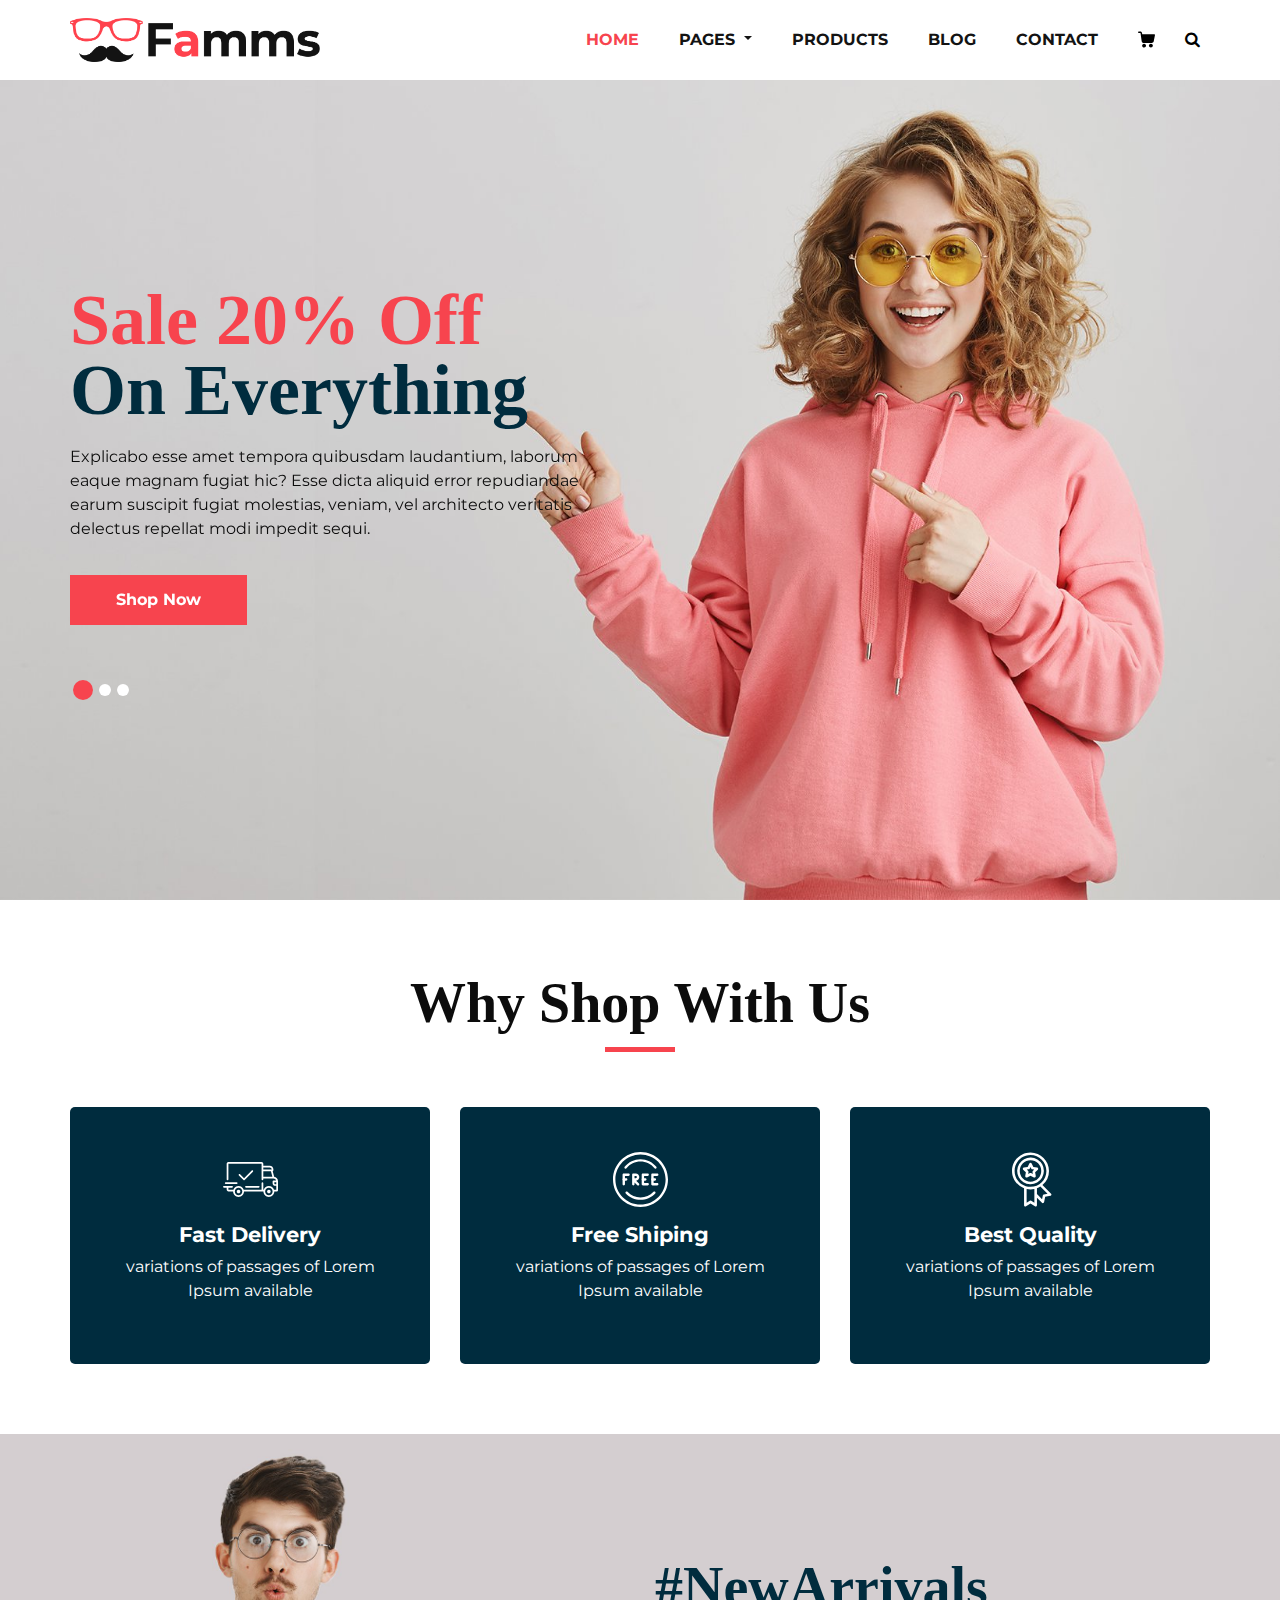
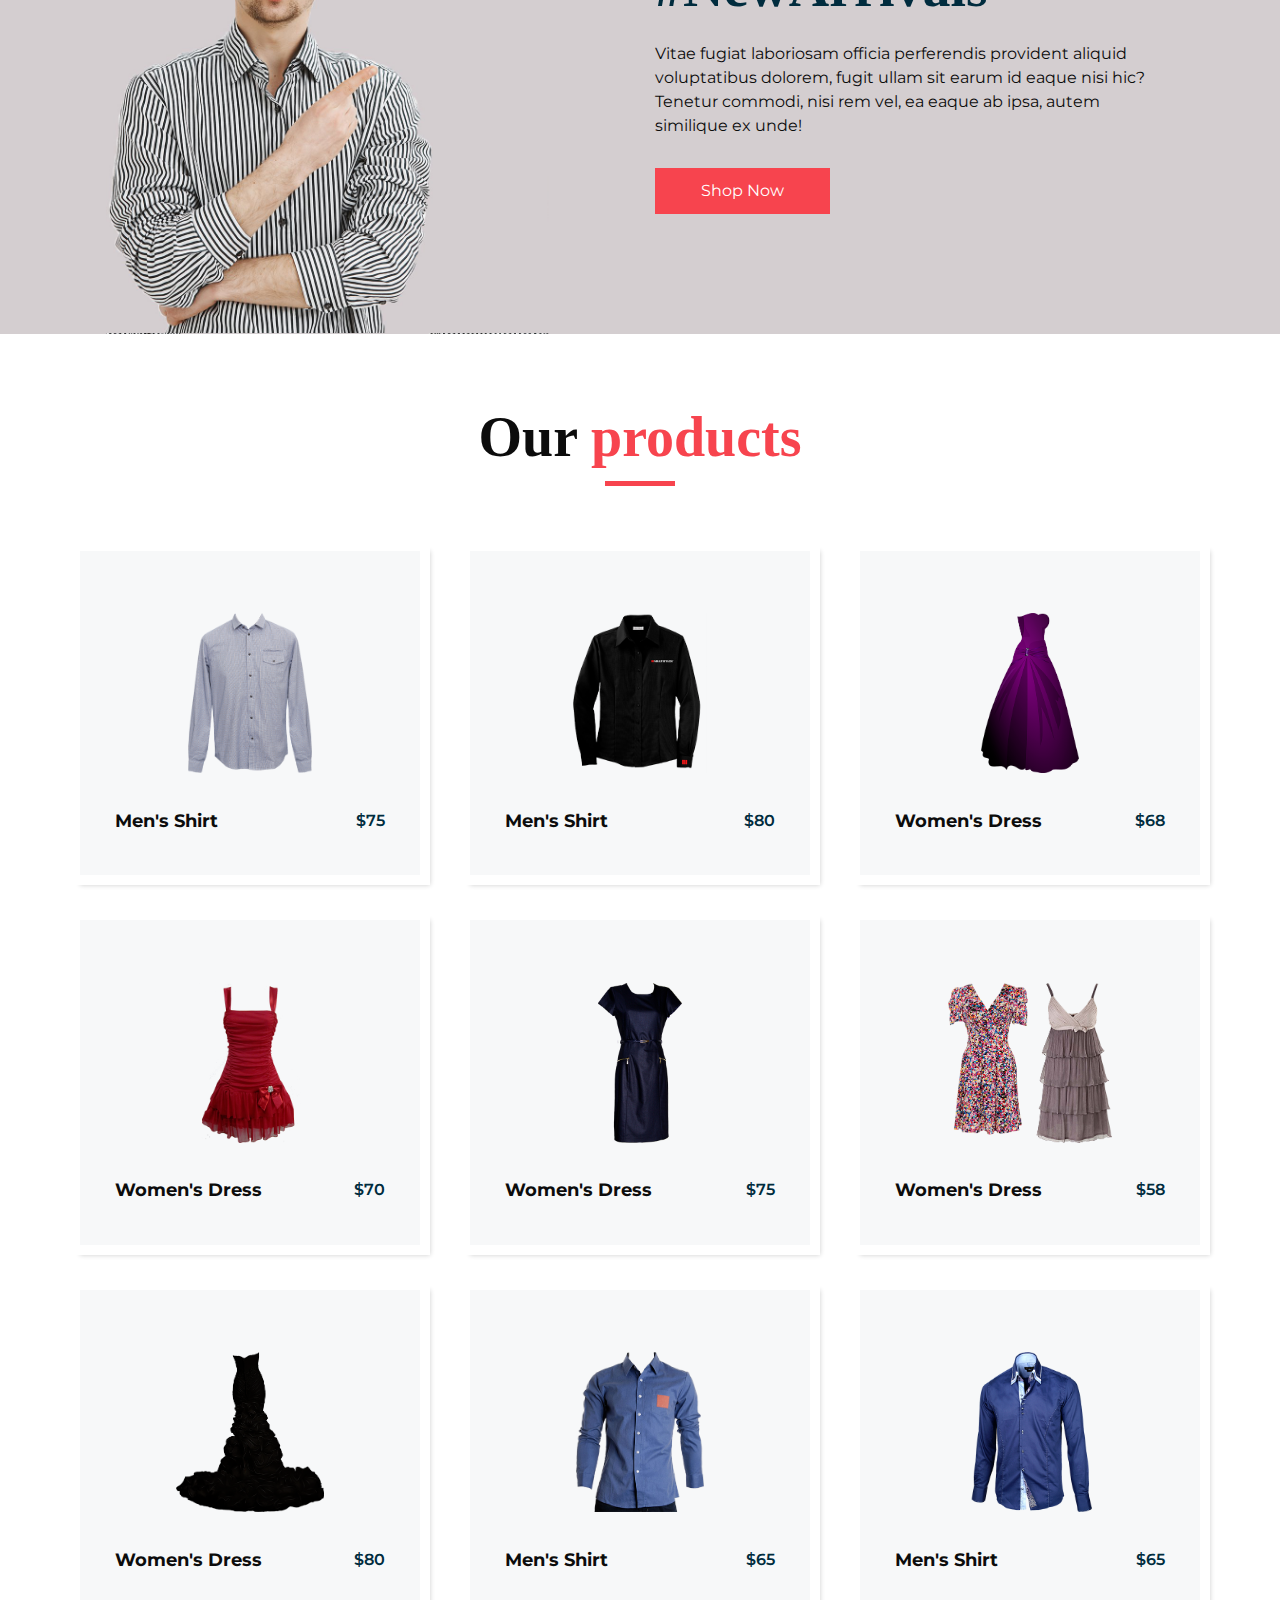
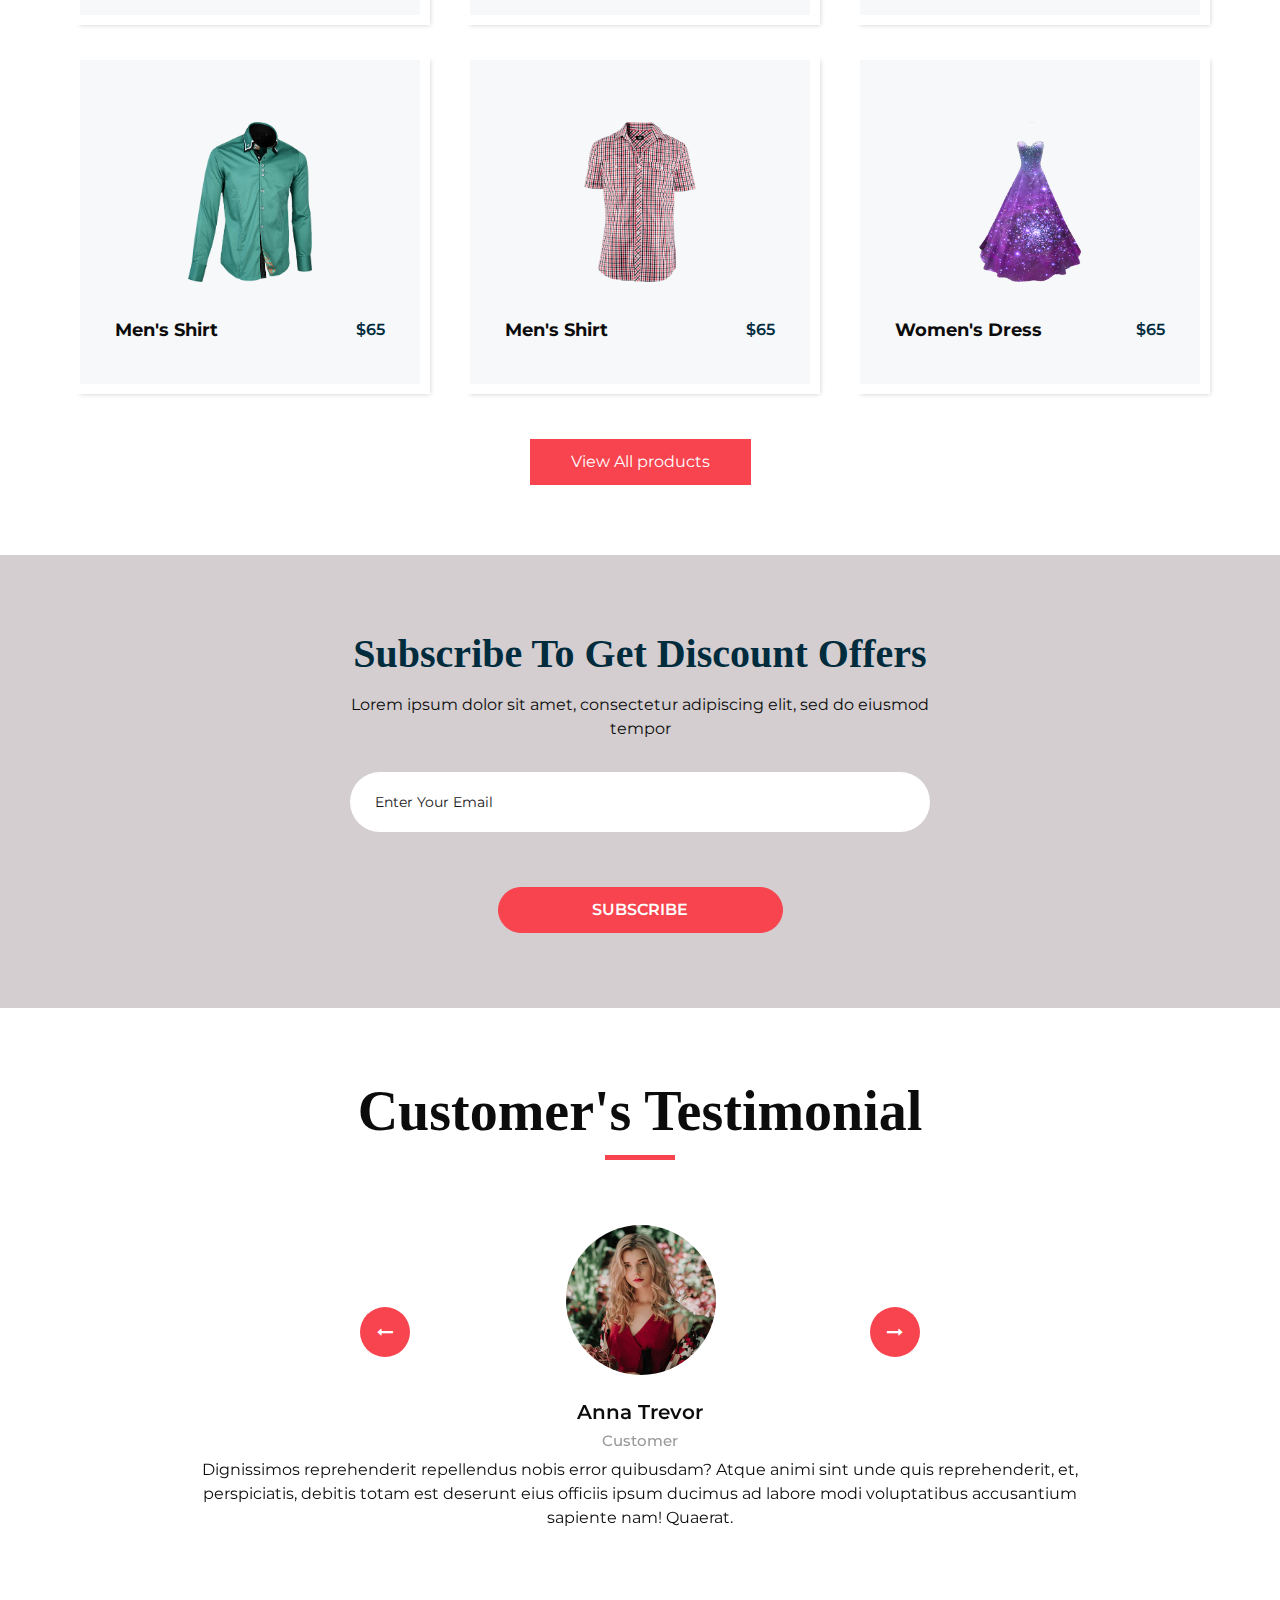
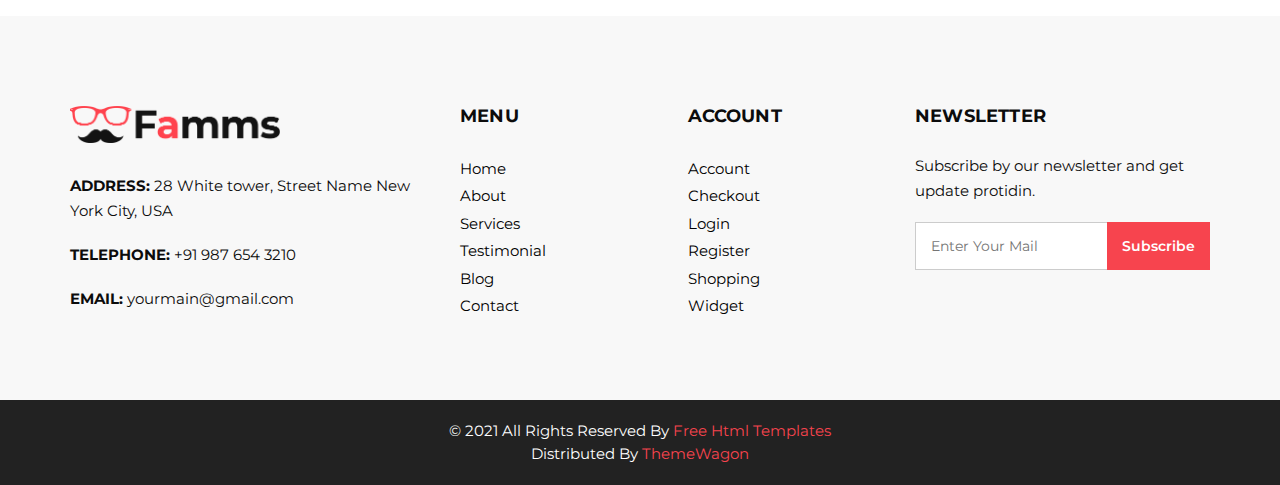
<file: index.html>
<!DOCTYPE html>
<html>
   <head>
      <!-- Basic -->
      <meta charset="utf-8" />
      <meta http-equiv="X-UA-Compatible" content="IE=edge" />
      <!-- Mobile Metas -->
      <meta name="viewport" content="width=device-width, initial-scale=1, shrink-to-fit=no" />
      <!-- Site Metas -->
      <meta name="keywords" content="" />
      <meta name="description" content="" />
      <meta name="author" content="" />
      <link rel="shortcut icon" href="images/favicon.png" type="">
      <title>Famms - Fashion HTML Template</title>
      <!-- bootstrap core css -->
      <link rel="stylesheet" type="text/css" href="css/bootstrap.css" />
      <!-- font awesome style -->
      <link href="css/font-awesome.min.css" rel="stylesheet" />
      <!-- Custom styles for this template -->
      <link href="css/style.css" rel="stylesheet" />
      <!-- responsive style -->
      <link href="css/responsive.css" rel="stylesheet" />
   </head>
   <body>
      <div class="hero_area">
         <!-- header section strats -->
         <header class="header_section">
            <div class="container">
               <nav class="navbar navbar-expand-lg custom_nav-container ">
                  <a class="navbar-brand" href="index.html"><img width="250" src="images/logo.png" alt="#" /></a>
                  <button class="navbar-toggler" type="button" data-toggle="collapse" data-target="#navbarSupportedContent" aria-controls="navbarSupportedContent" aria-expanded="false" aria-label="Toggle navigation">
                  <span class=""> </span>
                  </button>
                  <div class="collapse navbar-collapse" id="navbarSupportedContent">
                     <ul class="navbar-nav">
                        <li class="nav-item active">
                           <a class="nav-link" href="index.html">Home <span class="sr-only">(current)</span></a>
                        </li>
                       <li class="nav-item dropdown">
                           <a class="nav-link dropdown-toggle" href="#" data-toggle="dropdown" role="button" aria-haspopup="true" aria-expanded="true"> <span class="nav-label">Pages <span class="caret"></span></a>
                           <ul class="dropdown-menu">
                              <li><a href="about.html">About</a></li>
                              <li><a href="testimonial.html">Testimonial</a></li>
                           </ul>
                        </li>
                        <li class="nav-item">
                           <a class="nav-link" href="product.html">Products</a>
                        </li>
                        <li class="nav-item">
                           <a class="nav-link" href="blog_list.html">Blog</a>
                        </li>
                        <li class="nav-item">
                           <a class="nav-link" href="contact.html">Contact</a>
                        </li>
                        <li class="nav-item">
                           <a class="nav-link" href="#">
                              <svg version="1.1" id="Capa_1" xmlns="http://www.w3.org/2000/svg" xmlns:xlink="http://www.w3.org/1999/xlink" x="0px" y="0px" viewBox="0 0 456.029 456.029" style="enable-background:new 0 0 456.029 456.029;" xml:space="preserve">
                                 <g>
                                    <g>
                                       <path d="M345.6,338.862c-29.184,0-53.248,23.552-53.248,53.248c0,29.184,23.552,53.248,53.248,53.248
                                          c29.184,0,53.248-23.552,53.248-53.248C398.336,362.926,374.784,338.862,345.6,338.862z" />
                                    </g>
                                 </g>
                                 <g>
                                    <g>
                                       <path d="M439.296,84.91c-1.024,0-2.56-0.512-4.096-0.512H112.64l-5.12-34.304C104.448,27.566,84.992,10.67,61.952,10.67H20.48
                                          C9.216,10.67,0,19.886,0,31.15c0,11.264,9.216,20.48,20.48,20.48h41.472c2.56,0,4.608,2.048,5.12,4.608l31.744,216.064
                                          c4.096,27.136,27.648,47.616,55.296,47.616h212.992c26.624,0,49.664-18.944,55.296-45.056l33.28-166.4
                                          C457.728,97.71,450.56,86.958,439.296,84.91z" />
                                    </g>
                                 </g>
                                 <g>
                                    <g>
                                       <path d="M215.04,389.55c-1.024-28.16-24.576-50.688-52.736-50.688c-29.696,1.536-52.224,26.112-51.2,55.296
                                          c1.024,28.16,24.064,50.688,52.224,50.688h1.024C193.536,443.31,216.576,418.734,215.04,389.55z" />
                                    </g>
                                 </g>
                                 <g>
                                 </g>
                                 <g>
                                 </g>
                                 <g>
                                 </g>
                                 <g>
                                 </g>
                                 <g>
                                 </g>
                                 <g>
                                 </g>
                                 <g>
                                 </g>
                                 <g>
                                 </g>
                                 <g>
                                 </g>
                                 <g>
                                 </g>
                                 <g>
                                 </g>
                                 <g>
                                 </g>
                                 <g>
                                 </g>
                                 <g>
                                 </g>
                                 <g>
                                 </g>
                              </svg>
                           </a>
                        </li>
                        <form class="form-inline">
                           <button class="btn  my-2 my-sm-0 nav_search-btn" type="submit">
                           <i class="fa fa-search" aria-hidden="true"></i>
                           </button>
                        </form>
                     </ul>
                  </div>
               </nav>
            </div>
         </header>
         <!-- end header section -->
         <!-- slider section -->
         <section class="slider_section ">
            <div class="slider_bg_box">
               <img src="images/slider-bg.jpg" alt="">
            </div>
            <div id="customCarousel1" class="carousel slide" data-ride="carousel">
               <div class="carousel-inner">
                  <div class="carousel-item active">
                     <div class="container ">
                        <div class="row">
                           <div class="col-md-7 col-lg-6 ">
                              <div class="detail-box">
                                 <h1>
                                    <span>
                                    Sale 20% Off
                                    </span>
                                    <br>
                                    On Everything
                                 </h1>
                                 <p>
                                    Explicabo esse amet tempora quibusdam laudantium, laborum eaque magnam fugiat hic? Esse dicta aliquid error repudiandae earum suscipit fugiat molestias, veniam, vel architecto veritatis delectus repellat modi impedit sequi.
                                 </p>
                                 <div class="btn-box">
                                    <a href="" class="btn1">
                                    Shop Now
                                    </a>
                                 </div>
                              </div>
                           </div>
                        </div>
                     </div>
                  </div>
                  <div class="carousel-item ">
                     <div class="container ">
                        <div class="row">
                           <div class="col-md-7 col-lg-6 ">
                              <div class="detail-box">
                                 <h1>
                                    <span>
                                    Sale 20% Off
                                    </span>
                                    <br>
                                    On Everything
                                 </h1>
                                 <p>
                                    Explicabo esse amet tempora quibusdam laudantium, laborum eaque magnam fugiat hic? Esse dicta aliquid error repudiandae earum suscipit fugiat molestias, veniam, vel architecto veritatis delectus repellat modi impedit sequi.
                                 </p>
                                 <div class="btn-box">
                                    <a href="" class="btn1">
                                    Shop Now
                                    </a>
                                 </div>
                              </div>
                           </div>
                        </div>
                     </div>
                  </div>
                  <div class="carousel-item">
                     <div class="container ">
                        <div class="row">
                           <div class="col-md-7 col-lg-6 ">
                              <div class="detail-box">
                                 <h1>
                                    <span>
                                    Sale 20% Off
                                    </span>
                                    <br>
                                    On Everything
                                 </h1>
                                 <p>
                                    Explicabo esse amet tempora quibusdam laudantium, laborum eaque magnam fugiat hic? Esse dicta aliquid error repudiandae earum suscipit fugiat molestias, veniam, vel architecto veritatis delectus repellat modi impedit sequi.
                                 </p>
                                 <div class="btn-box">
                                    <a href="" class="btn1">
                                    Shop Now
                                    </a>
                                 </div>
                              </div>
                           </div>
                        </div>
                     </div>
                  </div>
               </div>
               <div class="container">
                  <ol class="carousel-indicators">
                     <li data-target="#customCarousel1" data-slide-to="0" class="active"></li>
                     <li data-target="#customCarousel1" data-slide-to="1"></li>
                     <li data-target="#customCarousel1" data-slide-to="2"></li>
                  </ol>
               </div>
            </div>
         </section>
         <!-- end slider section -->
      </div>
      <!-- why section -->
      <section class="why_section layout_padding">
         <div class="container">
            <div class="heading_container heading_center">
               <h2>
                  Why Shop With Us
               </h2>
            </div>
            <div class="row">
               <div class="col-md-4">
                  <div class="box ">
                     <div class="img-box">
                        <svg version="1.1" id="Layer_1" xmlns="http://www.w3.org/2000/svg" xmlns:xlink="http://www.w3.org/1999/xlink" x="0px" y="0px" viewBox="0 0 512 512" style="enable-background:new 0 0 512 512;" xml:space="preserve">
                           <g>
                              <g>
                                 <path d="M476.158,231.363l-13.259-53.035c3.625-0.77,6.345-3.986,6.345-7.839v-8.551c0-18.566-15.105-33.67-33.67-33.67h-60.392
                                    V110.63c0-9.136-7.432-16.568-16.568-16.568H50.772c-9.136,0-16.568,7.432-16.568,16.568V256c0,4.427,3.589,8.017,8.017,8.017
                                    c4.427,0,8.017-3.589,8.017-8.017V110.63c0-0.295,0.239-0.534,0.534-0.534h307.841c0.295,0,0.534,0.239,0.534,0.534v145.372
                                    c0,4.427,3.589,8.017,8.017,8.017c4.427,0,8.017-3.589,8.017-8.017v-9.088h94.569c0.008,0,0.014,0.002,0.021,0.002
                                    c0.008,0,0.015-0.001,0.022-0.001c11.637,0.008,21.518,7.646,24.912,18.171h-24.928c-4.427,0-8.017,3.589-8.017,8.017v17.102
                                    c0,13.851,11.268,25.119,25.119,25.119h9.086v35.273h-20.962c-6.886-19.883-25.787-34.205-47.982-34.205
                                    s-41.097,14.322-47.982,34.205h-3.86v-60.393c0-4.427-3.589-8.017-8.017-8.017c-4.427,0-8.017,3.589-8.017,8.017v60.391H192.817
                                    c-6.886-19.883-25.787-34.205-47.982-34.205s-41.097,14.322-47.982,34.205H50.772c-0.295,0-0.534-0.239-0.534-0.534v-17.637
                                    h34.739c4.427,0,8.017-3.589,8.017-8.017s-3.589-8.017-8.017-8.017H8.017c-4.427,0-8.017,3.589-8.017,8.017
                                    s3.589,8.017,8.017,8.017h26.188v17.637c0,9.136,7.432,16.568,16.568,16.568h43.304c-0.002,0.178-0.014,0.355-0.014,0.534
                                    c0,27.996,22.777,50.772,50.772,50.772s50.772-22.776,50.772-50.772c0-0.18-0.012-0.356-0.014-0.534h180.67
                                    c-0.002,0.178-0.014,0.355-0.014,0.534c0,27.996,22.777,50.772,50.772,50.772c27.995,0,50.772-22.776,50.772-50.772
                                    c0-0.18-0.012-0.356-0.014-0.534h26.203c4.427,0,8.017-3.589,8.017-8.017v-85.511C512,251.989,496.423,234.448,476.158,231.363z
                                    M375.182,144.301h60.392c9.725,0,17.637,7.912,17.637,17.637v0.534h-78.029V144.301z M375.182,230.881v-52.376h71.235
                                    l13.094,52.376H375.182z M144.835,401.904c-19.155,0-34.739-15.583-34.739-34.739s15.584-34.739,34.739-34.739
                                    c19.155,0,34.739,15.583,34.739,34.739S163.99,401.904,144.835,401.904z M427.023,401.904c-19.155,0-34.739-15.583-34.739-34.739
                                    s15.584-34.739,34.739-34.739c19.155,0,34.739,15.583,34.739,34.739S446.178,401.904,427.023,401.904z M495.967,299.29h-9.086
                                    c-5.01,0-9.086-4.076-9.086-9.086v-9.086h18.171V299.29z" />
                              </g>
                           </g>
                           <g>
                              <g>
                                 <path d="M144.835,350.597c-9.136,0-16.568,7.432-16.568,16.568c0,9.136,7.432,16.568,16.568,16.568
                                    c9.136,0,16.568-7.432,16.568-16.568C161.403,358.029,153.971,350.597,144.835,350.597z" />
                              </g>
                           </g>
                           <g>
                              <g>
                                 <path d="M427.023,350.597c-9.136,0-16.568,7.432-16.568,16.568c0,9.136,7.432,16.568,16.568,16.568
                                    c9.136,0,16.568-7.432,16.568-16.568C443.591,358.029,436.159,350.597,427.023,350.597z" />
                              </g>
                           </g>
                           <g>
                              <g>
                                 <path d="M332.96,316.393H213.244c-4.427,0-8.017,3.589-8.017,8.017s3.589,8.017,8.017,8.017H332.96
                                    c4.427,0,8.017-3.589,8.017-8.017S337.388,316.393,332.96,316.393z" />
                              </g>
                           </g>
                           <g>
                              <g>
                                 <path d="M127.733,282.188H25.119c-4.427,0-8.017,3.589-8.017,8.017s3.589,8.017,8.017,8.017h102.614
                                    c4.427,0,8.017-3.589,8.017-8.017S132.16,282.188,127.733,282.188z" />
                              </g>
                           </g>
                           <g>
                              <g>
                                 <path d="M278.771,173.37c-3.13-3.13-8.207-3.13-11.337,0.001l-71.292,71.291l-37.087-37.087c-3.131-3.131-8.207-3.131-11.337,0
                                    c-3.131,3.131-3.131,8.206,0,11.337l42.756,42.756c1.565,1.566,3.617,2.348,5.668,2.348s4.104-0.782,5.668-2.348l76.96-76.96
                                    C281.901,181.576,281.901,176.501,278.771,173.37z" />
                              </g>
                           </g>
                           <g>
                           </g>
                           <g>
                           </g>
                           <g>
                           </g>
                           <g>
                           </g>
                           <g>
                           </g>
                           <g>
                           </g>
                           <g>
                           </g>
                           <g>
                           </g>
                           <g>
                           </g>
                           <g>
                           </g>
                           <g>
                           </g>
                           <g>
                           </g>
                           <g>
                           </g>
                           <g>
                           </g>
                           <g>
                           </g>
                        </svg>
                     </div>
                     <div class="detail-box">
                        <h5>
                           Fast Delivery
                        </h5>
                        <p>
                           variations of passages of Lorem Ipsum available
                        </p>
                     </div>
                  </div>
               </div>
               <div class="col-md-4">
                  <div class="box ">
                     <div class="img-box">
                        <svg version="1.1" id="Capa_1" xmlns="http://www.w3.org/2000/svg" xmlns:xlink="http://www.w3.org/1999/xlink" x="0px" y="0px" viewBox="0 0 490.667 490.667" style="enable-background:new 0 0 490.667 490.667;" xml:space="preserve">
                           <g>
                              <g>
                                 <path d="M138.667,192H96c-5.888,0-10.667,4.779-10.667,10.667V288c0,5.888,4.779,10.667,10.667,10.667s10.667-4.779,10.667-10.667
                                    v-74.667h32c5.888,0,10.667-4.779,10.667-10.667S144.555,192,138.667,192z" />
                              </g>
                           </g>
                           <g>
                              <g>
                                 <path d="M117.333,234.667H96c-5.888,0-10.667,4.779-10.667,10.667S90.112,256,96,256h21.333c5.888,0,10.667-4.779,10.667-10.667
                                    S123.221,234.667,117.333,234.667z" />
                              </g>
                           </g>
                           <g>
                              <g>
                                 <path d="M245.333,0C110.059,0,0,110.059,0,245.333s110.059,245.333,245.333,245.333s245.333-110.059,245.333-245.333
                                    S380.608,0,245.333,0z M245.333,469.333c-123.52,0-224-100.48-224-224s100.48-224,224-224s224,100.48,224,224
                                    S368.853,469.333,245.333,469.333z" />
                              </g>
                           </g>
                           <g>
                              <g>
                                 <path d="M386.752,131.989C352.085,88.789,300.544,64,245.333,64s-106.752,24.789-141.419,67.989
                                    c-3.691,4.587-2.965,11.307,1.643,14.997c4.587,3.691,11.307,2.965,14.976-1.643c30.613-38.144,76.096-60.011,124.8-60.011
                                    s94.187,21.867,124.779,60.011c2.112,2.624,5.205,3.989,8.32,3.989c2.368,0,4.715-0.768,6.677-2.347
                                    C389.717,143.296,390.443,136.576,386.752,131.989z" />
                              </g>
                           </g>
                           <g>
                              <g>
                                 <path d="M376.405,354.923c-4.224-4.032-11.008-3.861-15.061,0.405c-30.613,32.235-71.808,50.005-116.011,50.005
                                    s-85.397-17.771-115.989-50.005c-4.032-4.309-10.816-4.437-15.061-0.405c-4.309,4.053-4.459,10.816-0.405,15.083
                                    c34.667,36.544,81.344,56.661,131.456,56.661s96.789-20.117,131.477-56.661C380.864,365.739,380.693,358.976,376.405,354.923z" />
                              </g>
                           </g>
                           <g>
                              <g>
                                 <path d="M206.805,255.723c15.701-2.027,27.861-15.488,27.861-31.723c0-17.643-14.357-32-32-32h-21.333
                                    c-5.888,0-10.667,4.779-10.667,10.667v42.581c0,0.043,0,0.107,0,0.149V288c0,5.888,4.779,10.667,10.667,10.667
                                    S192,293.888,192,288v-16.917l24.448,24.469c2.091,2.069,4.821,3.115,7.552,3.115c2.731,0,5.461-1.045,7.531-3.136
                                    c4.16-4.16,4.16-10.923,0-15.083L206.805,255.723z M192,234.667v-21.333h10.667c5.867,0,10.667,4.779,10.667,10.667
                                    s-4.8,10.667-10.667,10.667H192z" />
                              </g>
                           </g>
                           <g>
                              <g>
                                 <path d="M309.333,277.333h-32v-64h32c5.888,0,10.667-4.779,10.667-10.667S315.221,192,309.333,192h-42.667
                                    c-5.888,0-10.667,4.779-10.667,10.667V288c0,5.888,4.779,10.667,10.667,10.667h42.667c5.888,0,10.667-4.779,10.667-10.667
                                    S315.221,277.333,309.333,277.333z" />
                              </g>
                           </g>
                           <g>
                              <g>
                                 <path d="M288,234.667h-21.333c-5.888,0-10.667,4.779-10.667,10.667S260.779,256,266.667,256H288
                                    c5.888,0,10.667-4.779,10.667-10.667S293.888,234.667,288,234.667z" />
                              </g>
                           </g>
                           <g>
                              <g>
                                 <path d="M394.667,277.333h-32v-64h32c5.888,0,10.667-4.779,10.667-10.667S400.555,192,394.667,192H352
                                    c-5.888,0-10.667,4.779-10.667,10.667V288c0,5.888,4.779,10.667,10.667,10.667h42.667c5.888,0,10.667-4.779,10.667-10.667
                                    S400.555,277.333,394.667,277.333z" />
                              </g>
                           </g>
                           <g>
                              <g>
                                 <path d="M373.333,234.667H352c-5.888,0-10.667,4.779-10.667,10.667S346.112,256,352,256h21.333
                                    c5.888,0,10.667-4.779,10.667-10.667S379.221,234.667,373.333,234.667z" />
                              </g>
                           </g>
                           <g>
                           </g>
                           <g>
                           </g>
                           <g>
                           </g>
                           <g>
                           </g>
                           <g>
                           </g>
                           <g>
                           </g>
                           <g>
                           </g>
                           <g>
                           </g>
                           <g>
                           </g>
                           <g>
                           </g>
                           <g>
                           </g>
                           <g>
                           </g>
                           <g>
                           </g>
                           <g>
                           </g>
                           <g>
                           </g>
                        </svg>
                     </div>
                     <div class="detail-box">
                        <h5>
                           Free Shiping
                        </h5>
                        <p>
                           variations of passages of Lorem Ipsum available
                        </p>
                     </div>
                  </div>
               </div>
               <div class="col-md-4">
                  <div class="box ">
                     <div class="img-box">
                        <svg id="_30_Premium" height="512" viewBox="0 0 512 512" width="512" xmlns="http://www.w3.org/2000/svg" data-name="30_Premium">
                           <g id="filled">
                              <path d="m252.92 300h3.08a124.245 124.245 0 1 0 -4.49-.09c.075.009.15.023.226.03.394.039.789.06 1.184.06zm-96.92-124a100 100 0 1 1 100 100 100.113 100.113 0 0 1 -100-100z" />
                              <path d="m447.445 387.635-80.4-80.4a171.682 171.682 0 0 0 60.955-131.235c0-94.841-77.159-172-172-172s-172 77.159-172 172c0 73.747 46.657 136.794 112 161.2v158.8c-.3 9.289 11.094 15.384 18.656 9.984l41.344-27.562 41.344 27.562c7.574 5.4 18.949-.7 18.656-9.984v-70.109l46.6 46.594c6.395 6.789 18.712 3.025 20.253-6.132l9.74-48.724 48.725-9.742c9.163-1.531 12.904-13.893 6.127-20.252zm-339.445-211.635c0-81.607 66.393-148 148-148s148 66.393 148 148-66.393 148-148 148-148-66.393-148-148zm154.656 278.016a12 12 0 0 0 -13.312 0l-29.344 19.562v-129.378a172.338 172.338 0 0 0 72 0v129.38zm117.381-58.353a12 12 0 0 0 -9.415 9.415l-6.913 34.58-47.709-47.709v-54.749a171.469 171.469 0 0 0 31.467-15.6l67.151 67.152z" />
                              <path d="m287.62 236.985c8.349 4.694 19.251-3.212 17.367-12.618l-5.841-35.145 25.384-25c7.049-6.5 2.89-19.3-6.634-20.415l-35.23-5.306-15.933-31.867c-4.009-8.713-17.457-8.711-21.466 0l-15.933 31.866-35.23 5.306c-9.526 1.119-13.681 13.911-6.634 20.415l25.384 25-5.841 35.145c-1.879 9.406 9 17.31 17.367 12.618l31.62-16.414zm-53-32.359 2.928-17.615a12 12 0 0 0 -3.417-10.516l-12.721-12.531 17.658-2.66a12 12 0 0 0 8.947-6.5l7.985-15.971 7.985 15.972a12 12 0 0 0 8.947 6.5l17.658 2.66-12.723 12.535a12 12 0 0 0 -3.417 10.516l2.928 17.615-15.849-8.231a12 12 0 0 0 -11.058 0z" />
                           </g>
                        </svg>
                     </div>
                     <div class="detail-box">
                        <h5>
                           Best Quality
                        </h5>
                        <p>
                           variations of passages of Lorem Ipsum available
                        </p>
                     </div>
                  </div>
               </div>
            </div>
         </div>
      </section>
      <!-- end why section -->
      
      <!-- arrival section -->
      <section class="arrival_section">
         <div class="container">
            <div class="box">
               <div class="arrival_bg_box">
                  <img src="images/arrival-bg.png" alt="">
               </div>
               <div class="row">
                  <div class="col-md-6 ml-auto">
                     <div class="heading_container remove_line_bt">
                        <h2>
                           #NewArrivals
                        </h2>
                     </div>
                     <p style="margin-top: 20px;margin-bottom: 30px;">
                        Vitae fugiat laboriosam officia perferendis provident aliquid voluptatibus dolorem, fugit ullam sit earum id eaque nisi hic? Tenetur commodi, nisi rem vel, ea eaque ab ipsa, autem similique ex unde!
                     </p>
                     <a href="">
                     Shop Now
                     </a>
                  </div>
               </div>
            </div>
         </div>
      </section>
      <!-- end arrival section -->
      
      <!-- product section -->
      <section class="product_section layout_padding">
         <div class="container">
            <div class="heading_container heading_center">
               <h2>
                  Our <span>products</span>
               </h2>
            </div>
            <div class="row">
               <div class="col-sm-6 col-md-4 col-lg-4">
                  <div class="box">
                     <div class="option_container">
                        <div class="options">
                           <a href="" class="option1">
                           Men's Shirt
                           </a>
                           <a href="" class="option2">
                           Buy Now
                           </a>
                        </div>
                     </div>
                     <div class="img-box">
                        <img src="images/p1.png" alt="">
                     </div>
                     <div class="detail-box">
                        <h5>
                           Men's Shirt
                        </h5>
                        <h6>
                           $75
                        </h6>
                     </div>
                  </div>
               </div>
               <div class="col-sm-6 col-md-4 col-lg-4">
                  <div class="box">
                     <div class="option_container">
                        <div class="options">
                           <a href="" class="option1">
                           Add To Cart
                           </a>
                           <a href="" class="option2">
                           Buy Now
                           </a>
                        </div>
                     </div>
                     <div class="img-box">
                        <img src="images/p2.png" alt="">
                     </div>
                     <div class="detail-box">
                        <h5>
                           Men's Shirt
                        </h5>
                        <h6>
                           $80
                        </h6>
                     </div>
                  </div>
               </div>
               <div class="col-sm-6 col-md-4 col-lg-4">
                  <div class="box">
                     <div class="option_container">
                        <div class="options">
                           <a href="" class="option1">
                           Add To Cart
                           </a>
                           <a href="" class="option2">
                           Buy Now
                           </a>
                        </div>
                     </div>
                     <div class="img-box">
                        <img src="images/p3.png" alt="">
                     </div>
                     <div class="detail-box">
                        <h5>
                           Women's Dress
                        </h5>
                        <h6>
                           $68
                        </h6>
                     </div>
                  </div>
               </div>
               <div class="col-sm-6 col-md-4 col-lg-4">
                  <div class="box">
                     <div class="option_container">
                        <div class="options">
                           <a href="" class="option1">
                           Add To Cart
                           </a>
                           <a href="" class="option2">
                           Buy Now
                           </a>
                        </div>
                     </div>
                     <div class="img-box">
                        <img src="images/p4.png" alt="">
                     </div>
                     <div class="detail-box">
                        <h5>
                           Women's Dress
                        </h5>
                        <h6>
                           $70
                        </h6>
                     </div>
                  </div>
               </div>
               <div class="col-sm-6 col-md-4 col-lg-4">
                  <div class="box">
                     <div class="option_container">
                        <div class="options">
                           <a href="" class="option1">
                           Add To Cart
                           </a>
                           <a href="" class="option2">
                           Buy Now
                           </a>
                        </div>
                     </div>
                     <div class="img-box">
                        <img src="images/p5.png" alt="">
                     </div>
                     <div class="detail-box">
                        <h5>
                           Women's Dress
                        </h5>
                        <h6>
                           $75
                        </h6>
                     </div>
                  </div>
               </div>
               <div class="col-sm-6 col-md-4 col-lg-4">
                  <div class="box">
                     <div class="option_container">
                        <div class="options">
                           <a href="" class="option1">
                           Add To Cart
                           </a>
                           <a href="" class="option2">
                           Buy Now
                           </a>
                        </div>
                     </div>
                     <div class="img-box">
                        <img src="images/p6.png" alt="">
                     </div>
                     <div class="detail-box">
                        <h5>
                           Women's Dress
                        </h5>
                        <h6>
                           $58
                        </h6>
                     </div>
                  </div>
               </div>
               <div class="col-sm-6 col-md-4 col-lg-4">
                  <div class="box">
                     <div class="option_container">
                        <div class="options">
                           <a href="" class="option1">
                           Add To Cart
                           </a>
                           <a href="" class="option2">
                           Buy Now
                           </a>
                        </div>
                     </div>
                     <div class="img-box">
                        <img src="images/p7.png" alt="">
                     </div>
                     <div class="detail-box">
                        <h5>
                           Women's Dress
                        </h5>
                        <h6>
                           $80
                        </h6>
                     </div>
                  </div>
               </div>
               <div class="col-sm-6 col-md-4 col-lg-4">
                  <div class="box">
                     <div class="option_container">
                        <div class="options">
                           <a href="" class="option1">
                           Add To Cart
                           </a>
                           <a href="" class="option2">
                           Buy Now
                           </a>
                        </div>
                     </div>
                     <div class="img-box">
                        <img src="images/p8.png" alt="">
                     </div>
                     <div class="detail-box">
                        <h5>
                           Men's Shirt
                        </h5>
                        <h6>
                           $65
                        </h6>
                     </div>
                  </div>
               </div>
               <div class="col-sm-6 col-md-4 col-lg-4">
                  <div class="box">
                     <div class="option_container">
                        <div class="options">
                           <a href="" class="option1">
                           Add To Cart
                           </a>
                           <a href="" class="option2">
                           Buy Now
                           </a>
                        </div>
                     </div>
                     <div class="img-box">
                        <img src="images/p9.png" alt="">
                     </div>
                     <div class="detail-box">
                        <h5>
                           Men's Shirt
                        </h5>
                        <h6>
                           $65
                        </h6>
                     </div>
                  </div>
               </div>
               <div class="col-sm-6 col-md-4 col-lg-4">
                  <div class="box">
                     <div class="option_container">
                        <div class="options">
                           <a href="" class="option1">
                           Add To Cart
                           </a>
                           <a href="" class="option2">
                           Buy Now
                           </a>
                        </div>
                     </div>
                     <div class="img-box">
                        <img src="images/p10.png" alt="">
                     </div>
                     <div class="detail-box">
                        <h5>
                           Men's Shirt
                        </h5>
                        <h6>
                           $65
                        </h6>
                     </div>
                  </div>
               </div>
               <div class="col-sm-6 col-md-4 col-lg-4">
                  <div class="box">
                     <div class="option_container">
                        <div class="options">
                           <a href="" class="option1">
                           Add To Cart
                           </a>
                           <a href="" class="option2">
                           Buy Now
                           </a>
                        </div>
                     </div>
                     <div class="img-box">
                        <img src="images/p11.png" alt="">
                     </div>
                     <div class="detail-box">
                        <h5>
                           Men's Shirt
                        </h5>
                        <h6>
                           $65
                        </h6>
                     </div>
                  </div>
               </div>
               <div class="col-sm-6 col-md-4 col-lg-4">
                  <div class="box">
                     <div class="option_container">
                        <div class="options">
                           <a href="" class="option1">
                           Add To Cart
                           </a>
                           <a href="" class="option2">
                           Buy Now
                           </a>
                        </div>
                     </div>
                     <div class="img-box">
                        <img src="images/p12.png" alt="">
                     </div>
                     <div class="detail-box">
                        <h5>
                           Women's Dress
                        </h5>
                        <h6>
                           $65
                        </h6>
                     </div>
                  </div>
               </div>
            </div>
            <div class="btn-box">
               <a href="">
               View All products
               </a>
            </div>
         </div>
      </section>
      <!-- end product section -->

      <!-- subscribe section -->
      <section class="subscribe_section">
         <div class="container-fuild">
            <div class="box">
               <div class="row">
                  <div class="col-md-6 offset-md-3">
                     <div class="subscribe_form ">
                        <div class="heading_container heading_center">
                           <h3>Subscribe To Get Discount Offers</h3>
                        </div>
                        <p>Lorem ipsum dolor sit amet, consectetur adipiscing elit, sed do eiusmod tempor</p>
                        <form action="">
                           <input type="email" placeholder="Enter your email">
                           <button>
                           subscribe
                           </button>
                        </form>
                     </div>
                  </div>
               </div>
            </div>
         </div>
      </section>
      <!-- end subscribe section -->
      <!-- client section -->
      <section class="client_section layout_padding">
         <div class="container">
            <div class="heading_container heading_center">
               <h2>
                  Customer's Testimonial
               </h2>
            </div>
            <div id="carouselExample3Controls" class="carousel slide" data-ride="carousel">
               <div class="carousel-inner">
                  <div class="carousel-item active">
                     <div class="box col-lg-10 mx-auto">
                        <div class="img_container">
                           <div class="img-box">
                              <div class="img_box-inner">
                                 <img src="images/client.jpg" alt="">
                              </div>
                           </div>
                        </div>
                        <div class="detail-box">
                           <h5>
                              Anna Trevor
                           </h5>
                           <h6>
                              Customer
                           </h6>
                           <p>
                              Dignissimos reprehenderit repellendus nobis error quibusdam? Atque animi sint unde quis reprehenderit, et, perspiciatis, debitis totam est deserunt eius officiis ipsum ducimus ad labore modi voluptatibus accusantium sapiente nam! Quaerat.
                           </p>
                        </div>
                     </div>
                  </div>
                  <div class="carousel-item">
                     <div class="box col-lg-10 mx-auto">
                        <div class="img_container">
                           <div class="img-box">
                              <div class="img_box-inner">
                                 <img src="images/client.jpg" alt="">
                              </div>
                           </div>
                        </div>
                        <div class="detail-box">
                           <h5>
                              Anna Trevor
                           </h5>
                           <h6>
                              Customer
                           </h6>
                           <p>
                              Dignissimos reprehenderit repellendus nobis error quibusdam? Atque animi sint unde quis reprehenderit, et, perspiciatis, debitis totam est deserunt eius officiis ipsum ducimus ad labore modi voluptatibus accusantium sapiente nam! Quaerat.
                           </p>
                        </div>
                     </div>
                  </div>
                  <div class="carousel-item">
                     <div class="box col-lg-10 mx-auto">
                        <div class="img_container">
                           <div class="img-box">
                              <div class="img_box-inner">
                                 <img src="images/client.jpg" alt="">
                              </div>
                           </div>
                        </div>
                        <div class="detail-box">
                           <h5>
                              Anna Trevor
                           </h5>
                           <h6>
                              Customer
                           </h6>
                           <p>
                              Dignissimos reprehenderit repellendus nobis error quibusdam? Atque animi sint unde quis reprehenderit, et, perspiciatis, debitis totam est deserunt eius officiis ipsum ducimus ad labore modi voluptatibus accusantium sapiente nam! Quaerat.
                           </p>
                        </div>
                     </div>
                  </div>
               </div>
               <div class="carousel_btn_box">
                  <a class="carousel-control-prev" href="#carouselExample3Controls" role="button" data-slide="prev">
                  <i class="fa fa-long-arrow-left" aria-hidden="true"></i>
                  <span class="sr-only">Previous</span>
                  </a>
                  <a class="carousel-control-next" href="#carouselExample3Controls" role="button" data-slide="next">
                  <i class="fa fa-long-arrow-right" aria-hidden="true"></i>
                  <span class="sr-only">Next</span>
                  </a>
               </div>
            </div>
         </div>
      </section>
      <!-- end client section -->
      <!-- footer start -->
      <footer>
         <div class="container">
            <div class="row">
               <div class="col-md-4">
                   <div class="full">
                      <div class="logo_footer">
                        <a href="#"><img width="210" src="images/logo.png" alt="#" /></a>
                      </div>
                      <div class="information_f">
                        <p><strong>ADDRESS:</strong> 28 White tower, Street Name New York City, USA</p>
                        <p><strong>TELEPHONE:</strong> +91 987 654 3210</p>
                        <p><strong>EMAIL:</strong> yourmain@gmail.com</p>
                      </div>
                   </div>
               </div>
               <div class="col-md-8">
                  <div class="row">
                  <div class="col-md-7">
                     <div class="row">
                        <div class="col-md-6">
                     <div class="widget_menu">
                        <h3>Menu</h3>
                        <ul>
                           <li><a href="#">Home</a></li>
                           <li><a href="#">About</a></li>
                           <li><a href="#">Services</a></li>
                           <li><a href="#">Testimonial</a></li>
                           <li><a href="#">Blog</a></li>
                           <li><a href="#">Contact</a></li>
                        </ul>
                     </div>
                  </div>
                  <div class="col-md-6">
                     <div class="widget_menu">
                        <h3>Account</h3>
                        <ul>
                           <li><a href="#">Account</a></li>
                           <li><a href="#">Checkout</a></li>
                           <li><a href="#">Login</a></li>
                           <li><a href="#">Register</a></li>
                           <li><a href="#">Shopping</a></li>
                           <li><a href="#">Widget</a></li>
                        </ul>
                     </div>
                  </div>
                     </div>
                  </div>     
                  <div class="col-md-5">
                     <div class="widget_menu">
                        <h3>Newsletter</h3>
                        <div class="information_f">
                          <p>Subscribe by our newsletter and get update protidin.</p>
                        </div>
                        <div class="form_sub">
                           <form>
                              <fieldset>
                                 <div class="field">
                                    <input type="email" placeholder="Enter Your Mail" name="email" />
                                    <input type="submit" value="Subscribe" />
                                 </div>
                              </fieldset>
                           </form>
                        </div>
                     </div>
                  </div>
                  </div>
               </div>
            </div>
         </div>
      </footer>
      <!-- footer end -->
      <div class="cpy_">
         <p class="mx-auto">© 2021 All Rights Reserved By <a href="https://html.design/">Free Html Templates</a><br>
         
            Distributed By <a href="https://themewagon.com/" target="_blank">ThemeWagon</a>
         
         </p>
      </div>
      <!-- jQery -->
      <script src="js/jquery-3.4.1.min.js"></script>
      <!-- popper js -->
      <script src="js/popper.min.js"></script>
      <!-- bootstrap js -->
      <script src="js/bootstrap.js"></script>
      <!-- custom js -->
      <script src="js/custom.js"></script>
	<script src="js/script.js"></script>
   </body>
</html>
</file>
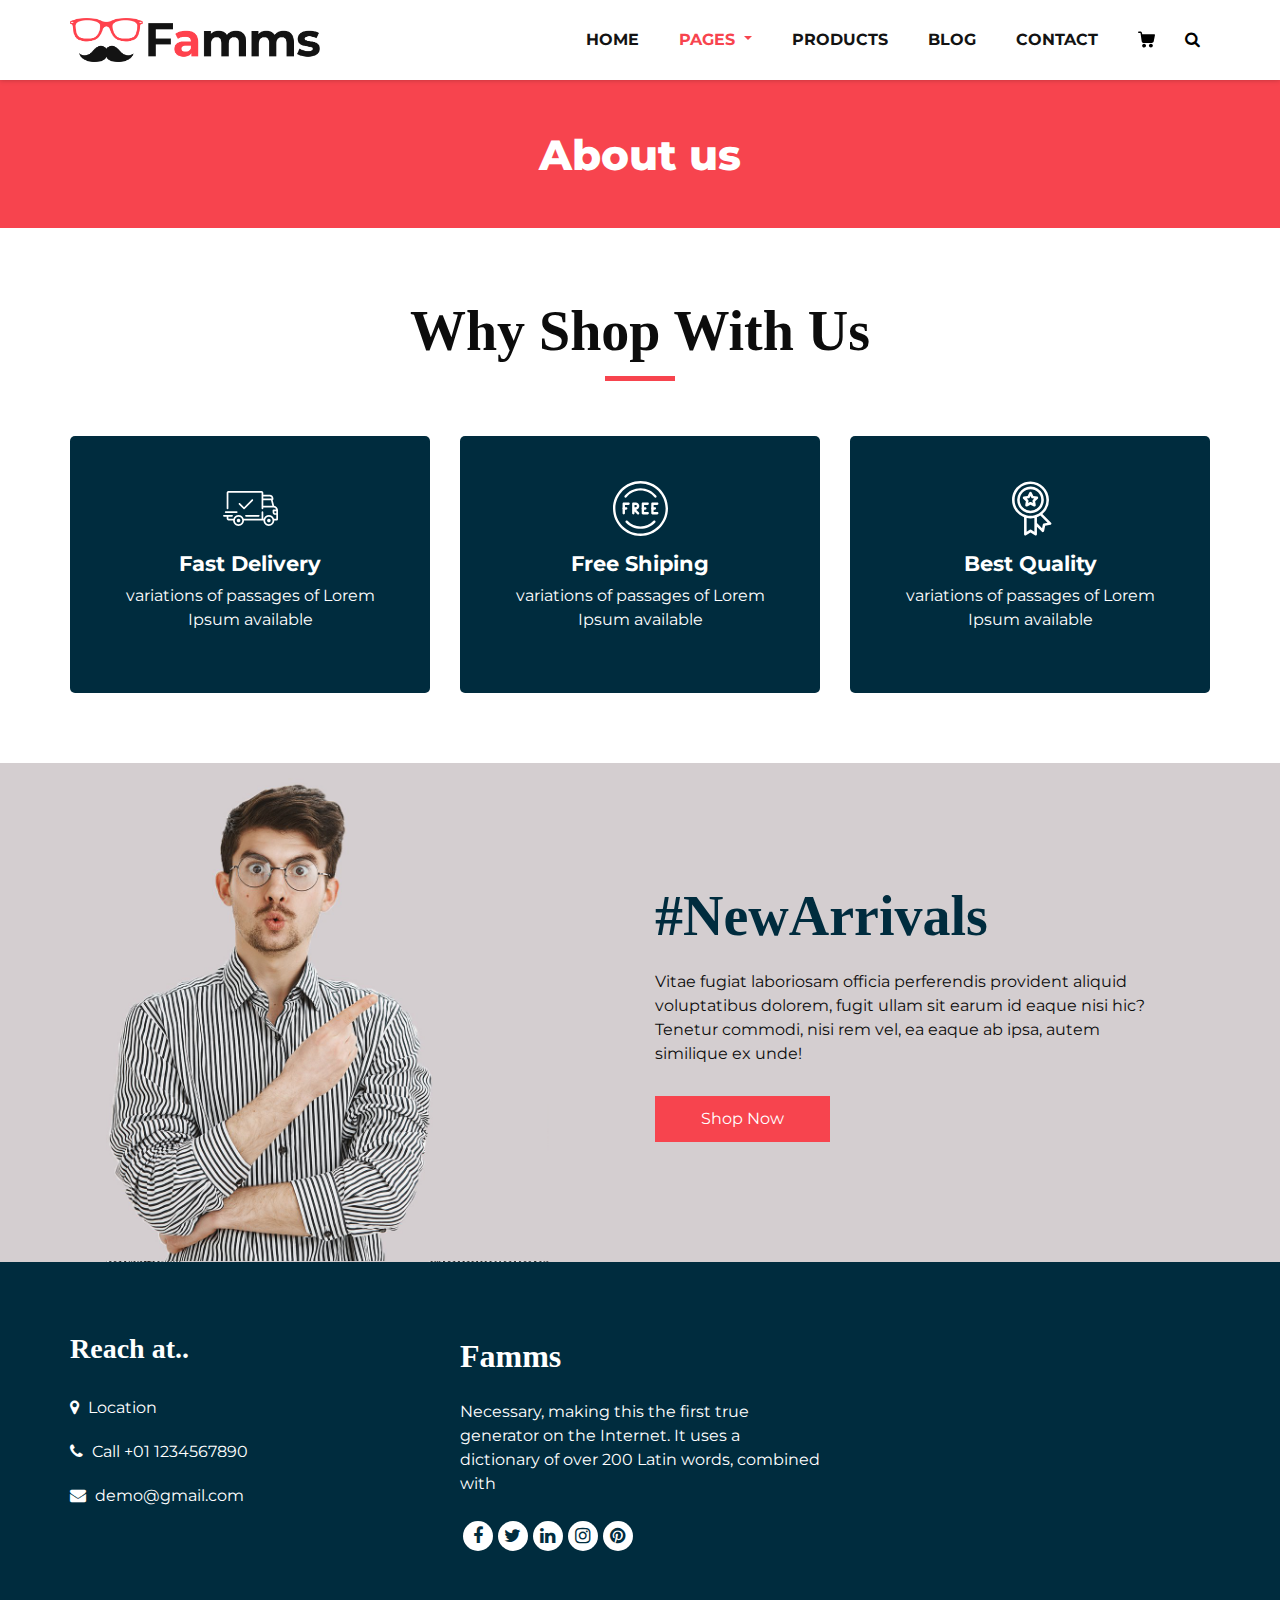
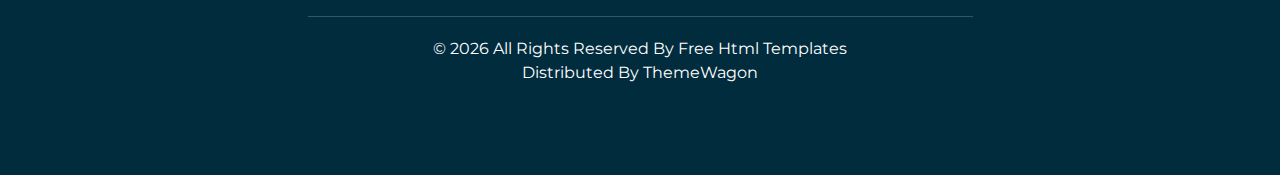
<file: about.html>
<!DOCTYPE html>
<html>
   <head>
      <!-- Basic -->
      <meta charset="utf-8" />
      <meta http-equiv="X-UA-Compatible" content="IE=edge" />
      <!-- Mobile Metas -->
      <meta name="viewport" content="width=device-width, initial-scale=1, shrink-to-fit=no" />
      <!-- Site Metas -->
      <meta name="keywords" content="" />
      <meta name="description" content="" />
      <meta name="author" content="" />
      <link rel="shortcut icon" href="images/favicon.png" type="">
      <title>Famms - Fashion HTML Template</title>
      <!-- bootstrap core css -->
      <link rel="stylesheet" type="text/css" href="css/bootstrap.css" />
      <!-- font awesome style -->
      <link href="css/font-awesome.min.css" rel="stylesheet" />
      <!-- Custom styles for this template -->
      <link href="css/style.css" rel="stylesheet" />
      <!-- responsive style -->
      <link href="css/responsive.css" rel="stylesheet" />
   </head>
   <body class="sub_page">
      <div class="hero_area">
         <!-- header section strats -->
         <header class="header_section">
            <div class="container">
               <nav class="navbar navbar-expand-lg custom_nav-container ">
                  <a class="navbar-brand" href="index.html"><img width="250" src="images/logo.png" alt="#" /></a>
                  <button class="navbar-toggler" type="button" data-toggle="collapse" data-target="#navbarSupportedContent" aria-controls="navbarSupportedContent" aria-expanded="false" aria-label="Toggle navigation">
                  <span class=""> </span>
                  </button>
                  <div class="collapse navbar-collapse" id="navbarSupportedContent">
                     <ul class="navbar-nav">
                        <li class="nav-item">
                           <a class="nav-link" href="index.html">Home <span class="sr-only">(current)</span></a>
                        </li>
                        <li class="nav-item dropdown active">
                           <a class="nav-link dropdown-toggle" href="#" data-toggle="dropdown" role="button" aria-haspopup="true" aria-expanded="true"> <span class="nav-label">Pages <span class="caret"></span></a>
                           <ul class="dropdown-menu">
                              <li><a href="about.html">About</a></li>
                              <li><a href="testimonial.html">Testimonial</a></li>
                           </ul>
                        </li>
                        <li class="nav-item">
                           <a class="nav-link" href="product.html">Products</a>
                        </li>
                        <li class="nav-item">
                           <a class="nav-link" href="blog_list.html">Blog</a>
                        </li>
                        <li class="nav-item">
                           <a class="nav-link" href="contact.html">Contact</a>
                        </li>
                        <li class="nav-item">
                           <a class="nav-link" href="#">
                              <svg version="1.1" id="Capa_1" xmlns="http://www.w3.org/2000/svg" xmlns:xlink="http://www.w3.org/1999/xlink" x="0px" y="0px" viewBox="0 0 456.029 456.029" style="enable-background:new 0 0 456.029 456.029;" xml:space="preserve">
                                 <g>
                                    <g>
                                       <path d="M345.6,338.862c-29.184,0-53.248,23.552-53.248,53.248c0,29.184,23.552,53.248,53.248,53.248
                                          c29.184,0,53.248-23.552,53.248-53.248C398.336,362.926,374.784,338.862,345.6,338.862z" />
                                    </g>
                                 </g>
                                 <g>
                                    <g>
                                       <path d="M439.296,84.91c-1.024,0-2.56-0.512-4.096-0.512H112.64l-5.12-34.304C104.448,27.566,84.992,10.67,61.952,10.67H20.48
                                          C9.216,10.67,0,19.886,0,31.15c0,11.264,9.216,20.48,20.48,20.48h41.472c2.56,0,4.608,2.048,5.12,4.608l31.744,216.064
                                          c4.096,27.136,27.648,47.616,55.296,47.616h212.992c26.624,0,49.664-18.944,55.296-45.056l33.28-166.4
                                          C457.728,97.71,450.56,86.958,439.296,84.91z" />
                                    </g>
                                 </g>
                                 <g>
                                    <g>
                                       <path d="M215.04,389.55c-1.024-28.16-24.576-50.688-52.736-50.688c-29.696,1.536-52.224,26.112-51.2,55.296
                                          c1.024,28.16,24.064,50.688,52.224,50.688h1.024C193.536,443.31,216.576,418.734,215.04,389.55z" />
                                    </g>
                                 </g>
                                 <g>
                                 </g>
                                 <g>
                                 </g>
                                 <g>
                                 </g>
                                 <g>
                                 </g>
                                 <g>
                                 </g>
                                 <g>
                                 </g>
                                 <g>
                                 </g>
                                 <g>
                                 </g>
                                 <g>
                                 </g>
                                 <g>
                                 </g>
                                 <g>
                                 </g>
                                 <g>
                                 </g>
                                 <g>
                                 </g>
                                 <g>
                                 </g>
                                 <g>
                                 </g>
                              </svg>
                           </a>
                        </li>
                        <form class="form-inline">
                           <button class="btn  my-2 my-sm-0 nav_search-btn" type="submit">
                           <i class="fa fa-search" aria-hidden="true"></i>
                           </button>
                        </form>
                     </ul>
                  </div>
               </nav>
            </div>
         </header>
         <!-- end header section -->
      </div>
      <!-- inner page section -->
      <section class="inner_page_head">
         <div class="container_fuild">
            <div class="row">
               <div class="col-md-12">
                  <div class="full">
                     <h3>About us</h3>
                  </div>
               </div>
            </div>
         </div>
      </section>
      <!-- end inner page section -->
      <!-- why section -->
      <section class="why_section layout_padding">
         <div class="container">
            <div class="heading_container heading_center">
               <h2>
                  Why Shop With Us
               </h2>
            </div>
            <div class="row">
               <div class="col-md-4">
                  <div class="box ">
                     <div class="img-box">
                        <svg version="1.1" id="Layer_1" xmlns="http://www.w3.org/2000/svg" xmlns:xlink="http://www.w3.org/1999/xlink" x="0px" y="0px" viewBox="0 0 512 512" style="enable-background:new 0 0 512 512;" xml:space="preserve">
                           <g>
                              <g>
                                 <path d="M476.158,231.363l-13.259-53.035c3.625-0.77,6.345-3.986,6.345-7.839v-8.551c0-18.566-15.105-33.67-33.67-33.67h-60.392
                                    V110.63c0-9.136-7.432-16.568-16.568-16.568H50.772c-9.136,0-16.568,7.432-16.568,16.568V256c0,4.427,3.589,8.017,8.017,8.017
                                    c4.427,0,8.017-3.589,8.017-8.017V110.63c0-0.295,0.239-0.534,0.534-0.534h307.841c0.295,0,0.534,0.239,0.534,0.534v145.372
                                    c0,4.427,3.589,8.017,8.017,8.017c4.427,0,8.017-3.589,8.017-8.017v-9.088h94.569c0.008,0,0.014,0.002,0.021,0.002
                                    c0.008,0,0.015-0.001,0.022-0.001c11.637,0.008,21.518,7.646,24.912,18.171h-24.928c-4.427,0-8.017,3.589-8.017,8.017v17.102
                                    c0,13.851,11.268,25.119,25.119,25.119h9.086v35.273h-20.962c-6.886-19.883-25.787-34.205-47.982-34.205
                                    s-41.097,14.322-47.982,34.205h-3.86v-60.393c0-4.427-3.589-8.017-8.017-8.017c-4.427,0-8.017,3.589-8.017,8.017v60.391H192.817
                                    c-6.886-19.883-25.787-34.205-47.982-34.205s-41.097,14.322-47.982,34.205H50.772c-0.295,0-0.534-0.239-0.534-0.534v-17.637
                                    h34.739c4.427,0,8.017-3.589,8.017-8.017s-3.589-8.017-8.017-8.017H8.017c-4.427,0-8.017,3.589-8.017,8.017
                                    s3.589,8.017,8.017,8.017h26.188v17.637c0,9.136,7.432,16.568,16.568,16.568h43.304c-0.002,0.178-0.014,0.355-0.014,0.534
                                    c0,27.996,22.777,50.772,50.772,50.772s50.772-22.776,50.772-50.772c0-0.18-0.012-0.356-0.014-0.534h180.67
                                    c-0.002,0.178-0.014,0.355-0.014,0.534c0,27.996,22.777,50.772,50.772,50.772c27.995,0,50.772-22.776,50.772-50.772
                                    c0-0.18-0.012-0.356-0.014-0.534h26.203c4.427,0,8.017-3.589,8.017-8.017v-85.511C512,251.989,496.423,234.448,476.158,231.363z
                                    M375.182,144.301h60.392c9.725,0,17.637,7.912,17.637,17.637v0.534h-78.029V144.301z M375.182,230.881v-52.376h71.235
                                    l13.094,52.376H375.182z M144.835,401.904c-19.155,0-34.739-15.583-34.739-34.739s15.584-34.739,34.739-34.739
                                    c19.155,0,34.739,15.583,34.739,34.739S163.99,401.904,144.835,401.904z M427.023,401.904c-19.155,0-34.739-15.583-34.739-34.739
                                    s15.584-34.739,34.739-34.739c19.155,0,34.739,15.583,34.739,34.739S446.178,401.904,427.023,401.904z M495.967,299.29h-9.086
                                    c-5.01,0-9.086-4.076-9.086-9.086v-9.086h18.171V299.29z" />
                              </g>
                           </g>
                           <g>
                              <g>
                                 <path d="M144.835,350.597c-9.136,0-16.568,7.432-16.568,16.568c0,9.136,7.432,16.568,16.568,16.568
                                    c9.136,0,16.568-7.432,16.568-16.568C161.403,358.029,153.971,350.597,144.835,350.597z" />
                              </g>
                           </g>
                           <g>
                              <g>
                                 <path d="M427.023,350.597c-9.136,0-16.568,7.432-16.568,16.568c0,9.136,7.432,16.568,16.568,16.568
                                    c9.136,0,16.568-7.432,16.568-16.568C443.591,358.029,436.159,350.597,427.023,350.597z" />
                              </g>
                           </g>
                           <g>
                              <g>
                                 <path d="M332.96,316.393H213.244c-4.427,0-8.017,3.589-8.017,8.017s3.589,8.017,8.017,8.017H332.96
                                    c4.427,0,8.017-3.589,8.017-8.017S337.388,316.393,332.96,316.393z" />
                              </g>
                           </g>
                           <g>
                              <g>
                                 <path d="M127.733,282.188H25.119c-4.427,0-8.017,3.589-8.017,8.017s3.589,8.017,8.017,8.017h102.614
                                    c4.427,0,8.017-3.589,8.017-8.017S132.16,282.188,127.733,282.188z" />
                              </g>
                           </g>
                           <g>
                              <g>
                                 <path d="M278.771,173.37c-3.13-3.13-8.207-3.13-11.337,0.001l-71.292,71.291l-37.087-37.087c-3.131-3.131-8.207-3.131-11.337,0
                                    c-3.131,3.131-3.131,8.206,0,11.337l42.756,42.756c1.565,1.566,3.617,2.348,5.668,2.348s4.104-0.782,5.668-2.348l76.96-76.96
                                    C281.901,181.576,281.901,176.501,278.771,173.37z" />
                              </g>
                           </g>
                           <g>
                           </g>
                           <g>
                           </g>
                           <g>
                           </g>
                           <g>
                           </g>
                           <g>
                           </g>
                           <g>
                           </g>
                           <g>
                           </g>
                           <g>
                           </g>
                           <g>
                           </g>
                           <g>
                           </g>
                           <g>
                           </g>
                           <g>
                           </g>
                           <g>
                           </g>
                           <g>
                           </g>
                           <g>
                           </g>
                        </svg>
                     </div>
                     <div class="detail-box">
                        <h5>
                           Fast Delivery
                        </h5>
                        <p>
                           variations of passages of Lorem Ipsum available
                        </p>
                     </div>
                  </div>
               </div>
               <div class="col-md-4">
                  <div class="box ">
                     <div class="img-box">
                        <svg version="1.1" id="Capa_1" xmlns="http://www.w3.org/2000/svg" xmlns:xlink="http://www.w3.org/1999/xlink" x="0px" y="0px" viewBox="0 0 490.667 490.667" style="enable-background:new 0 0 490.667 490.667;" xml:space="preserve">
                           <g>
                              <g>
                                 <path d="M138.667,192H96c-5.888,0-10.667,4.779-10.667,10.667V288c0,5.888,4.779,10.667,10.667,10.667s10.667-4.779,10.667-10.667
                                    v-74.667h32c5.888,0,10.667-4.779,10.667-10.667S144.555,192,138.667,192z" />
                              </g>
                           </g>
                           <g>
                              <g>
                                 <path d="M117.333,234.667H96c-5.888,0-10.667,4.779-10.667,10.667S90.112,256,96,256h21.333c5.888,0,10.667-4.779,10.667-10.667
                                    S123.221,234.667,117.333,234.667z" />
                              </g>
                           </g>
                           <g>
                              <g>
                                 <path d="M245.333,0C110.059,0,0,110.059,0,245.333s110.059,245.333,245.333,245.333s245.333-110.059,245.333-245.333
                                    S380.608,0,245.333,0z M245.333,469.333c-123.52,0-224-100.48-224-224s100.48-224,224-224s224,100.48,224,224
                                    S368.853,469.333,245.333,469.333z" />
                              </g>
                           </g>
                           <g>
                              <g>
                                 <path d="M386.752,131.989C352.085,88.789,300.544,64,245.333,64s-106.752,24.789-141.419,67.989
                                    c-3.691,4.587-2.965,11.307,1.643,14.997c4.587,3.691,11.307,2.965,14.976-1.643c30.613-38.144,76.096-60.011,124.8-60.011
                                    s94.187,21.867,124.779,60.011c2.112,2.624,5.205,3.989,8.32,3.989c2.368,0,4.715-0.768,6.677-2.347
                                    C389.717,143.296,390.443,136.576,386.752,131.989z" />
                              </g>
                           </g>
                           <g>
                              <g>
                                 <path d="M376.405,354.923c-4.224-4.032-11.008-3.861-15.061,0.405c-30.613,32.235-71.808,50.005-116.011,50.005
                                    s-85.397-17.771-115.989-50.005c-4.032-4.309-10.816-4.437-15.061-0.405c-4.309,4.053-4.459,10.816-0.405,15.083
                                    c34.667,36.544,81.344,56.661,131.456,56.661s96.789-20.117,131.477-56.661C380.864,365.739,380.693,358.976,376.405,354.923z" />
                              </g>
                           </g>
                           <g>
                              <g>
                                 <path d="M206.805,255.723c15.701-2.027,27.861-15.488,27.861-31.723c0-17.643-14.357-32-32-32h-21.333
                                    c-5.888,0-10.667,4.779-10.667,10.667v42.581c0,0.043,0,0.107,0,0.149V288c0,5.888,4.779,10.667,10.667,10.667
                                    S192,293.888,192,288v-16.917l24.448,24.469c2.091,2.069,4.821,3.115,7.552,3.115c2.731,0,5.461-1.045,7.531-3.136
                                    c4.16-4.16,4.16-10.923,0-15.083L206.805,255.723z M192,234.667v-21.333h10.667c5.867,0,10.667,4.779,10.667,10.667
                                    s-4.8,10.667-10.667,10.667H192z" />
                              </g>
                           </g>
                           <g>
                              <g>
                                 <path d="M309.333,277.333h-32v-64h32c5.888,0,10.667-4.779,10.667-10.667S315.221,192,309.333,192h-42.667
                                    c-5.888,0-10.667,4.779-10.667,10.667V288c0,5.888,4.779,10.667,10.667,10.667h42.667c5.888,0,10.667-4.779,10.667-10.667
                                    S315.221,277.333,309.333,277.333z" />
                              </g>
                           </g>
                           <g>
                              <g>
                                 <path d="M288,234.667h-21.333c-5.888,0-10.667,4.779-10.667,10.667S260.779,256,266.667,256H288
                                    c5.888,0,10.667-4.779,10.667-10.667S293.888,234.667,288,234.667z" />
                              </g>
                           </g>
                           <g>
                              <g>
                                 <path d="M394.667,277.333h-32v-64h32c5.888,0,10.667-4.779,10.667-10.667S400.555,192,394.667,192H352
                                    c-5.888,0-10.667,4.779-10.667,10.667V288c0,5.888,4.779,10.667,10.667,10.667h42.667c5.888,0,10.667-4.779,10.667-10.667
                                    S400.555,277.333,394.667,277.333z" />
                              </g>
                           </g>
                           <g>
                              <g>
                                 <path d="M373.333,234.667H352c-5.888,0-10.667,4.779-10.667,10.667S346.112,256,352,256h21.333
                                    c5.888,0,10.667-4.779,10.667-10.667S379.221,234.667,373.333,234.667z" />
                              </g>
                           </g>
                           <g>
                           </g>
                           <g>
                           </g>
                           <g>
                           </g>
                           <g>
                           </g>
                           <g>
                           </g>
                           <g>
                           </g>
                           <g>
                           </g>
                           <g>
                           </g>
                           <g>
                           </g>
                           <g>
                           </g>
                           <g>
                           </g>
                           <g>
                           </g>
                           <g>
                           </g>
                           <g>
                           </g>
                           <g>
                           </g>
                        </svg>
                     </div>
                     <div class="detail-box">
                        <h5>
                           Free Shiping
                        </h5>
                        <p>
                           variations of passages of Lorem Ipsum available
                        </p>
                     </div>
                  </div>
               </div>
               <div class="col-md-4">
                  <div class="box ">
                     <div class="img-box">
                        <svg id="_30_Premium" height="512" viewBox="0 0 512 512" width="512" xmlns="http://www.w3.org/2000/svg" data-name="30_Premium">
                           <g id="filled">
                              <path d="m252.92 300h3.08a124.245 124.245 0 1 0 -4.49-.09c.075.009.15.023.226.03.394.039.789.06 1.184.06zm-96.92-124a100 100 0 1 1 100 100 100.113 100.113 0 0 1 -100-100z" />
                              <path d="m447.445 387.635-80.4-80.4a171.682 171.682 0 0 0 60.955-131.235c0-94.841-77.159-172-172-172s-172 77.159-172 172c0 73.747 46.657 136.794 112 161.2v158.8c-.3 9.289 11.094 15.384 18.656 9.984l41.344-27.562 41.344 27.562c7.574 5.4 18.949-.7 18.656-9.984v-70.109l46.6 46.594c6.395 6.789 18.712 3.025 20.253-6.132l9.74-48.724 48.725-9.742c9.163-1.531 12.904-13.893 6.127-20.252zm-339.445-211.635c0-81.607 66.393-148 148-148s148 66.393 148 148-66.393 148-148 148-148-66.393-148-148zm154.656 278.016a12 12 0 0 0 -13.312 0l-29.344 19.562v-129.378a172.338 172.338 0 0 0 72 0v129.38zm117.381-58.353a12 12 0 0 0 -9.415 9.415l-6.913 34.58-47.709-47.709v-54.749a171.469 171.469 0 0 0 31.467-15.6l67.151 67.152z" />
                              <path d="m287.62 236.985c8.349 4.694 19.251-3.212 17.367-12.618l-5.841-35.145 25.384-25c7.049-6.5 2.89-19.3-6.634-20.415l-35.23-5.306-15.933-31.867c-4.009-8.713-17.457-8.711-21.466 0l-15.933 31.866-35.23 5.306c-9.526 1.119-13.681 13.911-6.634 20.415l25.384 25-5.841 35.145c-1.879 9.406 9 17.31 17.367 12.618l31.62-16.414zm-53-32.359 2.928-17.615a12 12 0 0 0 -3.417-10.516l-12.721-12.531 17.658-2.66a12 12 0 0 0 8.947-6.5l7.985-15.971 7.985 15.972a12 12 0 0 0 8.947 6.5l17.658 2.66-12.723 12.535a12 12 0 0 0 -3.417 10.516l2.928 17.615-15.849-8.231a12 12 0 0 0 -11.058 0z" />
                           </g>
                        </svg>
                     </div>
                     <div class="detail-box">
                        <h5>
                           Best Quality
                        </h5>
                        <p>
                           variations of passages of Lorem Ipsum available
                        </p>
                     </div>
                  </div>
               </div>
            </div>
         </div>
      </section>
      <!-- end why section -->
      <!-- arrival section -->
      <section class="arrival_section">
         <div class="container">
            <div class="box">
               <div class="arrival_bg_box">
                  <img src="images/arrival-bg.png" alt="">
               </div>
               <div class="row">
                  <div class="col-md-6 ml-auto">
                     <div class="heading_container remove_line_bt">
                        <h2>
                           #NewArrivals
                        </h2>
                     </div>
                     <p style="margin-top: 20px;margin-bottom: 30px;">
                        Vitae fugiat laboriosam officia perferendis provident aliquid voluptatibus dolorem, fugit ullam sit earum id eaque nisi hic? Tenetur commodi, nisi rem vel, ea eaque ab ipsa, autem similique ex unde!
                     </p>
                     <a href="">
                     Shop Now
                     </a>
                  </div>
               </div>
            </div>
         </div>
      </section>
      <!-- end arrival section -->
      <!-- footer section -->
      <footer class="footer_section">
         <div class="container">
            <div class="row">
               <div class="col-md-4 footer-col">
                  <div class="footer_contact">
                     <h4>
                        Reach at..
                     </h4>
                     <div class="contact_link_box">
                        <a href="">
                        <i class="fa fa-map-marker" aria-hidden="true"></i>
                        <span>
                        Location
                        </span>
                        </a>
                        <a href="">
                        <i class="fa fa-phone" aria-hidden="true"></i>
                        <span>
                        Call +01 1234567890
                        </span>
                        </a>
                        <a href="">
                        <i class="fa fa-envelope" aria-hidden="true"></i>
                        <span>
                        demo@gmail.com
                        </span>
                        </a>
                     </div>
                  </div>
               </div>
               <div class="col-md-4 footer-col">
                  <div class="footer_detail">
                     <a href="index.html" class="footer-logo">
                     Famms
                     </a>
                     <p>
                        Necessary, making this the first true generator on the Internet. It uses a dictionary of over 200 Latin words, combined with
                     </p>
                     <div class="footer_social">
                        <a href="">
                        <i class="fa fa-facebook" aria-hidden="true"></i>
                        </a>
                        <a href="">
                        <i class="fa fa-twitter" aria-hidden="true"></i>
                        </a>
                        <a href="">
                        <i class="fa fa-linkedin" aria-hidden="true"></i>
                        </a>
                        <a href="">
                        <i class="fa fa-instagram" aria-hidden="true"></i>
                        </a>
                        <a href="">
                        <i class="fa fa-pinterest" aria-hidden="true"></i>
                        </a>
                     </div>
                  </div>
               </div>
               <div class="col-md-4 footer-col">
                  <div class="map_container">
                     <div class="map">
                        <div id="googleMap"></div>
                     </div>
                  </div>
               </div>
            </div>
            <div class="footer-info">
               <div class="col-lg-7 mx-auto px-0">
                  <p>
                     &copy; <span id="displayYear"></span> All Rights Reserved By
                     <a href="https://html.design/">Free Html Templates</a><br>
         
                     Distributed By <a href="https://themewagon.com/" target="_blank">ThemeWagon</a>
                  </p>
               </div>
            </div>
         </div>
      </footer>
      <!-- footer section -->
      <!-- jQery -->
      <script src="js/jquery-3.4.1.min.js"></script>
      <!-- popper js -->
      <script src="js/popper.min.js"></script>
      <!-- bootstrap js -->
      <script src="js/bootstrap.js"></script>
      <!-- custom js -->
      <script src="js/custom.js"></script>
   </body>
</html>
</file>
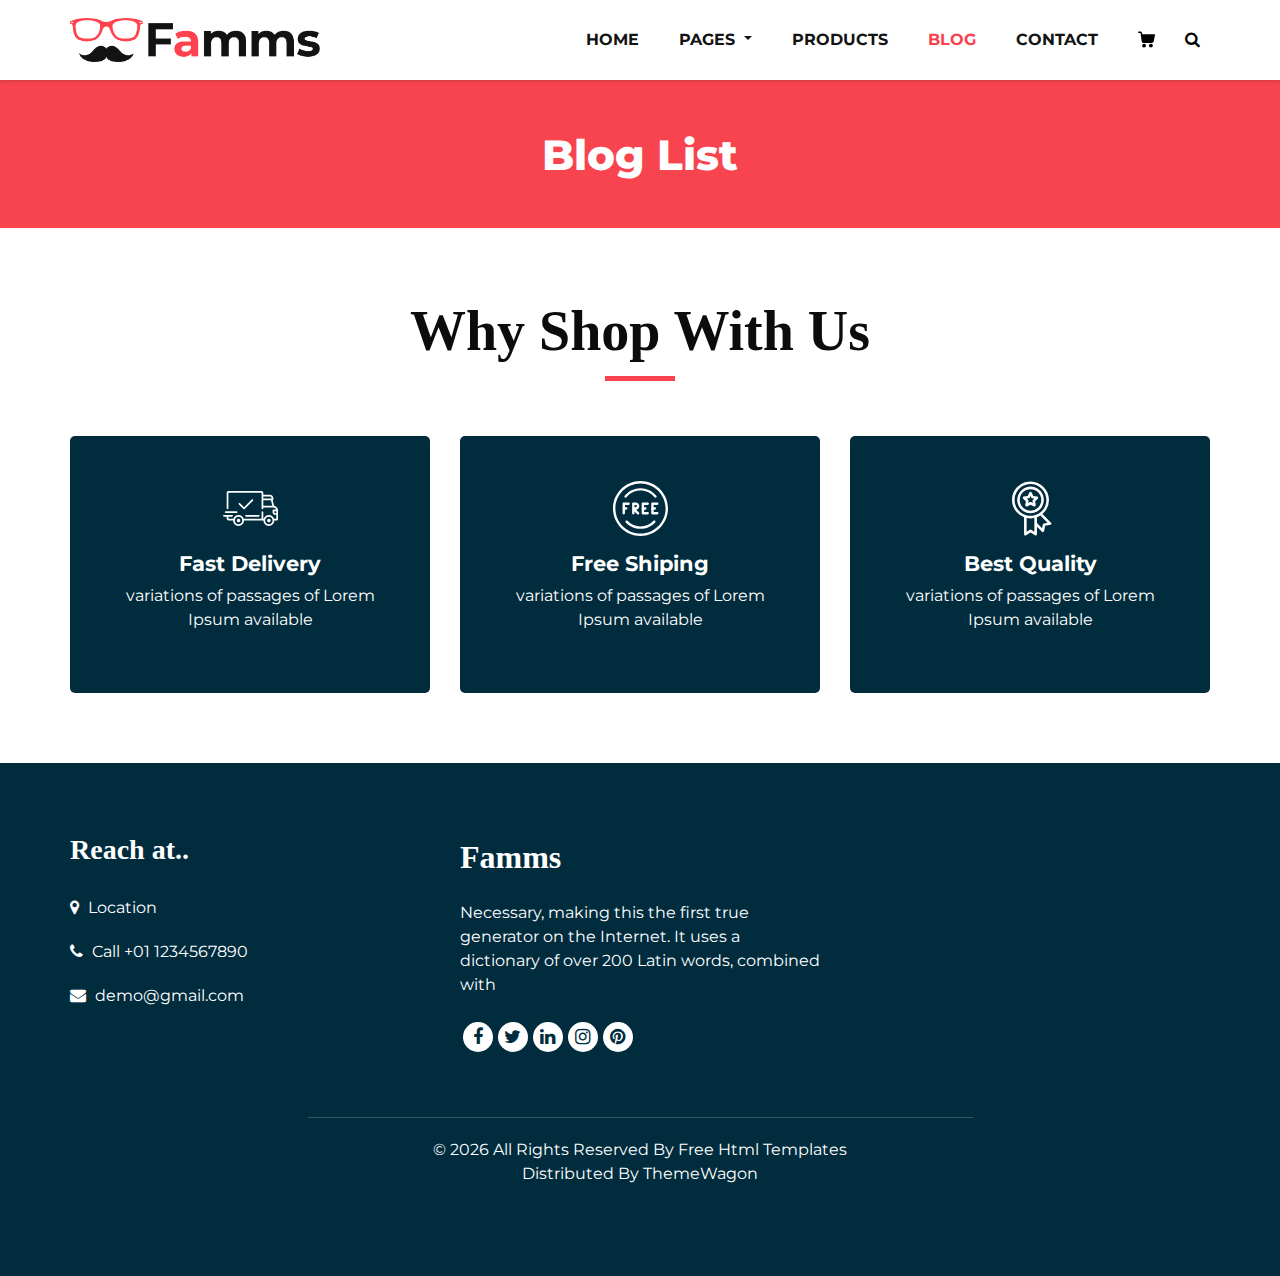
<file: blog_list.html>
<!DOCTYPE html>
<html>
   <head>
      <!-- Basic -->
      <meta charset="utf-8" />
      <meta http-equiv="X-UA-Compatible" content="IE=edge" />
      <!-- Mobile Metas -->
      <meta name="viewport" content="width=device-width, initial-scale=1, shrink-to-fit=no" />
      <!-- Site Metas -->
      <meta name="keywords" content="" />
      <meta name="description" content="" />
      <meta name="author" content="" />
      <link rel="shortcut icon" href="images/favicon.png" type="">
      <title>Famms - Fashion HTML Template</title>
      <!-- bootstrap core css -->
      <link rel="stylesheet" type="text/css" href="css/bootstrap.css" />
      <!-- font awesome style -->
      <link href="css/font-awesome.min.css" rel="stylesheet" />
      <!-- Custom styles for this template -->
      <link href="css/style.css" rel="stylesheet" />
      <!-- responsive style -->
      <link href="css/responsive.css" rel="stylesheet" />
   </head>
   <body class="sub_page">
      <div class="hero_area">
         <!-- header section strats -->
         <header class="header_section">
            <div class="container">
               <nav class="navbar navbar-expand-lg custom_nav-container ">
                  <a class="navbar-brand" href="index.html"><img width="250" src="images/logo.png" alt="#" /></a>
                  <button class="navbar-toggler" type="button" data-toggle="collapse" data-target="#navbarSupportedContent" aria-controls="navbarSupportedContent" aria-expanded="false" aria-label="Toggle navigation">
                  <span class=""> </span>
                  </button>
                  <div class="collapse navbar-collapse" id="navbarSupportedContent">
                     <ul class="navbar-nav">
                        <li class="nav-item">
                           <a class="nav-link" href="index.html">Home <span class="sr-only">(current)</span></a>
                        </li>
                        <li class="nav-item dropdown">
                           <a class="nav-link dropdown-toggle" href="#" data-toggle="dropdown" role="button" aria-haspopup="true" aria-expanded="true"> <span class="nav-label">Pages <span class="caret"></span></a>
                           <ul class="dropdown-menu">
                              <li><a href="about.html">About</a></li>
                              <li><a href="testimonial.html">Testimonial</a></li>
                           </ul>
                        </li>
                        <li class="nav-item">
                           <a class="nav-link" href="product.html">Products</a>
                        </li>
                        <li class="nav-item active">
                           <a class="nav-link" href="blog_list.html">Blog</a>
                        </li>
                        <li class="nav-item">
                           <a class="nav-link" href="contact.html">Contact</a>
                        </li>
                        <li class="nav-item">
                           <a class="nav-link" href="#">
                              <svg version="1.1" id="Capa_1" xmlns="http://www.w3.org/2000/svg" xmlns:xlink="http://www.w3.org/1999/xlink" x="0px" y="0px" viewBox="0 0 456.029 456.029" style="enable-background:new 0 0 456.029 456.029;" xml:space="preserve">
                                 <g>
                                    <g>
                                       <path d="M345.6,338.862c-29.184,0-53.248,23.552-53.248,53.248c0,29.184,23.552,53.248,53.248,53.248
                                          c29.184,0,53.248-23.552,53.248-53.248C398.336,362.926,374.784,338.862,345.6,338.862z" />
                                    </g>
                                 </g>
                                 <g>
                                    <g>
                                       <path d="M439.296,84.91c-1.024,0-2.56-0.512-4.096-0.512H112.64l-5.12-34.304C104.448,27.566,84.992,10.67,61.952,10.67H20.48
                                          C9.216,10.67,0,19.886,0,31.15c0,11.264,9.216,20.48,20.48,20.48h41.472c2.56,0,4.608,2.048,5.12,4.608l31.744,216.064
                                          c4.096,27.136,27.648,47.616,55.296,47.616h212.992c26.624,0,49.664-18.944,55.296-45.056l33.28-166.4
                                          C457.728,97.71,450.56,86.958,439.296,84.91z" />
                                    </g>
                                 </g>
                                 <g>
                                    <g>
                                       <path d="M215.04,389.55c-1.024-28.16-24.576-50.688-52.736-50.688c-29.696,1.536-52.224,26.112-51.2,55.296
                                          c1.024,28.16,24.064,50.688,52.224,50.688h1.024C193.536,443.31,216.576,418.734,215.04,389.55z" />
                                    </g>
                                 </g>
                                 <g>
                                 </g>
                                 <g>
                                 </g>
                                 <g>
                                 </g>
                                 <g>
                                 </g>
                                 <g>
                                 </g>
                                 <g>
                                 </g>
                                 <g>
                                 </g>
                                 <g>
                                 </g>
                                 <g>
                                 </g>
                                 <g>
                                 </g>
                                 <g>
                                 </g>
                                 <g>
                                 </g>
                                 <g>
                                 </g>
                                 <g>
                                 </g>
                                 <g>
                                 </g>
                              </svg>
                           </a>
                        </li>
                        <form class="form-inline">
                           <button class="btn  my-2 my-sm-0 nav_search-btn" type="submit">
                           <i class="fa fa-search" aria-hidden="true"></i>
                           </button>
                        </form>
                     </ul>
                  </div>
               </nav>
            </div>
         </header>
         <!-- end header section -->
      </div>
      <!-- inner page section -->
      <section class="inner_page_head">
         <div class="container_fuild">
            <div class="row">
               <div class="col-md-12">
                  <div class="full">
                     <h3>Blog List</h3>
                  </div>
               </div>
            </div>
         </div>
      </section>
      <!-- end inner page section -->
      <!-- why section -->
      <section class="why_section layout_padding">
         <div class="container">
            <div class="heading_container heading_center">
               <h2>
                  Why Shop With Us
               </h2>
            </div>
            <div class="row">
               <div class="col-md-4">
                  <div class="box ">
                     <div class="img-box">
                        <svg version="1.1" id="Layer_1" xmlns="http://www.w3.org/2000/svg" xmlns:xlink="http://www.w3.org/1999/xlink" x="0px" y="0px" viewBox="0 0 512 512" style="enable-background:new 0 0 512 512;" xml:space="preserve">
                           <g>
                              <g>
                                 <path d="M476.158,231.363l-13.259-53.035c3.625-0.77,6.345-3.986,6.345-7.839v-8.551c0-18.566-15.105-33.67-33.67-33.67h-60.392
                                    V110.63c0-9.136-7.432-16.568-16.568-16.568H50.772c-9.136,0-16.568,7.432-16.568,16.568V256c0,4.427,3.589,8.017,8.017,8.017
                                    c4.427,0,8.017-3.589,8.017-8.017V110.63c0-0.295,0.239-0.534,0.534-0.534h307.841c0.295,0,0.534,0.239,0.534,0.534v145.372
                                    c0,4.427,3.589,8.017,8.017,8.017c4.427,0,8.017-3.589,8.017-8.017v-9.088h94.569c0.008,0,0.014,0.002,0.021,0.002
                                    c0.008,0,0.015-0.001,0.022-0.001c11.637,0.008,21.518,7.646,24.912,18.171h-24.928c-4.427,0-8.017,3.589-8.017,8.017v17.102
                                    c0,13.851,11.268,25.119,25.119,25.119h9.086v35.273h-20.962c-6.886-19.883-25.787-34.205-47.982-34.205
                                    s-41.097,14.322-47.982,34.205h-3.86v-60.393c0-4.427-3.589-8.017-8.017-8.017c-4.427,0-8.017,3.589-8.017,8.017v60.391H192.817
                                    c-6.886-19.883-25.787-34.205-47.982-34.205s-41.097,14.322-47.982,34.205H50.772c-0.295,0-0.534-0.239-0.534-0.534v-17.637
                                    h34.739c4.427,0,8.017-3.589,8.017-8.017s-3.589-8.017-8.017-8.017H8.017c-4.427,0-8.017,3.589-8.017,8.017
                                    s3.589,8.017,8.017,8.017h26.188v17.637c0,9.136,7.432,16.568,16.568,16.568h43.304c-0.002,0.178-0.014,0.355-0.014,0.534
                                    c0,27.996,22.777,50.772,50.772,50.772s50.772-22.776,50.772-50.772c0-0.18-0.012-0.356-0.014-0.534h180.67
                                    c-0.002,0.178-0.014,0.355-0.014,0.534c0,27.996,22.777,50.772,50.772,50.772c27.995,0,50.772-22.776,50.772-50.772
                                    c0-0.18-0.012-0.356-0.014-0.534h26.203c4.427,0,8.017-3.589,8.017-8.017v-85.511C512,251.989,496.423,234.448,476.158,231.363z
                                    M375.182,144.301h60.392c9.725,0,17.637,7.912,17.637,17.637v0.534h-78.029V144.301z M375.182,230.881v-52.376h71.235
                                    l13.094,52.376H375.182z M144.835,401.904c-19.155,0-34.739-15.583-34.739-34.739s15.584-34.739,34.739-34.739
                                    c19.155,0,34.739,15.583,34.739,34.739S163.99,401.904,144.835,401.904z M427.023,401.904c-19.155,0-34.739-15.583-34.739-34.739
                                    s15.584-34.739,34.739-34.739c19.155,0,34.739,15.583,34.739,34.739S446.178,401.904,427.023,401.904z M495.967,299.29h-9.086
                                    c-5.01,0-9.086-4.076-9.086-9.086v-9.086h18.171V299.29z" />
                              </g>
                           </g>
                           <g>
                              <g>
                                 <path d="M144.835,350.597c-9.136,0-16.568,7.432-16.568,16.568c0,9.136,7.432,16.568,16.568,16.568
                                    c9.136,0,16.568-7.432,16.568-16.568C161.403,358.029,153.971,350.597,144.835,350.597z" />
                              </g>
                           </g>
                           <g>
                              <g>
                                 <path d="M427.023,350.597c-9.136,0-16.568,7.432-16.568,16.568c0,9.136,7.432,16.568,16.568,16.568
                                    c9.136,0,16.568-7.432,16.568-16.568C443.591,358.029,436.159,350.597,427.023,350.597z" />
                              </g>
                           </g>
                           <g>
                              <g>
                                 <path d="M332.96,316.393H213.244c-4.427,0-8.017,3.589-8.017,8.017s3.589,8.017,8.017,8.017H332.96
                                    c4.427,0,8.017-3.589,8.017-8.017S337.388,316.393,332.96,316.393z" />
                              </g>
                           </g>
                           <g>
                              <g>
                                 <path d="M127.733,282.188H25.119c-4.427,0-8.017,3.589-8.017,8.017s3.589,8.017,8.017,8.017h102.614
                                    c4.427,0,8.017-3.589,8.017-8.017S132.16,282.188,127.733,282.188z" />
                              </g>
                           </g>
                           <g>
                              <g>
                                 <path d="M278.771,173.37c-3.13-3.13-8.207-3.13-11.337,0.001l-71.292,71.291l-37.087-37.087c-3.131-3.131-8.207-3.131-11.337,0
                                    c-3.131,3.131-3.131,8.206,0,11.337l42.756,42.756c1.565,1.566,3.617,2.348,5.668,2.348s4.104-0.782,5.668-2.348l76.96-76.96
                                    C281.901,181.576,281.901,176.501,278.771,173.37z" />
                              </g>
                           </g>
                           <g>
                           </g>
                           <g>
                           </g>
                           <g>
                           </g>
                           <g>
                           </g>
                           <g>
                           </g>
                           <g>
                           </g>
                           <g>
                           </g>
                           <g>
                           </g>
                           <g>
                           </g>
                           <g>
                           </g>
                           <g>
                           </g>
                           <g>
                           </g>
                           <g>
                           </g>
                           <g>
                           </g>
                           <g>
                           </g>
                        </svg>
                     </div>
                     <div class="detail-box">
                        <h5>
                           Fast Delivery
                        </h5>
                        <p>
                           variations of passages of Lorem Ipsum available
                        </p>
                     </div>
                  </div>
               </div>
               <div class="col-md-4">
                  <div class="box ">
                     <div class="img-box">
                        <svg version="1.1" id="Capa_1" xmlns="http://www.w3.org/2000/svg" xmlns:xlink="http://www.w3.org/1999/xlink" x="0px" y="0px" viewBox="0 0 490.667 490.667" style="enable-background:new 0 0 490.667 490.667;" xml:space="preserve">
                           <g>
                              <g>
                                 <path d="M138.667,192H96c-5.888,0-10.667,4.779-10.667,10.667V288c0,5.888,4.779,10.667,10.667,10.667s10.667-4.779,10.667-10.667
                                    v-74.667h32c5.888,0,10.667-4.779,10.667-10.667S144.555,192,138.667,192z" />
                              </g>
                           </g>
                           <g>
                              <g>
                                 <path d="M117.333,234.667H96c-5.888,0-10.667,4.779-10.667,10.667S90.112,256,96,256h21.333c5.888,0,10.667-4.779,10.667-10.667
                                    S123.221,234.667,117.333,234.667z" />
                              </g>
                           </g>
                           <g>
                              <g>
                                 <path d="M245.333,0C110.059,0,0,110.059,0,245.333s110.059,245.333,245.333,245.333s245.333-110.059,245.333-245.333
                                    S380.608,0,245.333,0z M245.333,469.333c-123.52,0-224-100.48-224-224s100.48-224,224-224s224,100.48,224,224
                                    S368.853,469.333,245.333,469.333z" />
                              </g>
                           </g>
                           <g>
                              <g>
                                 <path d="M386.752,131.989C352.085,88.789,300.544,64,245.333,64s-106.752,24.789-141.419,67.989
                                    c-3.691,4.587-2.965,11.307,1.643,14.997c4.587,3.691,11.307,2.965,14.976-1.643c30.613-38.144,76.096-60.011,124.8-60.011
                                    s94.187,21.867,124.779,60.011c2.112,2.624,5.205,3.989,8.32,3.989c2.368,0,4.715-0.768,6.677-2.347
                                    C389.717,143.296,390.443,136.576,386.752,131.989z" />
                              </g>
                           </g>
                           <g>
                              <g>
                                 <path d="M376.405,354.923c-4.224-4.032-11.008-3.861-15.061,0.405c-30.613,32.235-71.808,50.005-116.011,50.005
                                    s-85.397-17.771-115.989-50.005c-4.032-4.309-10.816-4.437-15.061-0.405c-4.309,4.053-4.459,10.816-0.405,15.083
                                    c34.667,36.544,81.344,56.661,131.456,56.661s96.789-20.117,131.477-56.661C380.864,365.739,380.693,358.976,376.405,354.923z" />
                              </g>
                           </g>
                           <g>
                              <g>
                                 <path d="M206.805,255.723c15.701-2.027,27.861-15.488,27.861-31.723c0-17.643-14.357-32-32-32h-21.333
                                    c-5.888,0-10.667,4.779-10.667,10.667v42.581c0,0.043,0,0.107,0,0.149V288c0,5.888,4.779,10.667,10.667,10.667
                                    S192,293.888,192,288v-16.917l24.448,24.469c2.091,2.069,4.821,3.115,7.552,3.115c2.731,0,5.461-1.045,7.531-3.136
                                    c4.16-4.16,4.16-10.923,0-15.083L206.805,255.723z M192,234.667v-21.333h10.667c5.867,0,10.667,4.779,10.667,10.667
                                    s-4.8,10.667-10.667,10.667H192z" />
                              </g>
                           </g>
                           <g>
                              <g>
                                 <path d="M309.333,277.333h-32v-64h32c5.888,0,10.667-4.779,10.667-10.667S315.221,192,309.333,192h-42.667
                                    c-5.888,0-10.667,4.779-10.667,10.667V288c0,5.888,4.779,10.667,10.667,10.667h42.667c5.888,0,10.667-4.779,10.667-10.667
                                    S315.221,277.333,309.333,277.333z" />
                              </g>
                           </g>
                           <g>
                              <g>
                                 <path d="M288,234.667h-21.333c-5.888,0-10.667,4.779-10.667,10.667S260.779,256,266.667,256H288
                                    c5.888,0,10.667-4.779,10.667-10.667S293.888,234.667,288,234.667z" />
                              </g>
                           </g>
                           <g>
                              <g>
                                 <path d="M394.667,277.333h-32v-64h32c5.888,0,10.667-4.779,10.667-10.667S400.555,192,394.667,192H352
                                    c-5.888,0-10.667,4.779-10.667,10.667V288c0,5.888,4.779,10.667,10.667,10.667h42.667c5.888,0,10.667-4.779,10.667-10.667
                                    S400.555,277.333,394.667,277.333z" />
                              </g>
                           </g>
                           <g>
                              <g>
                                 <path d="M373.333,234.667H352c-5.888,0-10.667,4.779-10.667,10.667S346.112,256,352,256h21.333
                                    c5.888,0,10.667-4.779,10.667-10.667S379.221,234.667,373.333,234.667z" />
                              </g>
                           </g>
                           <g>
                           </g>
                           <g>
                           </g>
                           <g>
                           </g>
                           <g>
                           </g>
                           <g>
                           </g>
                           <g>
                           </g>
                           <g>
                           </g>
                           <g>
                           </g>
                           <g>
                           </g>
                           <g>
                           </g>
                           <g>
                           </g>
                           <g>
                           </g>
                           <g>
                           </g>
                           <g>
                           </g>
                           <g>
                           </g>
                        </svg>
                     </div>
                     <div class="detail-box">
                        <h5>
                           Free Shiping
                        </h5>
                        <p>
                           variations of passages of Lorem Ipsum available
                        </p>
                     </div>
                  </div>
               </div>
               <div class="col-md-4">
                  <div class="box ">
                     <div class="img-box">
                        <svg id="_30_Premium" height="512" viewBox="0 0 512 512" width="512" xmlns="http://www.w3.org/2000/svg" data-name="30_Premium">
                           <g id="filled">
                              <path d="m252.92 300h3.08a124.245 124.245 0 1 0 -4.49-.09c.075.009.15.023.226.03.394.039.789.06 1.184.06zm-96.92-124a100 100 0 1 1 100 100 100.113 100.113 0 0 1 -100-100z" />
                              <path d="m447.445 387.635-80.4-80.4a171.682 171.682 0 0 0 60.955-131.235c0-94.841-77.159-172-172-172s-172 77.159-172 172c0 73.747 46.657 136.794 112 161.2v158.8c-.3 9.289 11.094 15.384 18.656 9.984l41.344-27.562 41.344 27.562c7.574 5.4 18.949-.7 18.656-9.984v-70.109l46.6 46.594c6.395 6.789 18.712 3.025 20.253-6.132l9.74-48.724 48.725-9.742c9.163-1.531 12.904-13.893 6.127-20.252zm-339.445-211.635c0-81.607 66.393-148 148-148s148 66.393 148 148-66.393 148-148 148-148-66.393-148-148zm154.656 278.016a12 12 0 0 0 -13.312 0l-29.344 19.562v-129.378a172.338 172.338 0 0 0 72 0v129.38zm117.381-58.353a12 12 0 0 0 -9.415 9.415l-6.913 34.58-47.709-47.709v-54.749a171.469 171.469 0 0 0 31.467-15.6l67.151 67.152z" />
                              <path d="m287.62 236.985c8.349 4.694 19.251-3.212 17.367-12.618l-5.841-35.145 25.384-25c7.049-6.5 2.89-19.3-6.634-20.415l-35.23-5.306-15.933-31.867c-4.009-8.713-17.457-8.711-21.466 0l-15.933 31.866-35.23 5.306c-9.526 1.119-13.681 13.911-6.634 20.415l25.384 25-5.841 35.145c-1.879 9.406 9 17.31 17.367 12.618l31.62-16.414zm-53-32.359 2.928-17.615a12 12 0 0 0 -3.417-10.516l-12.721-12.531 17.658-2.66a12 12 0 0 0 8.947-6.5l7.985-15.971 7.985 15.972a12 12 0 0 0 8.947 6.5l17.658 2.66-12.723 12.535a12 12 0 0 0 -3.417 10.516l2.928 17.615-15.849-8.231a12 12 0 0 0 -11.058 0z" />
                           </g>
                        </svg>
                     </div>
                     <div class="detail-box">
                        <h5>
                           Best Quality
                        </h5>
                        <p>
                           variations of passages of Lorem Ipsum available
                        </p>
                     </div>
                  </div>
               </div>
            </div>
         </div>
      </section>
      <!-- end why section -->
      <!-- footer section -->
      <footer class="footer_section">
         <div class="container">
            <div class="row">
               <div class="col-md-4 footer-col">
                  <div class="footer_contact">
                     <h4>
                        Reach at..
                     </h4>
                     <div class="contact_link_box">
                        <a href="">
                        <i class="fa fa-map-marker" aria-hidden="true"></i>
                        <span>
                        Location
                        </span>
                        </a>
                        <a href="">
                        <i class="fa fa-phone" aria-hidden="true"></i>
                        <span>
                        Call +01 1234567890
                        </span>
                        </a>
                        <a href="">
                        <i class="fa fa-envelope" aria-hidden="true"></i>
                        <span>
                        demo@gmail.com
                        </span>
                        </a>
                     </div>
                  </div>
               </div>
               <div class="col-md-4 footer-col">
                  <div class="footer_detail">
                     <a href="index.html" class="footer-logo">
                     Famms
                     </a>
                     <p>
                        Necessary, making this the first true generator on the Internet. It uses a dictionary of over 200 Latin words, combined with
                     </p>
                     <div class="footer_social">
                        <a href="">
                        <i class="fa fa-facebook" aria-hidden="true"></i>
                        </a>
                        <a href="">
                        <i class="fa fa-twitter" aria-hidden="true"></i>
                        </a>
                        <a href="">
                        <i class="fa fa-linkedin" aria-hidden="true"></i>
                        </a>
                        <a href="">
                        <i class="fa fa-instagram" aria-hidden="true"></i>
                        </a>
                        <a href="">
                        <i class="fa fa-pinterest" aria-hidden="true"></i>
                        </a>
                     </div>
                  </div>
               </div>
               <div class="col-md-4 footer-col">
                  <div class="map_container">
                     <div class="map">
                        <div id="googleMap"></div>
                     </div>
                  </div>
               </div>
            </div>
            <div class="footer-info">
               <div class="col-lg-7 mx-auto px-0">
                  <p>
                     &copy; <span id="displayYear"></span> All Rights Reserved By
                     <a href="https://html.design/">Free Html Templates</a><br>
         
                     Distributed By <a href="https://themewagon.com/" target="_blank">ThemeWagon</a>
                  </p>
               </div>
            </div>
         </div>
      </footer>
      <!-- footer section -->
      <!-- jQery -->
      <script src="js/jquery-3.4.1.min.js"></script>
      <!-- popper js -->
      <script src="js/popper.min.js"></script>
      <!-- bootstrap js -->
      <script src="js/bootstrap.js"></script>
      <!-- custom js -->
      <script src="js/custom.js"></script>
   </body>
</html>
</file>
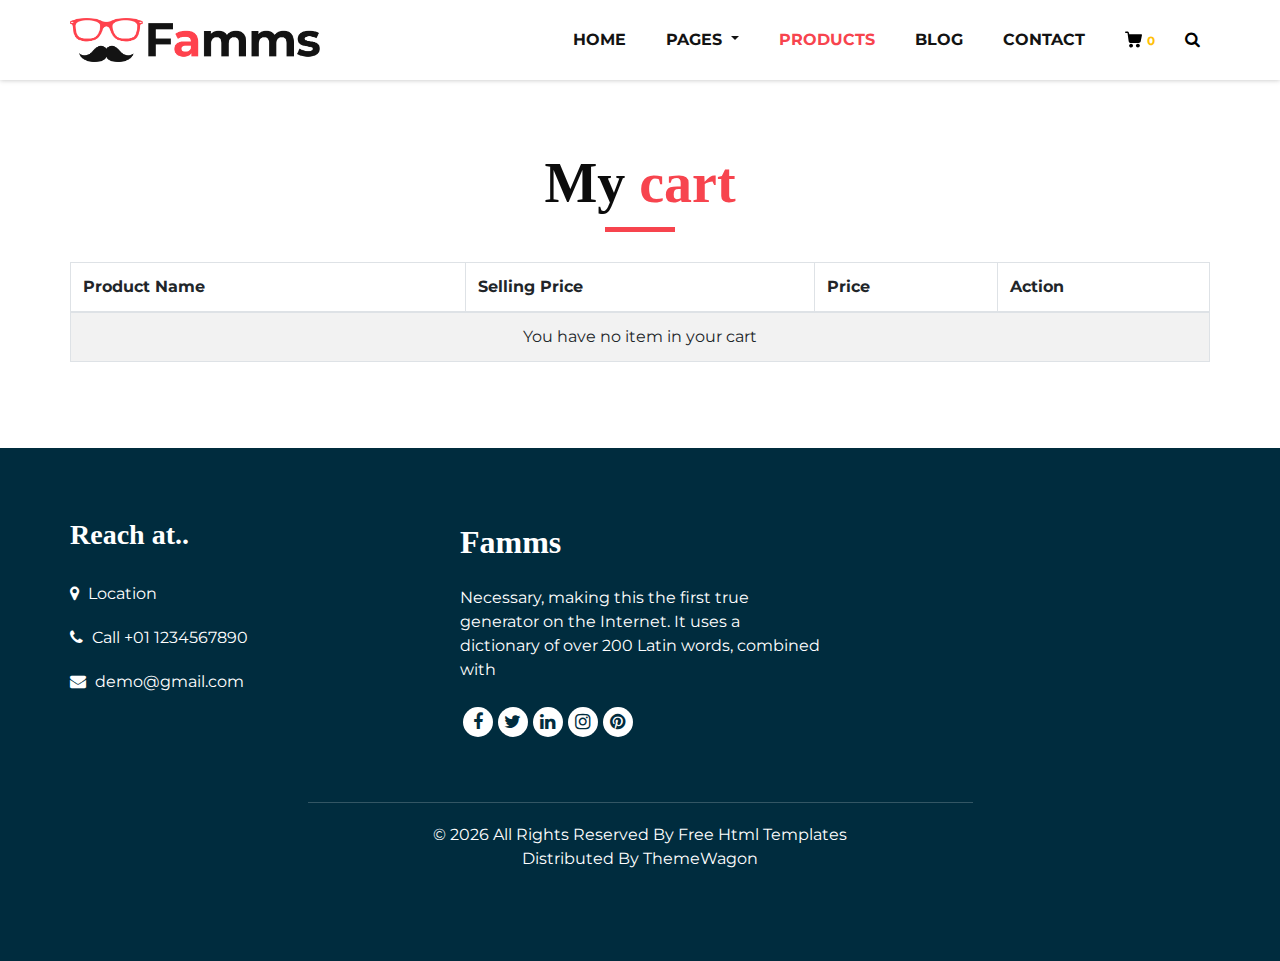
<file: cart.html>
<!DOCTYPE html>
<html>
   <head>
      <!-- Basic -->
      <meta charset="utf-8" />
      <meta http-equiv="X-UA-Compatible" content="IE=edge" />
      <!-- Mobile Metas -->
      <meta name="viewport" content="width=device-width, initial-scale=1, shrink-to-fit=no" />
      <!-- Site Metas -->
      <meta name="keywords" content="" />
      <meta name="description" content="" />
      <meta name="author" content="" />
      <link rel="shortcut icon" href="images/favicon.png" type="">
      <title>Famms - Fashion HTML Template</title>
      <!-- bootstrap core css -->
      <link rel="stylesheet" type="text/css" href="css/bootstrap.css" />
      <!-- font awesome style -->
      <link href="css/font-awesome.min.css" rel="stylesheet" />
      <!-- Custom styles for this template -->
      <link href="css/style.css" rel="stylesheet" />
      <!-- responsive style -->
      <link href="css/responsive.css" rel="stylesheet" />
   </head>
   <body class="sub_page">
      <div class="hero_area">
         <!-- header section strats -->
         <header class="header_section">
            <div class="container">
               <nav class="navbar navbar-expand-lg custom_nav-container ">
                  <a class="navbar-brand" href="index.html"><img width="250" src="images/logo.png" alt="#" /></a>
                  <button class="navbar-toggler" type="button" data-toggle="collapse" data-target="#navbarSupportedContent" aria-controls="navbarSupportedContent" aria-expanded="false" aria-label="Toggle navigation">
                  <span class=""> </span>
                  </button>
                  <div class="collapse navbar-collapse" id="navbarSupportedContent">
                     <ul class="navbar-nav">
                        <li class="nav-item">
                           <a class="nav-link" href="index.html">Home <span class="sr-only">(current)</span></a>
                        </li>
                        <li class="nav-item dropdown">
                           <a class="nav-link dropdown-toggle" href="#" data-toggle="dropdown" role="button" aria-haspopup="true" aria-expanded="true"> <span class="nav-label">Pages <span class="caret"></span></a>
                           <ul class="dropdown-menu">
                              <li><a href="about.html">About</a></li>
                              <li><a href="testimonial.html">Testimonial</a></li>
                           </ul>
                        </li>
                        <li class="nav-item active">
                           <a class="nav-link" href="product.html">Products</a>
                        </li>
                        <li class="nav-item">
                           <a class="nav-link" href="blog_list.html">Blog</a>
                        </li>
                        <li class="nav-item">
                           <a class="nav-link" href="contact.html">Contact</a>
                        </li>
                        <li class="nav-item">
                           <a class="nav-link" href="cart.html">
                              <svg version="1.1" id="Capa_1" xmlns="http://www.w3.org/2000/svg" xmlns:xlink="http://www.w3.org/1999/xlink" x="0px" y="0px" viewBox="0 0 456.029 456.029" style="enable-background:new 0 0 456.029 456.029;" xml:space="preserve">
                                 <g>
                                    <g>
                                       <path d="M345.6,338.862c-29.184,0-53.248,23.552-53.248,53.248c0,29.184,23.552,53.248,53.248,53.248
                                          c29.184,0,53.248-23.552,53.248-53.248C398.336,362.926,374.784,338.862,345.6,338.862z" />
                                    </g>
                                 </g>
                                 <g>
                                    <g>
                                       <path d="M439.296,84.91c-1.024,0-2.56-0.512-4.096-0.512H112.64l-5.12-34.304C104.448,27.566,84.992,10.67,61.952,10.67H20.48
                                          C9.216,10.67,0,19.886,0,31.15c0,11.264,9.216,20.48,20.48,20.48h41.472c2.56,0,4.608,2.048,5.12,4.608l31.744,216.064
                                          c4.096,27.136,27.648,47.616,55.296,47.616h212.992c26.624,0,49.664-18.944,55.296-45.056l33.28-166.4
                                          C457.728,97.71,450.56,86.958,439.296,84.91z" />
                                    </g>
                                 </g>
                                 <g>
                                    <g>
                                       <path d="M215.04,389.55c-1.024-28.16-24.576-50.688-52.736-50.688c-29.696,1.536-52.224,26.112-51.2,55.296
                                          c1.024,28.16,24.064,50.688,52.224,50.688h1.024C193.536,443.31,216.576,418.734,215.04,389.55z" />
                                    </g>
                                 </g>
                                 <g>
                                 </g>
                                 <g>
                                 </g>
                                 <g>
                                 </g>
                                 <g>
                                 </g>
                                 <g>
                                 </g>
                                 <g>
                                 </g>
                                 <g>
                                 </g>
                                 <g>
                                 </g>
                                 <g>
                                 </g>
                                 <g>
                                 </g>
                                 <g>
                                 </g>
                                 <g>
                                 </g>
                                 <g>
                                 </g>
                                 <g>
                                 </g>
                                 <g>
                                 </g>
                              </svg>
                              <span class="text-warning cart_count" style="font-size: 12px;">0</span>
                           </a>
                        </li>
                        <form class="form-inline">
                           <button class="btn  my-2 my-sm-0 nav_search-btn" type="submit">
                           <i class="fa fa-search" aria-hidden="true"></i>
                           </button>
                        </form>
                     </ul>
                  </div>
               </nav>
            </div>
         </header>
         <!-- end header section -->
      </div>
      <!-- inner page section -->
      <!-- <section class="inner_page_head">
         <div class="container_fuild">
            <div class="row">
               <div class="col-md-12">
                  <div class="full">
                     <h3>Product Grid</h3>
                  </div>
               </div>
            </div>
         </div>
      </section> -->
      <!-- end inner page section -->
      <!-- product section -->
      <section class="product_section layout_padding">
         <div class="container">
            <div class="heading_container heading_center">
               <h2>
                  My <span>cart</span>
               </h2>
            </div>
            <form>
               <table class="table table-striped table-bordered">
                  <thead>
                    <tr>
                      <th scope="col">Product Name</th>
                      <th scope="col">Selling Price</th>
                      <th scope="col">Price</th>
                      <th scope="col">Action</th>
                    </tr>
                  </thead>
                  <tbody class="cart_items">
                    <tr>
                      <td colspan="4" class="text-center">You have no item in your cart</td>
                    </tr>
                  </tbody>
                </table>
                <button class="btn btn-success float-right place_order" style="display:none;">Place Order</button>
            </form>
            <!-- <div class="btn-box">
               <a href="">
               View All products
               </a>
            </div> -->
         </div>
      </section>
      <!-- end product section -->
      <!-- footer section -->
      <footer class="footer_section">
         <div class="container">
            <div class="row">
               <div class="col-md-4 footer-col">
                  <div class="footer_contact">
                     <h4>
                        Reach at..
                     </h4>
                     <div class="contact_link_box">
                        <a href="">
                        <i class="fa fa-map-marker" aria-hidden="true"></i>
                        <span>
                        Location
                        </span>
                        </a>
                        <a href="">
                        <i class="fa fa-phone" aria-hidden="true"></i>
                        <span>
                        Call +01 1234567890
                        </span>
                        </a>
                        <a href="">
                        <i class="fa fa-envelope" aria-hidden="true"></i>
                        <span>
                        demo@gmail.com
                        </span>
                        </a>
                     </div>
                  </div>
               </div>
               <div class="col-md-4 footer-col">
                  <div class="footer_detail">
                     <a href="index.html" class="footer-logo">
                     Famms
                     </a>
                     <p>
                        Necessary, making this the first true generator on the Internet. It uses a dictionary of over 200 Latin words, combined with
                     </p>
                     <div class="footer_social">
                        <a href="">
                        <i class="fa fa-facebook" aria-hidden="true"></i>
                        </a>
                        <a href="">
                        <i class="fa fa-twitter" aria-hidden="true"></i>
                        </a>
                        <a href="">
                        <i class="fa fa-linkedin" aria-hidden="true"></i>
                        </a>
                        <a href="">
                        <i class="fa fa-instagram" aria-hidden="true"></i>
                        </a>
                        <a href="">
                        <i class="fa fa-pinterest" aria-hidden="true"></i>
                        </a>
                     </div>
                  </div>
               </div>
               <div class="col-md-4 footer-col">
                  <div class="map_container">
                     <div class="map">
                        <div id="googleMap"></div>
                     </div>
                  </div>
               </div>
            </div>
            <div class="footer-info">
               <div class="col-lg-7 mx-auto px-0">
                  <p>
                     &copy; <span id="displayYear"></span> All Rights Reserved By
                     <a href="https://html.design/">Free Html Templates</a><br>
         
                     Distributed By <a href="https://themewagon.com/" target="_blank">ThemeWagon</a>
                  </p>
               </div>
            </div>
         </div>
      </footer>
      <!-- footer section -->
      <!-- jQery -->
      <script src="js/jquery-3.4.1.min.js"></script>
      <!-- popper js -->
      <script src="js/popper.min.js"></script>
      <!-- bootstrap js -->
      <script src="js/bootstrap.js"></script>
      <!-- custom js -->
      <script src="js/custom.js"></script>
      <!-- cart js -->
      <script src="js/cart.js"></script>
      <script>
         $(document).ready(function(){
            if(localStorage.getItem('cart_items')){
               let cart_items = JSON.parse(localStorage.getItem('cart_items'));
               if(Object.keys(cart_items).length > 0){
                  let total_price = 0;
                  let currency = '';
                  $('.cart_items').html('');
                  for(const index in cart_items){
                     const cart_item = cart_items[index];
                     total_price += (cart_item.price * cart_item.qty);
                     currency = cart_item.currency;
                     const html = `<tr>
                           <td>
                              <img src="${cart_item.img}" style="height: 100px;"><br>${cart_item.name}
                              <input type="hidden" value="${cart_item.id}" name="product_id[]">
                              <input type="hidden" value="${cart_item.qty}" name="qunatity[${cart_item.id}]">
                           </td>
                           <td>${cart_item.currency}${cart_item.price}</td>
                           <td>${cart_item.currency}${cart_item.price * cart_item.qty}</td>
                           <td><button class="btn btn-danger remove_item" data-id="${cart_item.id}" title="Remove Item">X</button></td>
                        </tr>`;
                     $('.cart_items').append(html);   
                  }
                  
                  $('.cart_items').append(`<tr><td></td><td></td><td></td><td><strong>Total Price: ${currency}${total_price}</strong></td></tr>`);   
                  $('.place_order').show();

               }
               
            }
            
            $(document).on('click','.remove_item', function(){
               const $this = $(this);
               const id = $this.data('id');
               delete cart_items[id];
               localStorage.setItem('cart_items', JSON.stringify(cart_items));

               location.reload(true);
            });
         });
      </script>
   </body>
</html>
</file>
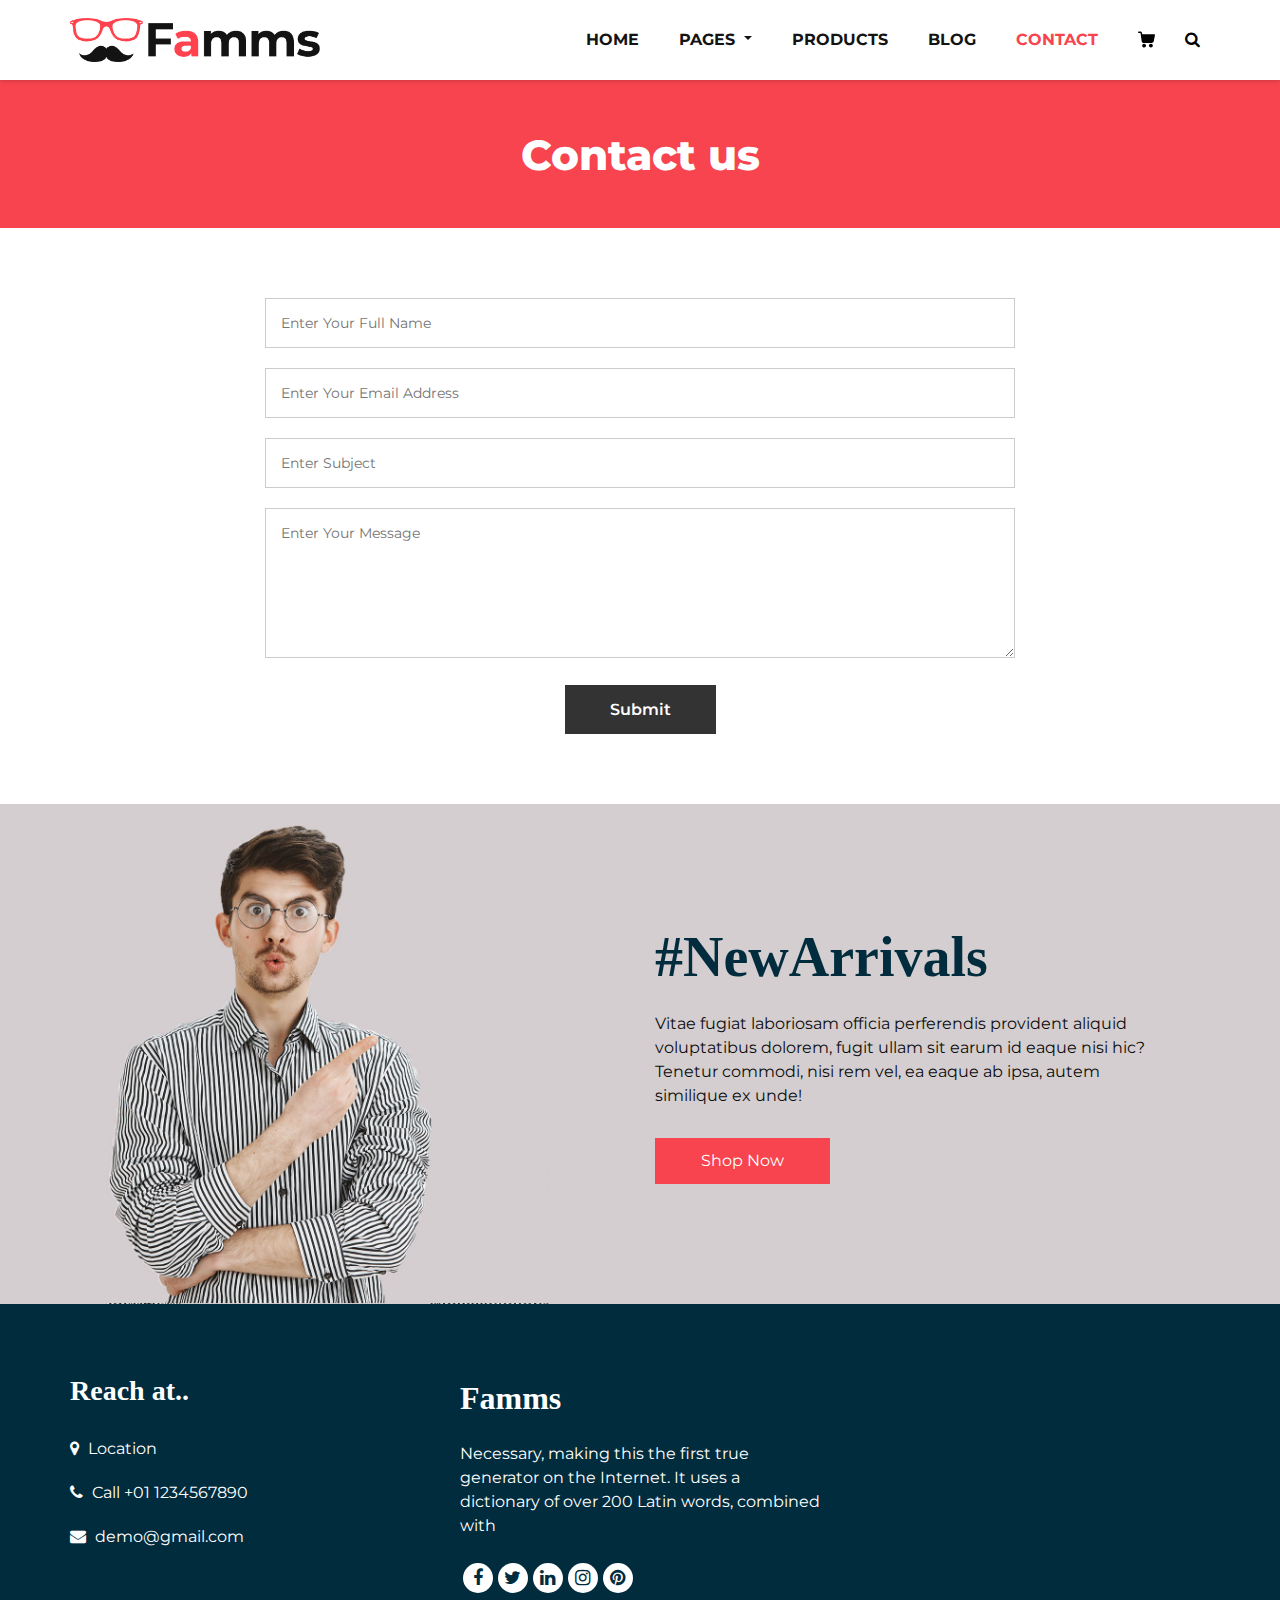
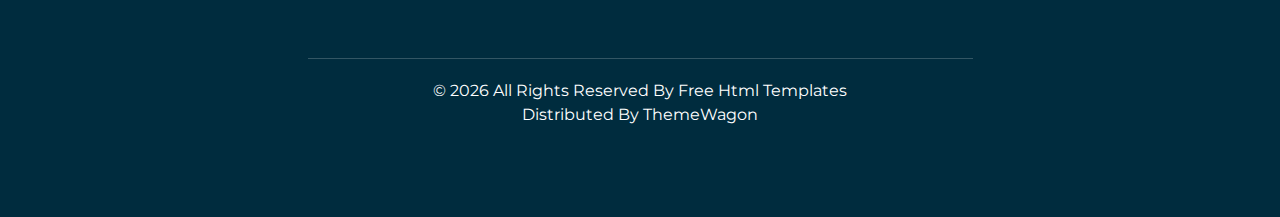
<file: contact.html>
<!DOCTYPE html>
<html>
   <head>
      <!-- Basic -->
      <meta charset="utf-8" />
      <meta http-equiv="X-UA-Compatible" content="IE=edge" />
      <!-- Mobile Metas -->
      <meta name="viewport" content="width=device-width, initial-scale=1, shrink-to-fit=no" />
      <!-- Site Metas -->
      <meta name="keywords" content="" />
      <meta name="description" content="" />
      <meta name="author" content="" />
      <link rel="shortcut icon" href="images/favicon.png" type="">
      <title>Famms - Fashion HTML Template</title>
      <!-- bootstrap core css -->
      <link rel="stylesheet" type="text/css" href="css/bootstrap.css" />
      <!-- font awesome style -->
      <link href="css/font-awesome.min.css" rel="stylesheet" />
      <!-- Custom styles for this template -->
      <link href="css/style.css" rel="stylesheet" />
      <!-- responsive style -->
      <link href="css/responsive.css" rel="stylesheet" />
   </head>
   <body class="sub_page">
      <div class="hero_area">
         <!-- header section strats -->
         <header class="header_section">
            <div class="container">
               <nav class="navbar navbar-expand-lg custom_nav-container ">
                  <a class="navbar-brand" href="index.html"><img width="250" src="images/logo.png" alt="#" /></a>
                  <button class="navbar-toggler" type="button" data-toggle="collapse" data-target="#navbarSupportedContent" aria-controls="navbarSupportedContent" aria-expanded="false" aria-label="Toggle navigation">
                  <span class=""> </span>
                  </button>
                  <div class="collapse navbar-collapse" id="navbarSupportedContent">
                     <ul class="navbar-nav">
                        <li class="nav-item">
                           <a class="nav-link" href="index.html">Home <span class="sr-only">(current)</span></a>
                        </li>
                        <li class="nav-item dropdown">
                           <a class="nav-link dropdown-toggle" href="#" data-toggle="dropdown" role="button" aria-haspopup="true" aria-expanded="true"> <span class="nav-label">Pages <span class="caret"></span></a>
                           <ul class="dropdown-menu">
                              <li><a href="about.html">About</a></li>
                              <li><a href="testimonial.html">Testimonial</a></li>
                           </ul>
                        </li>
                        <li class="nav-item">
                           <a class="nav-link" href="product.html">Products</a>
                        </li>
                        <li class="nav-item">
                           <a class="nav-link" href="blog_list.html">Blog</a>
                        </li>
                        <li class="nav-item active">
                           <a class="nav-link" href="contact.html">Contact</a>
                        </li>
                        <li class="nav-item">
                           <a class="nav-link" href="#">
                              <svg version="1.1" id="Capa_1" xmlns="http://www.w3.org/2000/svg" xmlns:xlink="http://www.w3.org/1999/xlink" x="0px" y="0px" viewBox="0 0 456.029 456.029" style="enable-background:new 0 0 456.029 456.029;" xml:space="preserve">
                                 <g>
                                    <g>
                                       <path d="M345.6,338.862c-29.184,0-53.248,23.552-53.248,53.248c0,29.184,23.552,53.248,53.248,53.248
                                          c29.184,0,53.248-23.552,53.248-53.248C398.336,362.926,374.784,338.862,345.6,338.862z" />
                                    </g>
                                 </g>
                                 <g>
                                    <g>
                                       <path d="M439.296,84.91c-1.024,0-2.56-0.512-4.096-0.512H112.64l-5.12-34.304C104.448,27.566,84.992,10.67,61.952,10.67H20.48
                                          C9.216,10.67,0,19.886,0,31.15c0,11.264,9.216,20.48,20.48,20.48h41.472c2.56,0,4.608,2.048,5.12,4.608l31.744,216.064
                                          c4.096,27.136,27.648,47.616,55.296,47.616h212.992c26.624,0,49.664-18.944,55.296-45.056l33.28-166.4
                                          C457.728,97.71,450.56,86.958,439.296,84.91z" />
                                    </g>
                                 </g>
                                 <g>
                                    <g>
                                       <path d="M215.04,389.55c-1.024-28.16-24.576-50.688-52.736-50.688c-29.696,1.536-52.224,26.112-51.2,55.296
                                          c1.024,28.16,24.064,50.688,52.224,50.688h1.024C193.536,443.31,216.576,418.734,215.04,389.55z" />
                                    </g>
                                 </g>
                                 <g>
                                 </g>
                                 <g>
                                 </g>
                                 <g>
                                 </g>
                                 <g>
                                 </g>
                                 <g>
                                 </g>
                                 <g>
                                 </g>
                                 <g>
                                 </g>
                                 <g>
                                 </g>
                                 <g>
                                 </g>
                                 <g>
                                 </g>
                                 <g>
                                 </g>
                                 <g>
                                 </g>
                                 <g>
                                 </g>
                                 <g>
                                 </g>
                                 <g>
                                 </g>
                              </svg>
                           </a>
                        </li>
                        <form class="form-inline">
                           <button class="btn  my-2 my-sm-0 nav_search-btn" type="submit">
                           <i class="fa fa-search" aria-hidden="true"></i>
                           </button>
                        </form>
                     </ul>
                  </div>
               </nav>
            </div>
         </header>
         <!-- end header section -->
      </div>
      <!-- inner page section -->
      <section class="inner_page_head">
         <div class="container_fuild">
            <div class="row">
               <div class="col-md-12">
                  <div class="full">
                     <h3>Contact us</h3>
                  </div>
               </div>
            </div>
         </div>
      </section>
      <!-- end inner page section -->
      <!-- why section -->
      <section class="why_section layout_padding">
         <div class="container">
         
            <div class="row">
               <div class="col-lg-8 offset-lg-2">
                  <div class="full">
                     <form action="index.html">
                        <fieldset>
                           <input type="text" placeholder="Enter your full name" name="name" required />
                           <input type="email" placeholder="Enter your email address" name="email" required />
                           <input type="text" placeholder="Enter subject" name="subject" required />
                           <textarea placeholder="Enter your message" required></textarea>
                           <input type="submit" value="Submit" />
                        </fieldset>
                     </form>
                  </div>
               </div>
            </div>
         </div>
      </section>
      <!-- end why section -->
      <!-- arrival section -->
      <section class="arrival_section">
         <div class="container">
            <div class="box">
               <div class="arrival_bg_box">
                  <img src="images/arrival-bg.png" alt="">
               </div>
               <div class="row">
                  <div class="col-md-6 ml-auto">
                     <div class="heading_container remove_line_bt">
                        <h2>
                           #NewArrivals
                        </h2>
                     </div>
                     <p style="margin-top: 20px;margin-bottom: 30px;">
                        Vitae fugiat laboriosam officia perferendis provident aliquid voluptatibus dolorem, fugit ullam sit earum id eaque nisi hic? Tenetur commodi, nisi rem vel, ea eaque ab ipsa, autem similique ex unde!
                     </p>
                     <a href="">
                     Shop Now
                     </a>
                  </div>
               </div>
            </div>
         </div>
      </section>
      <!-- end arrival section -->
      <!-- footer section -->
      <footer class="footer_section">
         <div class="container">
            <div class="row">
               <div class="col-md-4 footer-col">
                  <div class="footer_contact">
                     <h4>
                        Reach at..
                     </h4>
                     <div class="contact_link_box">
                        <a href="">
                        <i class="fa fa-map-marker" aria-hidden="true"></i>
                        <span>
                        Location
                        </span>
                        </a>
                        <a href="">
                        <i class="fa fa-phone" aria-hidden="true"></i>
                        <span>
                        Call +01 1234567890
                        </span>
                        </a>
                        <a href="">
                        <i class="fa fa-envelope" aria-hidden="true"></i>
                        <span>
                        demo@gmail.com
                        </span>
                        </a>
                     </div>
                  </div>
               </div>
               <div class="col-md-4 footer-col">
                  <div class="footer_detail">
                     <a href="index.html" class="footer-logo">
                     Famms
                     </a>
                     <p>
                        Necessary, making this the first true generator on the Internet. It uses a dictionary of over 200 Latin words, combined with
                     </p>
                     <div class="footer_social">
                        <a href="">
                        <i class="fa fa-facebook" aria-hidden="true"></i>
                        </a>
                        <a href="">
                        <i class="fa fa-twitter" aria-hidden="true"></i>
                        </a>
                        <a href="">
                        <i class="fa fa-linkedin" aria-hidden="true"></i>
                        </a>
                        <a href="">
                        <i class="fa fa-instagram" aria-hidden="true"></i>
                        </a>
                        <a href="">
                        <i class="fa fa-pinterest" aria-hidden="true"></i>
                        </a>
                     </div>
                  </div>
               </div>
               <div class="col-md-4 footer-col">
                  <div class="map_container">
                     <div class="map">
                        <div id="googleMap"></div>
                     </div>
                  </div>
               </div>
            </div>
            <div class="footer-info">
               <div class="col-lg-7 mx-auto px-0">
                  <p>
                     &copy; <span id="displayYear"></span> All Rights Reserved By
                     <a href="https://html.design/">Free Html Templates</a><br>
         
                     Distributed By <a href="https://themewagon.com/" target="_blank">ThemeWagon</a>
                  </p>
               </div>
            </div>
         </div>
      </footer>
      <!-- footer section -->
      <!-- jQery -->
      <script src="js/jquery-3.4.1.min.js"></script>
      <!-- popper js -->
      <script src="js/popper.min.js"></script>
      <!-- bootstrap js -->
      <script src="js/bootstrap.js"></script>
      <!-- custom js -->
      <script src="js/custom.js"></script>
   </body>
</html>
</file>
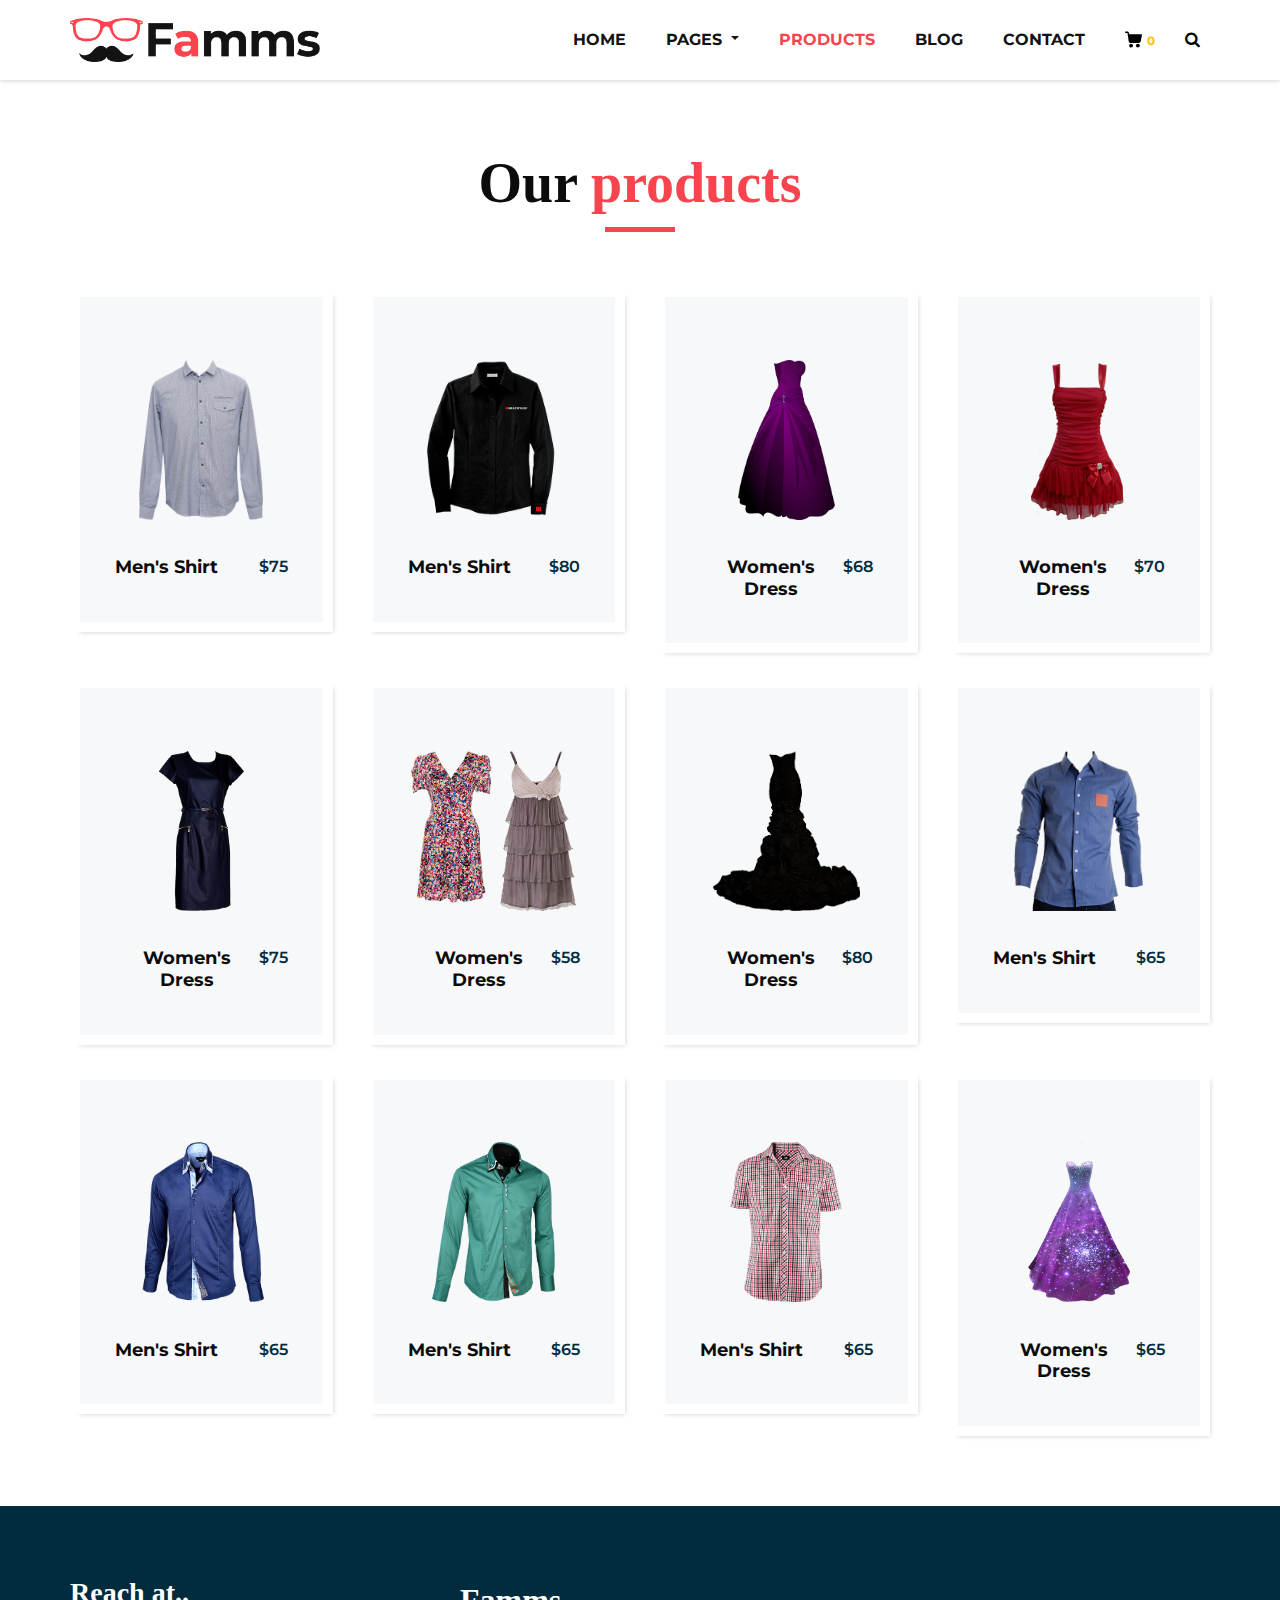
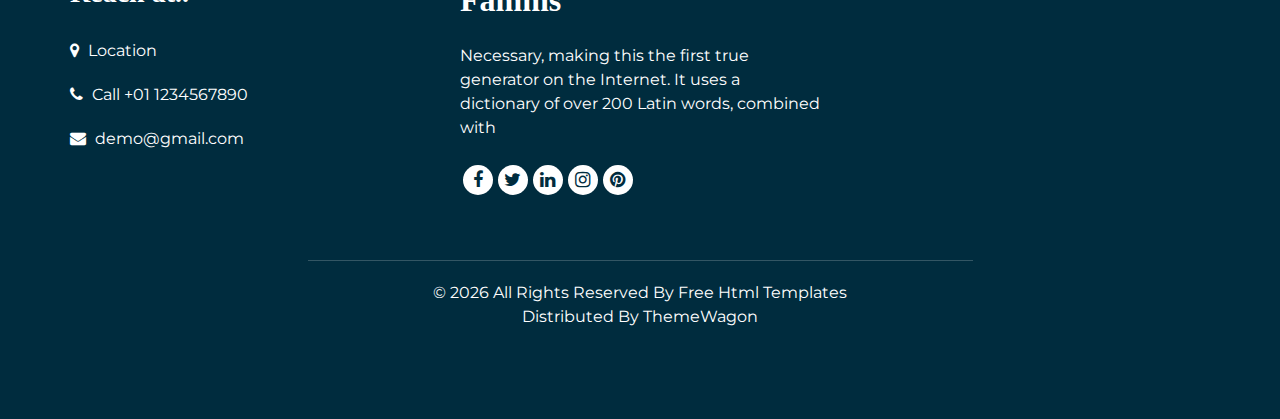
<file: product.html>
<!DOCTYPE html>
<html>
   <head>
      <!-- Basic -->
      <meta charset="utf-8" />
      <meta http-equiv="X-UA-Compatible" content="IE=edge" />
      <!-- Mobile Metas -->
      <meta name="viewport" content="width=device-width, initial-scale=1, shrink-to-fit=no" />
      <!-- Site Metas -->
      <meta name="keywords" content="" />
      <meta name="description" content="" />
      <meta name="author" content="" />
      <link rel="shortcut icon" href="images/favicon.png" type="">
      <title>Famms - Fashion HTML Template</title>
      <!-- bootstrap core css -->
      <link rel="stylesheet" type="text/css" href="css/bootstrap.css" />
      <!-- font awesome style -->
      <link href="css/font-awesome.min.css" rel="stylesheet" />
      <!-- Custom styles for this template -->
      <link href="css/style.css" rel="stylesheet" />
      <!-- responsive style -->
      <link href="css/responsive.css" rel="stylesheet" />
   </head>
   <body class="sub_page">
      <div class="hero_area">
         <!-- header section strats -->
         <header class="header_section">
            <div class="container">
               <nav class="navbar navbar-expand-lg custom_nav-container ">
                  <a class="navbar-brand" href="index.html"><img width="250" src="images/logo.png" alt="#" /></a>
                  <button class="navbar-toggler" type="button" data-toggle="collapse" data-target="#navbarSupportedContent" aria-controls="navbarSupportedContent" aria-expanded="false" aria-label="Toggle navigation">
                  <span class=""> </span>
                  </button>
                  <div class="collapse navbar-collapse" id="navbarSupportedContent">
                     <ul class="navbar-nav">
                        <li class="nav-item">
                           <a class="nav-link" href="index.html">Home <span class="sr-only">(current)</span></a>
                        </li>
                        <li class="nav-item dropdown">
                           <a class="nav-link dropdown-toggle" href="#" data-toggle="dropdown" role="button" aria-haspopup="true" aria-expanded="true"> <span class="nav-label">Pages <span class="caret"></span></a>
                           <ul class="dropdown-menu">
                              <li><a href="about.html">About</a></li>
                              <li><a href="testimonial.html">Testimonial</a></li>
                           </ul>
                        </li>
                        <li class="nav-item active">
                           <a class="nav-link" href="product.html">Products</a>
                        </li>
                        <li class="nav-item">
                           <a class="nav-link" href="blog_list.html">Blog</a>
                        </li>
                        <li class="nav-item">
                           <a class="nav-link" href="contact.html">Contact</a>
                        </li>
                        <li class="nav-item">
                           <a class="nav-link" href="cart.html">
                              <svg version="1.1" id="Capa_1" xmlns="http://www.w3.org/2000/svg" xmlns:xlink="http://www.w3.org/1999/xlink" x="0px" y="0px" viewBox="0 0 456.029 456.029" style="enable-background:new 0 0 456.029 456.029;" xml:space="preserve">
                                 <g>
                                    <g>
                                       <path d="M345.6,338.862c-29.184,0-53.248,23.552-53.248,53.248c0,29.184,23.552,53.248,53.248,53.248
                                          c29.184,0,53.248-23.552,53.248-53.248C398.336,362.926,374.784,338.862,345.6,338.862z" />
                                    </g>
                                 </g>
                                 <g>
                                    <g>
                                       <path d="M439.296,84.91c-1.024,0-2.56-0.512-4.096-0.512H112.64l-5.12-34.304C104.448,27.566,84.992,10.67,61.952,10.67H20.48
                                          C9.216,10.67,0,19.886,0,31.15c0,11.264,9.216,20.48,20.48,20.48h41.472c2.56,0,4.608,2.048,5.12,4.608l31.744,216.064
                                          c4.096,27.136,27.648,47.616,55.296,47.616h212.992c26.624,0,49.664-18.944,55.296-45.056l33.28-166.4
                                          C457.728,97.71,450.56,86.958,439.296,84.91z" />
                                    </g>
                                 </g>
                                 <g>
                                    <g>
                                       <path d="M215.04,389.55c-1.024-28.16-24.576-50.688-52.736-50.688c-29.696,1.536-52.224,26.112-51.2,55.296
                                          c1.024,28.16,24.064,50.688,52.224,50.688h1.024C193.536,443.31,216.576,418.734,215.04,389.55z" />
                                    </g>
                                 </g>
                                 <g>
                                 </g>
                                 <g>
                                 </g>
                                 <g>
                                 </g>
                                 <g>
                                 </g>
                                 <g>
                                 </g>
                                 <g>
                                 </g>
                                 <g>
                                 </g>
                                 <g>
                                 </g>
                                 <g>
                                 </g>
                                 <g>
                                 </g>
                                 <g>
                                 </g>
                                 <g>
                                 </g>
                                 <g>
                                 </g>
                                 <g>
                                 </g>
                                 <g>
                                 </g>
                              </svg>
                              <span class="text-warning cart_count" style="font-size: 12px;">0</span>
                           </a>
                        </li>
                        <form class="form-inline">
                           <button class="btn  my-2 my-sm-0 nav_search-btn" type="submit">
                           <i class="fa fa-search" aria-hidden="true"></i>
                           </button>
                        </form>
                     </ul>
                  </div>
               </nav>
            </div>
         </header>
         <!-- end header section -->
      </div>
      <!-- inner page section -->
      <!-- <section class="inner_page_head">
         <div class="container_fuild">
            <div class="row">
               <div class="col-md-12">
                  <div class="full">
                     <h3>Product Grid</h3>
                  </div>
               </div>
            </div>
         </div>
      </section> -->
      <!-- end inner page section -->
      <!-- product section -->
      <section class="product_section layout_padding">
         <div class="container">
            <div class="heading_container heading_center">
               <h2>
                  Our <span>products</span>
               </h2>
            </div>
            <div class="row">
               <div class="col-sm-6 col-md-4 col-lg-3">
                  <div class="box">
                     <div class="option_container">
                        <div class="options">
                           <a href="javascript:void(0)" class="option1 add_to_cart" data-id="1" data-currency="$" data-price="75" data-qty="1" data-name="Men's Shirt" data-img="images/p1.png">
                           Add To Cart
                           </a>
                           <a href="" class="option2">
                           Buy Now
                           </a>
                        </div>
                     </div>
                     <div class="img-box">
                        <img src="images/p1.png" alt="">
                     </div>
                     <div class="detail-box">
                        <h5>
                           Men's Shirt
                        </h5>
                        <h6>
                           $75
                        </h6>
                     </div>
                  </div>
               </div>
               <div class="col-sm-6 col-md-4 col-lg-3">
                  <div class="box">
                     <div class="option_container">
                        <div class="options">
                           <a href="javascript:void(0)" class="option1 add_to_cart" data-id="2" data-currency="$" data-price="80" data-qty="1" data-name="Men's Shirt" data-img="images/p2.png">
                           Add To Cart
                           </a>
                           <a href="" class="option2">
                           Buy Now
                           </a>
                        </div>
                     </div>
                     <div class="img-box">
                        <img src="images/p2.png" alt="">
                     </div>
                     <div class="detail-box">
                        <h5>
                           Men's Shirt
                        </h5>
                        <h6>
                           $80
                        </h6>
                     </div>
                  </div>
               </div>
               <div class="col-sm-6 col-md-4 col-lg-3">
                  <div class="box">
                     <div class="option_container">
                        <div class="options">
                           <a href="javascript:void(0)" class="option1 add_to_cart" data-id="3" data-currency="$" data-price="68" data-qty="1" data-name="Women's Dress" data-img="images/p3.png">
                           Add To Cart
                           </a>
                           <a href="" class="option2">
                           Buy Now
                           </a>
                        </div>
                     </div>
                     <div class="img-box">
                        <img src="images/p3.png" alt="">
                     </div>
                     <div class="detail-box">
                        <h5>
                           Women's Dress
                        </h5>
                        <h6>
                           $68
                        </h6>
                     </div>
                  </div>
               </div>
               <div class="col-sm-6 col-md-4 col-lg-3">
                  <div class="box">
                     <div class="option_container">
                        <div class="options">
                           <a href="javascript:void(0)" class="option1 add_to_cart" data-id="4" data-currency="$" data-price="70" data-qty="1" data-name="Women's Dress" data-img="images/p4.png">
                           Add To Cart
                           </a>
                           <a href="" class="option2">
                           Buy Now
                           </a>
                        </div>
                     </div>
                     <div class="img-box">
                        <img src="images/p4.png" alt="">
                     </div>
                     <div class="detail-box">
                        <h5>
                           Women's Dress
                        </h5>
                        <h6>
                           $70
                        </h6>
                     </div>
                  </div>
               </div>
               <div class="col-sm-6 col-md-4 col-lg-3">
                  <div class="box">
                     <div class="option_container">
                        <div class="options">
                           <a href="javascript:void(0)" class="option1 add_to_cart" data-id="5" data-currency="$" data-price="75" data-qty="1" data-name="Women's Dress" data-img="images/p5.png">
                           Add To Cart
                           </a>
                           <a href="" class="option2">
                           Buy Now
                           </a>
                        </div>
                     </div>
                     <div class="img-box">
                        <img src="images/p5.png" alt="">
                     </div>
                     <div class="detail-box">
                        <h5>
                           Women's Dress
                        </h5>
                        <h6>
                           $75
                        </h6>
                     </div>
                  </div>
               </div>
               <div class="col-sm-6 col-md-4 col-lg-3">
                  <div class="box">
                     <div class="option_container">
                        <div class="options">
                           <a href="javascript:void(0)" class="option1 add_to_cart" data-id="6" data-currency="$" data-price="58" data-qty="1" data-name="Women's Dress" data-img="images/p6.png">
                           Add To Cart
                           </a>
                           <a href="" class="option2">
                           Buy Now
                           </a>
                        </div>
                     </div>
                     <div class="img-box">
                        <img src="images/p6.png" alt="">
                     </div>
                     <div class="detail-box">
                        <h5>
                           Women's Dress
                        </h5>
                        <h6>
                           $58
                        </h6>
                     </div>
                  </div>
               </div>
               <div class="col-sm-6 col-md-4 col-lg-3">
                  <div class="box">
                     <div class="option_container">
                        <div class="options">
                           <a href="javascript:void(0)" class="option1 add_to_cart" data-id="7" data-currency="$" data-price="80" data-qty="1" data-name="Women's Dress" data-img="images/p7.png">
                           Add To Cart
                           </a>
                           <a href="" class="option2">
                           Buy Now
                           </a>
                        </div>
                     </div>
                     <div class="img-box">
                        <img src="images/p7.png" alt="">
                     </div>
                     <div class="detail-box">
                        <h5>
                           Women's Dress
                        </h5>
                        <h6>
                           $80
                        </h6>
                     </div>
                  </div>
               </div>
               <div class="col-sm-6 col-md-4 col-lg-3">
                  <div class="box">
                     <div class="option_container">
                        <div class="options">
                           <a href="javascript:void(0)" class="option1 add_to_cart" data-id="8" data-currency="$" data-price="65" data-qty="1" data-name="Men's Shirt" data-img="images/p8.png">
                           Add To Cart
                           </a>
                           <a href="" class="option2">
                           Buy Now
                           </a>
                        </div>
                     </div>
                     <div class="img-box">
                        <img src="images/p8.png" alt="">
                     </div>
                     <div class="detail-box">
                        <h5>
                           Men's Shirt
                        </h5>
                        <h6>
                           $65
                        </h6>
                     </div>
                  </div>
               </div>
               <div class="col-sm-6 col-md-4 col-lg-3">
                  <div class="box">
                     <div class="option_container">
                        <div class="options">
                           <a href="javascript:void(0)" class="option1 add_to_cart" data-id="9" data-currency="$" data-price="65" data-qty="1" data-name="Men's Shirt" data-img="images/p9.png">
                           Add To Cart
                           </a>
                           <a href="" class="option2">
                           Buy Now
                           </a>
                        </div>
                     </div>
                     <div class="img-box">
                        <img src="images/p9.png" alt="">
                     </div>
                     <div class="detail-box">
                        <h5>
                           Men's Shirt
                        </h5>
                        <h6>
                           $65
                        </h6>
                     </div>
                  </div>
               </div>
               <div class="col-sm-6 col-md-4 col-lg-3">
                  <div class="box">
                     <div class="option_container">
                        <div class="options">
                           <a href="javascript:void(0)" class="option1 add_to_cart" data-id="10" data-currency="$" data-price="65" data-qty="1" data-name="Men's Shirt" data-img="images/p10.png">
                           Add To Cart
                           </a>
                           <a href="" class="option2">
                           Buy Now
                           </a>
                        </div>
                     </div>
                     <div class="img-box">
                        <img src="images/p10.png" alt="">
                     </div>
                     <div class="detail-box">
                        <h5>
                           Men's Shirt
                        </h5>
                        <h6>
                           $65
                        </h6>
                     </div>
                  </div>
               </div>
               <div class="col-sm-6 col-md-4 col-lg-3">
                  <div class="box">
                     <div class="option_container">
                        <div class="options">
                           <a href="javascript:void(0)" class="option1 add_to_cart" data-id="11" data-currency="$" data-price="65" data-qty="1" data-name="Men's Shirt" data-img="images/p11.png">
                           Add To Cart
                           </a>
                           <a href="" class="option2">
                           Buy Now
                           </a>
                        </div>
                     </div>
                     <div class="img-box">
                        <img src="images/p11.png" alt="">
                     </div>
                     <div class="detail-box">
                        <h5>
                           Men's Shirt
                        </h5>
                        <h6>
                           $65
                        </h6>
                     </div>
                  </div>
               </div>
               <div class="col-sm-6 col-md-4 col-lg-3">
                  <div class="box">
                     <div class="option_container">
                        <div class="options">
                           <a href="javascript:void(0)" class="option1 add_to_cart" data-id="12" data-currency="$" data-price="65" data-qty="1" data-name="Women's Dress" data-img="images/p12.png">
                           Add To Cart
                           </a>
                           <a href="" class="option2">
                           Buy Now
                           </a>
                        </div>
                     </div>
                     <div class="img-box">
                        <img src="images/p12.png" alt="">
                     </div>
                     <div class="detail-box">
                        <h5>
                           Women's Dress
                        </h5>
                        <h6>
                           $65
                        </h6>
                     </div>
                  </div>
               </div>
            </div>
            <!-- <div class="btn-box">
               <a href="">
               View All products
               </a>
            </div> -->
         </div>
      </section>
      <!-- end product section -->
      <!-- footer section -->
      <footer class="footer_section">
         <div class="container">
            <div class="row">
               <div class="col-md-4 footer-col">
                  <div class="footer_contact">
                     <h4>
                        Reach at..
                     </h4>
                     <div class="contact_link_box">
                        <a href="">
                        <i class="fa fa-map-marker" aria-hidden="true"></i>
                        <span>
                        Location
                        </span>
                        </a>
                        <a href="">
                        <i class="fa fa-phone" aria-hidden="true"></i>
                        <span>
                        Call +01 1234567890
                        </span>
                        </a>
                        <a href="">
                        <i class="fa fa-envelope" aria-hidden="true"></i>
                        <span>
                        demo@gmail.com
                        </span>
                        </a>
                     </div>
                  </div>
               </div>
               <div class="col-md-4 footer-col">
                  <div class="footer_detail">
                     <a href="index.html" class="footer-logo">
                     Famms
                     </a>
                     <p>
                        Necessary, making this the first true generator on the Internet. It uses a dictionary of over 200 Latin words, combined with
                     </p>
                     <div class="footer_social">
                        <a href="">
                        <i class="fa fa-facebook" aria-hidden="true"></i>
                        </a>
                        <a href="">
                        <i class="fa fa-twitter" aria-hidden="true"></i>
                        </a>
                        <a href="">
                        <i class="fa fa-linkedin" aria-hidden="true"></i>
                        </a>
                        <a href="">
                        <i class="fa fa-instagram" aria-hidden="true"></i>
                        </a>
                        <a href="">
                        <i class="fa fa-pinterest" aria-hidden="true"></i>
                        </a>
                     </div>
                  </div>
               </div>
               <div class="col-md-4 footer-col">
                  <div class="map_container">
                     <div class="map">
                        <div id="googleMap"></div>
                     </div>
                  </div>
               </div>
            </div>
            <div class="footer-info">
               <div class="col-lg-7 mx-auto px-0">
                  <p>
                     &copy; <span id="displayYear"></span> All Rights Reserved By
                     <a href="https://html.design/">Free Html Templates</a><br>
         
                     Distributed By <a href="https://themewagon.com/" target="_blank">ThemeWagon</a>
                  </p>
               </div>
            </div>
         </div>
      </footer>
      <!-- footer section -->
      <!-- jQery -->
      <script src="js/jquery-3.4.1.min.js"></script>
      <!-- popper js -->
      <script src="js/popper.min.js"></script>
      <!-- bootstrap js -->
      <script src="js/bootstrap.js"></script>
      <!-- custom js -->
      <script src="js/custom.js"></script>
      <!-- cart js -->
      <script src="js/cart.js"></script>
   </body>
</html>
</file>
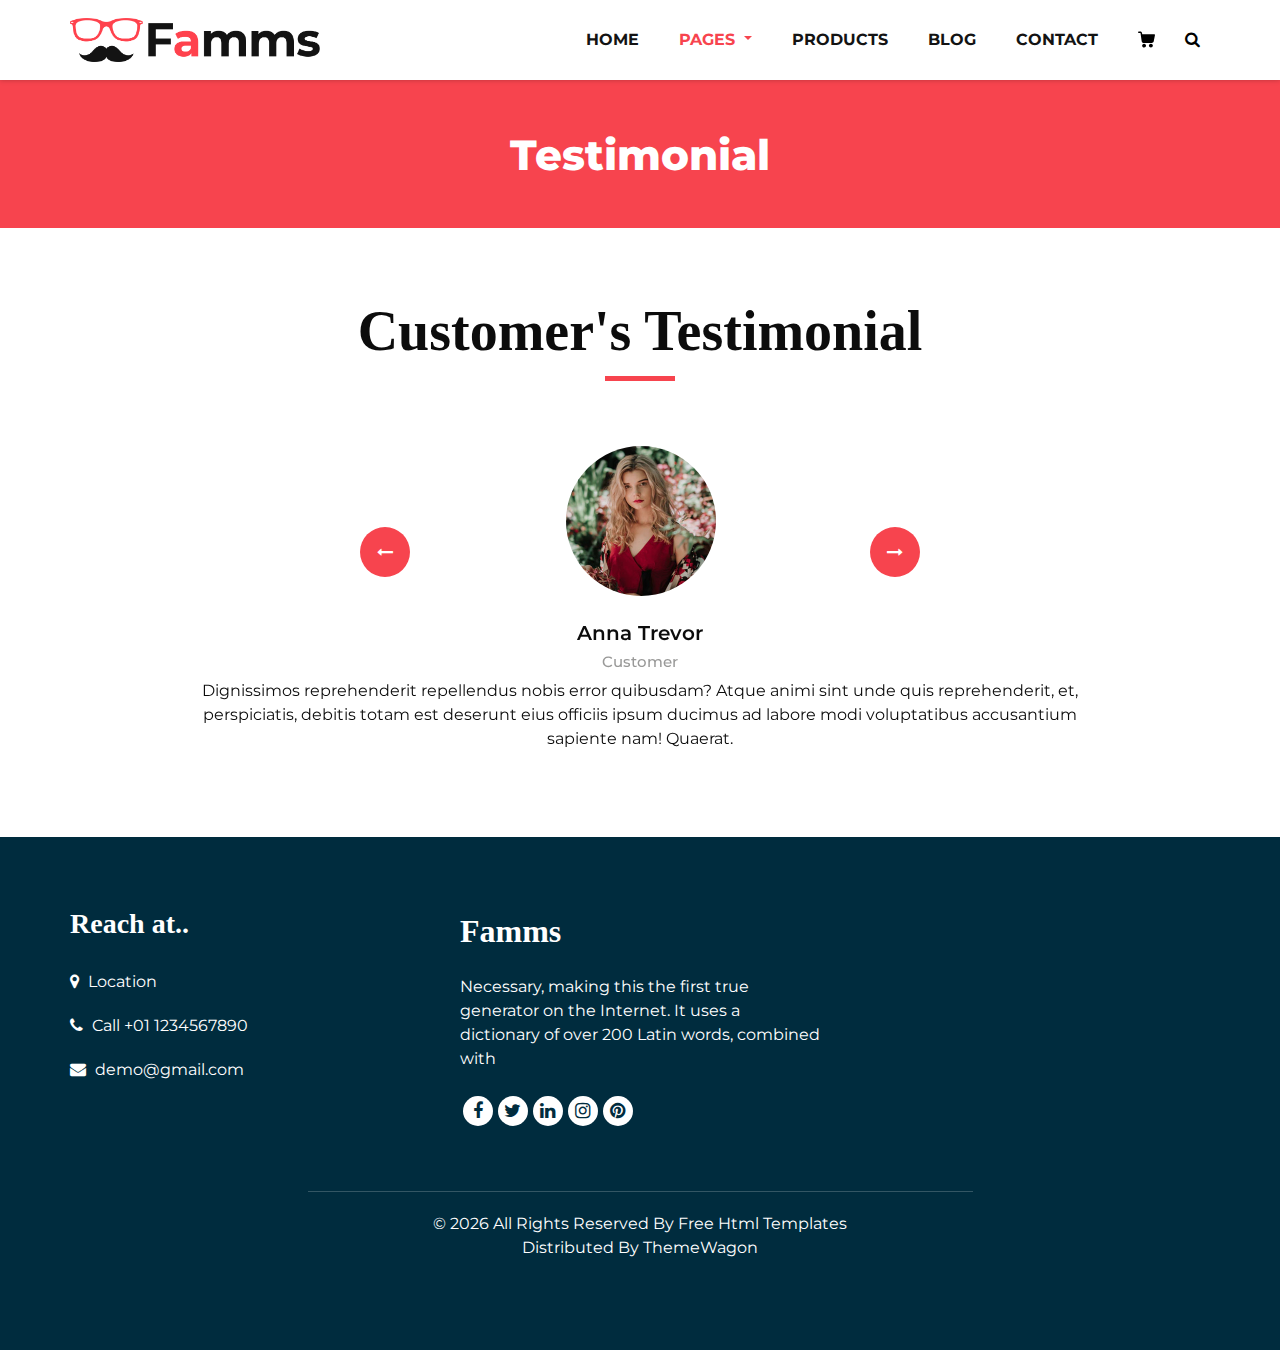
<file: testimonial.html>
<!DOCTYPE html>
<html>
   <head>
      <!-- Basic -->
      <meta charset="utf-8" />
      <meta http-equiv="X-UA-Compatible" content="IE=edge" />
      <!-- Mobile Metas -->
      <meta name="viewport" content="width=device-width, initial-scale=1, shrink-to-fit=no" />
      <!-- Site Metas -->
      <meta name="keywords" content="" />
      <meta name="description" content="" />
      <meta name="author" content="" />
      <link rel="shortcut icon" href="images/favicon.png" type="">
      <title>Famms - Fashion HTML Template</title>
      <!-- bootstrap core css -->
      <link rel="stylesheet" type="text/css" href="css/bootstrap.css" />
      <!-- font awesome style -->
      <link href="css/font-awesome.min.css" rel="stylesheet" />
      <!-- Custom styles for this template -->
      <link href="css/style.css" rel="stylesheet" />
      <!-- responsive style -->
      <link href="css/responsive.css" rel="stylesheet" />
   </head>
   <body class="sub_page">
      <div class="hero_area">
         <!-- header section strats -->
         <header class="header_section">
            <div class="container">
               <nav class="navbar navbar-expand-lg custom_nav-container ">
                  <a class="navbar-brand" href="index.html"><img width="250" src="images/logo.png" alt="#" /></a>
                  <button class="navbar-toggler" type="button" data-toggle="collapse" data-target="#navbarSupportedContent" aria-controls="navbarSupportedContent" aria-expanded="false" aria-label="Toggle navigation">
                  <span class=""> </span>
                  </button>
                  <div class="collapse navbar-collapse" id="navbarSupportedContent">
                     <ul class="navbar-nav">
                        <li class="nav-item">
                           <a class="nav-link" href="index.html">Home <span class="sr-only">(current)</span></a>
                        </li>
                        <li class="nav-item dropdown active">
                           <a class="nav-link dropdown-toggle" href="#" data-toggle="dropdown" role="button" aria-haspopup="true" aria-expanded="true"> <span class="nav-label">Pages <span class="caret"></span></a>
                           <ul class="dropdown-menu">
                              <li><a href="about.html">About</a></li>
                              <li><a href="testimonial.html">Testimonial</a></li>
                           </ul>
                        </li>
                        <li class="nav-item">
                           <a class="nav-link" href="product.html">Products</a>
                        </li>
                        <li class="nav-item">
                           <a class="nav-link" href="blog_list.html">Blog</a>
                        </li>
                        <li class="nav-item">
                           <a class="nav-link" href="contact.html">Contact</a>
                        </li>
                        <li class="nav-item">
                           <a class="nav-link" href="#">
                              <svg version="1.1" id="Capa_1" xmlns="http://www.w3.org/2000/svg" xmlns:xlink="http://www.w3.org/1999/xlink" x="0px" y="0px" viewBox="0 0 456.029 456.029" style="enable-background:new 0 0 456.029 456.029;" xml:space="preserve">
                                 <g>
                                    <g>
                                       <path d="M345.6,338.862c-29.184,0-53.248,23.552-53.248,53.248c0,29.184,23.552,53.248,53.248,53.248
                                          c29.184,0,53.248-23.552,53.248-53.248C398.336,362.926,374.784,338.862,345.6,338.862z" />
                                    </g>
                                 </g>
                                 <g>
                                    <g>
                                       <path d="M439.296,84.91c-1.024,0-2.56-0.512-4.096-0.512H112.64l-5.12-34.304C104.448,27.566,84.992,10.67,61.952,10.67H20.48
                                          C9.216,10.67,0,19.886,0,31.15c0,11.264,9.216,20.48,20.48,20.48h41.472c2.56,0,4.608,2.048,5.12,4.608l31.744,216.064
                                          c4.096,27.136,27.648,47.616,55.296,47.616h212.992c26.624,0,49.664-18.944,55.296-45.056l33.28-166.4
                                          C457.728,97.71,450.56,86.958,439.296,84.91z" />
                                    </g>
                                 </g>
                                 <g>
                                    <g>
                                       <path d="M215.04,389.55c-1.024-28.16-24.576-50.688-52.736-50.688c-29.696,1.536-52.224,26.112-51.2,55.296
                                          c1.024,28.16,24.064,50.688,52.224,50.688h1.024C193.536,443.31,216.576,418.734,215.04,389.55z" />
                                    </g>
                                 </g>
                                 <g>
                                 </g>
                                 <g>
                                 </g>
                                 <g>
                                 </g>
                                 <g>
                                 </g>
                                 <g>
                                 </g>
                                 <g>
                                 </g>
                                 <g>
                                 </g>
                                 <g>
                                 </g>
                                 <g>
                                 </g>
                                 <g>
                                 </g>
                                 <g>
                                 </g>
                                 <g>
                                 </g>
                                 <g>
                                 </g>
                                 <g>
                                 </g>
                                 <g>
                                 </g>
                              </svg>
                           </a>
                        </li>
                        <form class="form-inline">
                           <button class="btn  my-2 my-sm-0 nav_search-btn" type="submit">
                           <i class="fa fa-search" aria-hidden="true"></i>
                           </button>
                        </form>
                     </ul>
                  </div>
               </nav>
            </div>
         </header>
         <!-- end header section -->
      </div>
      <!-- inner page section -->
      <section class="inner_page_head">
         <div class="container_fuild">
            <div class="row">
               <div class="col-md-12">
                  <div class="full">
                     <h3>Testimonial</h3>
                  </div>
               </div>
            </div>
         </div>
      </section>
      <!-- end inner page section -->
      <!-- client section -->
      <section class="client_section layout_padding">
         <div class="container">
            <div class="heading_container heading_center">
               <h2>
                  Customer's Testimonial
               </h2>
            </div>
            <div id="carouselExample3Controls" class="carousel slide" data-ride="carousel">
               <div class="carousel-inner">
                  <div class="carousel-item active">
                     <div class="box col-lg-10 mx-auto">
                        <div class="img_container">
                           <div class="img-box">
                              <div class="img_box-inner">
                                 <img src="images/client.jpg" alt="">
                              </div>
                           </div>
                        </div>
                        <div class="detail-box">
                           <h5>
                              Anna Trevor
                           </h5>
                           <h6>
                              Customer
                           </h6>
                           <p>
                              Dignissimos reprehenderit repellendus nobis error quibusdam? Atque animi sint unde quis reprehenderit, et, perspiciatis, debitis totam est deserunt eius officiis ipsum ducimus ad labore modi voluptatibus accusantium sapiente nam! Quaerat.
                           </p>
                        </div>
                     </div>
                  </div>
                  <div class="carousel-item">
                     <div class="box col-lg-10 mx-auto">
                        <div class="img_container">
                           <div class="img-box">
                              <div class="img_box-inner">
                                 <img src="images/client.jpg" alt="">
                              </div>
                           </div>
                        </div>
                        <div class="detail-box">
                           <h5>
                              Anna Trevor
                           </h5>
                           <h6>
                              Customer
                           </h6>
                           <p>
                              Dignissimos reprehenderit repellendus nobis error quibusdam? Atque animi sint unde quis reprehenderit, et, perspiciatis, debitis totam est deserunt eius officiis ipsum ducimus ad labore modi voluptatibus accusantium sapiente nam! Quaerat.
                           </p>
                        </div>
                     </div>
                  </div>
                  <div class="carousel-item">
                     <div class="box col-lg-10 mx-auto">
                        <div class="img_container">
                           <div class="img-box">
                              <div class="img_box-inner">
                                 <img src="images/client.jpg" alt="">
                              </div>
                           </div>
                        </div>
                        <div class="detail-box">
                           <h5>
                              Anna Trevor
                           </h5>
                           <h6>
                              Customer
                           </h6>
                           <p>
                              Dignissimos reprehenderit repellendus nobis error quibusdam? Atque animi sint unde quis reprehenderit, et, perspiciatis, debitis totam est deserunt eius officiis ipsum ducimus ad labore modi voluptatibus accusantium sapiente nam! Quaerat.
                           </p>
                        </div>
                     </div>
                  </div>
               </div>
               <div class="carousel_btn_box">
                  <a class="carousel-control-prev" href="#carouselExample3Controls" role="button" data-slide="prev">
                  <i class="fa fa-long-arrow-left" aria-hidden="true"></i>
                  <span class="sr-only">Previous</span>
                  </a>
                  <a class="carousel-control-next" href="#carouselExample3Controls" role="button" data-slide="next">
                  <i class="fa fa-long-arrow-right" aria-hidden="true"></i>
                  <span class="sr-only">Next</span>
                  </a>
               </div>
            </div>
         </div>
      </section>
      <!-- end client section -->
      <!-- footer section -->
      <footer class="footer_section">
         <div class="container">
            <div class="row">
               <div class="col-md-4 footer-col">
                  <div class="footer_contact">
                     <h4>
                        Reach at..
                     </h4>
                     <div class="contact_link_box">
                        <a href="">
                        <i class="fa fa-map-marker" aria-hidden="true"></i>
                        <span>
                        Location
                        </span>
                        </a>
                        <a href="">
                        <i class="fa fa-phone" aria-hidden="true"></i>
                        <span>
                        Call +01 1234567890
                        </span>
                        </a>
                        <a href="">
                        <i class="fa fa-envelope" aria-hidden="true"></i>
                        <span>
                        demo@gmail.com
                        </span>
                        </a>
                     </div>
                  </div>
               </div>
               <div class="col-md-4 footer-col">
                  <div class="footer_detail">
                     <a href="index.html" class="footer-logo">
                     Famms
                     </a>
                     <p>
                        Necessary, making this the first true generator on the Internet. It uses a dictionary of over 200 Latin words, combined with
                     </p>
                     <div class="footer_social">
                        <a href="">
                        <i class="fa fa-facebook" aria-hidden="true"></i>
                        </a>
                        <a href="">
                        <i class="fa fa-twitter" aria-hidden="true"></i>
                        </a>
                        <a href="">
                        <i class="fa fa-linkedin" aria-hidden="true"></i>
                        </a>
                        <a href="">
                        <i class="fa fa-instagram" aria-hidden="true"></i>
                        </a>
                        <a href="">
                        <i class="fa fa-pinterest" aria-hidden="true"></i>
                        </a>
                     </div>
                  </div>
               </div>
               <div class="col-md-4 footer-col">
                  <div class="map_container">
                     <div class="map">
                        <div id="googleMap"></div>
                     </div>
                  </div>
               </div>
            </div>
            <div class="footer-info">
               <div class="col-lg-7 mx-auto px-0">
                  <p>
                     &copy; <span id="displayYear"></span> All Rights Reserved By
                     <a href="https://html.design/">Free Html Templates</a><br>
         
                     Distributed By <a href="https://themewagon.com/" target="_blank">ThemeWagon</a>
                  </p>
               </div>
            </div>
         </div>
      </footer>
      <!-- footer section -->
      <!-- jQery -->
      <script src="js/jquery-3.4.1.min.js"></script>
      <!-- popper js -->
      <script src="js/popper.min.js"></script>
      <!-- bootstrap js -->
      <script src="js/bootstrap.js"></script>
      <!-- custom js -->
      <script src="js/custom.js"></script>
   </body>
</html>
</file>
<file: css/style.css>
@import url('https://fonts.googleapis.com/css2?family=Montserrat:ital,wght@0,100;0,200;0,300;0,400;0,500;0,600;0,700;0,800;0,900;1,100;1,200;1,300;1,400;1,500;1,600;1,700;1,800;1,900&display=swap');

* {
  box-sizing: border-box;
}
body {
  font-family: 'Montserrat', sans-serif;
  color: #0c0c0c;
  background-color: #ffffff;
  overflow-x: hidden;
}

.layout_padding {
  padding: 70px 0;
}

.layout_padding2 {
  padding: 75px 0;
}

.layout_padding2-top {
  padding-top: 75px;
}

.layout_padding2-bottom {
  padding-bottom: 75px;
}

.layout_padding-top {
  padding-top: 90px;
}

.layout_padding-bottom {
  padding-bottom: 90px;
}

h1,
h2 {
  font-family: 'Playfair Display', serif;
}

.heading_container {
  display: -webkit-box;
  display: -ms-flexbox;
  display: flex;
  -webkit-box-orient: vertical;
  -webkit-box-direction: normal;
      -ms-flex-direction: column;
          flex-direction: column;
  -webkit-box-align: start;
      -ms-flex-align: start;
          align-items: flex-start;
}

.heading_container h2 {
    position: relative;
    margin-bottom: 0;
    font-size: 3.5rem;
    font-weight: bold;
}

.heading_container h2::after {
    content: "";
    display: block;
    width: 70px;
    height: 5px;
    background: #f7444e;
    margin: 10px auto 10px;
}

.heading_container h2 span {
  color: #f7444e;
}

.heading_container p {
  margin-top: 10px;
  margin-bottom: 0;
}

.heading_container.heading_center {
  -webkit-box-align: center;
      -ms-flex-align: center;
          align-items: center;
  text-align: center;
}

a,
a:hover,
a:focus {
  text-decoration: none;
}

a:hover,
a:focus {
  color: initial;
}

.btn,
.btn:focus {
  outline: none !important;
  -webkit-box-shadow: none;
          box-shadow: none;
}

/*header section*/
.hero_area {
  position: relative;
  min-height: 100vh;
  display: -webkit-box;
  display: -ms-flexbox;
  display: flex;
  -webkit-box-orient: vertical;
  -webkit-box-direction: normal;
      -ms-flex-direction: column;
          flex-direction: column;
}

.sub_page .hero_area {
  min-height: auto;
  -webkit-box-shadow: 0 0 5px 0 rgba(0, 0, 0, 0.25);
          box-shadow: 0 0 5px 0 rgba(0, 0, 0, 0.25);
}

.header_section {
    padding: 15px 0;
}

.header_section .container-fluid {
  padding-right: 25px;
  padding-left: 25px;
}

.navbar-brand {
  font-family: 'Playfair Display', serif;
}

.navbar-brand span {
  font-weight: bold;
  font-size: 32px;
  color: #000000;
}

.custom_nav-container {
  padding: 0;
}

.custom_nav-container .navbar-nav {
  margin-left: auto;
}

.custom_nav-container .navbar-nav .nav-item .nav-link {
    padding: 5px 20px;
    color: #131313;
    text-align: center;
    text-transform: uppercase;
    border-radius: 5px;
    -webkit-transition: all 0.3s;
    transition: all 0.3s;
    font-weight: 700;
}

.custom_nav-container .navbar-nav .nav-item .nav-link svg {
  width: 17px;
  height: auto;
  fill: #000000;
  margin-bottom: 2px;
}

.custom_nav-container .navbar-nav .nav-item:hover .nav-link, .custom_nav-container .navbar-nav .nav-item.active .nav-link {
  color: #f7444e;
}

.custom_nav-container .navbar-nav .nav-item:hover .nav-link svg, .custom_nav-container .navbar-nav .nav-item.active .nav-link svg {
  fill: #f7444e;
}

.custom_nav-container .nav_search-btn {
  width: 35px;
  height: 35px;
  padding: 0;
  border: none;
  color: #000000;
}

.custom_nav-container .nav_search-btn:hover {
  color: #f7444e;
}

.custom_nav-container .navbar-toggler {
  outline: none;
}

.custom_nav-container .navbar-toggler {
  padding: 0;
  width: 37px;
  height: 42px;
  -webkit-transition: all 0.3s;
  transition: all 0.3s;
}

.custom_nav-container .navbar-toggler span {
  display: block;
  width: 35px;
  height: 4px;
  background-color: #000000;
  margin: 7px 0;
  -webkit-transition: all 0.3s;
  transition: all 0.3s;
  position: relative;
  border-radius: 5px;
  transition: all 0.3s;
}

.custom_nav-container .navbar-toggler span::before, .custom_nav-container .navbar-toggler span::after {
  content: "";
  position: absolute;
  left: 0;
  height: 100%;
  width: 100%;
  background-color: #000000;
  top: -10px;
  border-radius: 5px;
  -webkit-transition: all 0.3s;
  transition: all 0.3s;
}

.custom_nav-container .navbar-toggler span::after {
  top: 10px;
}

.custom_nav-container .navbar-toggler[aria-expanded="true"] {
  -webkit-transform: rotate(360deg);
          transform: rotate(360deg);
}

.custom_nav-container .navbar-toggler[aria-expanded="true"] span {
  -webkit-transform: rotate(45deg);
          transform: rotate(45deg);
}

.custom_nav-container .navbar-toggler[aria-expanded="true"] span::before, .custom_nav-container .navbar-toggler[aria-expanded="true"] span::after {
  -webkit-transform: rotate(90deg);
          transform: rotate(90deg);
  top: 0;
}

/*end header section*/
/* slider section */
.slider_section {
  -webkit-box-flex: 1;
      -ms-flex: 1;
          flex: 1;
  display: -webkit-box;
  display: -ms-flexbox;
  display: flex;
  -webkit-box-align: center;
      -ms-flex-align: center;
          align-items: center;
  position: relative;
  padding: 90px 0 75px 0;
}

.slider_section .row {
  -webkit-box-align: center;
      -ms-flex-align: center;
          align-items: center;
}

.slider_section #customCarousel1 {
  width: 100%;
  position: unset;
}

.slider_section .detail-box h1 {
    font-size: 4.5rem;
    font-weight: bold;
    margin-bottom: 15px;
    color: #002c3e;
    line-height: 70px;
}

.slider_section .detail-box h1 span {
  color: #f7444e;
}

.slider_section .detail-box p {
    font-size: 16px;
    margin-top: 20px;
    margin-bottom: 1.5rem;
}

.slider_section .detail-box a {
    display: inline-block;
    padding: 12px 45px;
    background-color: #f7444e;
    border: 1px solid #f7444e;
    color: #ffffff;
    border-radius: 0;
    -webkit-transition: all 0.3s;
    transition: all 0.3s;
    margin-top: 10px;
    font-weight: 700;
}

.slider_section .detail-box a:hover {
  background-color: transparent;
  color: #f7444e;
}

.slider_section .img-box img {
  width: 100%;
}

.slider_section .carousel-indicators {
  position: unset;
  margin: 0;
  margin-top: 45px;
  -webkit-box-pack: start;
      -ms-flex-pack: start;
          justify-content: flex-start;
  -webkit-box-align: center;
      -ms-flex-align: center;
          align-items: center;
}

.slider_section .carousel-indicators li {
  background-color: #ffffff;
  width: 12px;
  height: 12px;
  border-radius: 100%;
  opacity: 1;
}

.slider_section .carousel-indicators li.active {
  width: 20px;
  height: 20px;
  background-color: #f7444e;
}

.slider_bg_box {
  position: absolute;
  top: 0;
  left: 0;
  width: 100%;
  height: 100%;
  z-index: -1;
}

.slider_bg_box img {
  width: 100%;
  height: 100%;
  -o-object-fit: cover;
     object-fit: cover;
  -o-object-position: top right;
     object-position: top right;
}

.product_section .heading_container {
  margin-bottom: 20px;
}

.product_section .box {
    position: relative;
    margin-top: 25px;
    padding: 35px 35px;
    background-color: #f7f8f9;
    -webkit-transition: all .3s;
    transition: all .3s;
    overflow: hidden;
    box-shadow: 5px 5px 5px -5px rgba(0,0,0,.2);
    border: solid #fff 10px;
}

.product_section .box .img-box {
  display: -webkit-box;
  display: -ms-flexbox;
  display: flex;
  -webkit-box-pack: center;
      -ms-flex-pack: center;
          justify-content: center;
  -webkit-box-align: center;
      -ms-flex-align: center;
          align-items: center;
  height: 215px;
}

.product_section .box .img-box img {
  max-width: 100%;
  max-height: 160px;
  -webkit-transition: all .3s;
  transition: all .3s;
}

.product_section .box .detail-box {
  text-align: center;
  display: -webkit-box;
  display: -ms-flexbox;
  display: flex;
  -webkit-box-pack: justify;
      -ms-flex-pack: justify;
          justify-content: space-between;
}

.product_section .box .detail-box h5 {
  font-size: 18px;
  margin-top: 10px;
}

.product_section .box .detail-box h6 {
  margin-top: 10px;
  color: #002c3e;
  font-weight: 600;
}

.product_section .box:hover img {
  -webkit-transform: scale(1.1);
          transform: scale(1.1);
}

.product_section .box:hover .option_container {
  opacity: 1;
  visibility: visible;
  -webkit-transform: translateY(0);
          transform: translateY(0);
}
.arrival_section {
    background-color: #d4ced0;
}
.product_section .option_container {
  position: absolute;
  top: 0;
  left: 0;
  width: 100%;
  height: 100%;
  display: -webkit-box;
  display: -ms-flexbox;
  display: flex;
  -webkit-box-pack: center;
      -ms-flex-pack: center;
          justify-content: center;
  -webkit-box-align: center;
      -ms-flex-align: center;
          align-items: center;
  background-color: rgba(255, 255, 255, 0.6);
  z-index: 3;
  opacity: 0;
  visibility: hidden;
  -webkit-transition: all .2s;
  transition: all .2s;
  -webkit-transform: translateY(100%);
          transform: translateY(100%);
}

.product_section .options {
  display: -webkit-box;
  display: -ms-flexbox;
  display: flex;
  -webkit-box-orient: vertical;
  -webkit-box-direction: normal;
      -ms-flex-direction: column;
          flex-direction: column;
  -webkit-box-align: center;
      -ms-flex-align: center;
          align-items: center;
}

.product_section .options a {
  display: inline-block;
  padding: 8px 15px;
  border-radius: 30px;
  width: 165px;
  text-align: center;
  -webkit-transition: all .3s;
  transition: all .3s;
  margin: 5px 0;
}

.product_section .options .option1 {
  background-color: #f7444e;
  border: 1px solid #f7444e;
  color: #ffffff;
}

.product_section .options .option1:hover {
  background-color: transparent;
  color: #f7444e;
}

.product_section .options .option2 {
  background-color: #000000;
  border: 1px solid #000000;
  color: #ffffff;
}

.product_section .options .option2:hover {
  background-color: transparent;
  color: #000000;
}

.product_section .btn-box {
  display: -webkit-box;
  display: -ms-flexbox;
  display: flex;
  -webkit-box-pack: center;
      -ms-flex-pack: center;
          justify-content: center;
  margin-top: 45px;
}

.product_section .btn-box a {
  display: inline-block;
  padding: 10px 40px;
  background-color: #f7444e;
  border: 1px solid #f7444e;
  color: #ffffff;
  border-radius: 0;
  -webkit-transition: all 0.3s;
  transition: all 0.3s;
}

.product_section .btn-box a:hover {
  background-color: transparent;
  color: #f7444e;
}

.arrival_section .heading_container {
  color: #002c3e;
  margin-bottom: 10px;
}

.arrival_section .box {
  padding: 120px 45px;
  position: relative;
}

.arrival_section .arrival_bg_box {
    position: absolute;
    top: 0;
    left: 0;
    width: 100%;
    height: 100%;
    z-index: 3;
}

.arrival_section .arrival_bg_box img {
    width: 50%;
    height: 100%;
    -o-object-fit: cover;
    object-fit: cover;
    -o-object-position: top left;
    object-position: top left;
}

.arrival_section a {
  display: inline-block;
  padding: 10px 45px;
  background-color: #f7444e;
  border: 1px solid #f7444e;
  color: #ffffff;
  border-radius: 0;
  -webkit-transition: all 0.3s;
  transition: all 0.3s;
}

.arrival_section a:hover {
  background-color: transparent;
  color: #f7444e;
}

.why_section .box {
    text-align: center;
    margin-top: 45px;
    background-color: #002c3e;
    padding: 45px 50px;
    border-radius: 5px;
    color: #ffffff;
}

.detail-box h5 {
    font-size: 21px;
    font-weight: 700;
}

.remove_line_bt h2::after {
    display: none;
}

.why_section .box .img-box {
  margin-bottom: 15px;
}

.why_section .box .img-box svg {
  width: 55px;
  height: auto;
  fill: #ffffff;
}

.subscribe_section {
  text-align: center;
}

.subscribe_section .box {
  background-color: #d4ced0;
  padding: 75px 45px;
}

.subscribe_section .subscribe_form .heading_container {
  -webkit-box-pack: center;
      -ms-flex-pack: center;
          justify-content: center;
  color: #002c3e;
}

.subscribe_section .subscribe_form .heading_container h2 {
  padding: 0 25px;
}

.subscribe_section .subscribe_form form {
  display: -webkit-box;
  display: -ms-flexbox;
  display: flex;
  -webkit-box-orient: vertical;
  -webkit-box-direction: normal;
      -ms-flex-direction: column;
          flex-direction: column;
  -webkit-box-align: center;
      -ms-flex-align: center;
          align-items: center;
}

.subscribe_section .subscribe_form form input {
    width: 100%;
    height: 60px;
    border: none;
    border-radius: 90px;
    outline: none;
    padding: 5px 25px;
    background-color: #ffffff;
    margin-top: 15px;
    text-align: left;
}

.subscribe_section .subscribe_form form input::-webkit-input-placeholder {
  color: #171620;
}

.subscribe_section .subscribe_form form input:-ms-input-placeholder {
  color: #171620;
}

.subscribe_section .subscribe_form form input::-ms-input-placeholder {
  color: #171620;
}

.subscribe_section .subscribe_form form input::placeholder {
  color: #171620;
}

.subscribe_section .subscribe_form form button {
  display: inline-block;
  padding: 10px 45px;
  background-color: #f7444e;
  border: 1px solid #f7444e;
  color: #ffffff;
  border-radius: 35px;
  -webkit-transition: all 0.3s;
  transition: all 0.3s;
  text-transform: uppercase;
  margin-top: 35px;
  font-weight: 600;
  width: 100%;
  max-width: 285px;
}

.subscribe_section .subscribe_form form button:hover {
  background-color: transparent;
  color: #f7444e;
}

.client_section .box {
  display: -webkit-box;
  display: -ms-flexbox;
  display: flex;
  -webkit-box-orient: vertical;
  -webkit-box-direction: normal;
      -ms-flex-direction: column;
          flex-direction: column;
  -webkit-box-align: center;
      -ms-flex-align: center;
          align-items: center;
  text-align: center;
  margin-top: 55px;
}

.client_section .box .img_container {
    width: auto;
    height: auto;
    border-radius: 100%;
    display: -webkit-box;
    display: -ms-flexbox;
    display: flex;
    -webkit-box-pack: end;
    -ms-flex-pack: end;
    justify-content: flex-end;
    -webkit-box-align: center;
    -ms-flex-align: center;
    align-items: center;
    background-color: transparent;
}

.client_section .box .img_container .img-box {
    width: auto;
    height: auto;
    border-radius: 100%;
    display: -webkit-box;
    display: -ms-flexbox;
    display: flex;
    -webkit-box-pack: center;
    -ms-flex-pack: center;
    justify-content: center;
    -webkit-box-align: center;
    -ms-flex-align: center;
    align-items: center;
    background-color: #ffffff;
    margin-right: -1px;
}

.client_section .box .img_container .img-box .img_box-inner {
  width: 150px;
  height: 150px;
  border-radius: 100%;
  display: -webkit-box;
  display: -ms-flexbox;
  display: flex;
  -webkit-box-pack: center;
      -ms-flex-pack: center;
          justify-content: center;
  -webkit-box-align: center;
      -ms-flex-align: center;
          align-items: center;
  overflow: hidden;
}

.client_section .box .img_container .img-box .img_box-inner img {
  width: 100%;
}

.client_section .box .detail-box {
  margin-top: 25px;
}

.client_section .box .detail-box h5 {
  font-size: 20px;
  font-weight: 600;
}

.client_section .box .detail-box h6 {
  font-size: 15px;
  color: #999998;
}

.client_section .carousel-control-prev,
.client_section .carousel-control-next {
  top: 43%;
  -webkit-transform: translateY(-50%);
          transform: translateY(-50%);
  opacity: 1;
  width: auto;
  margin: 0 5px;
  width: 50px;
  height: 50px;
  opacity: 1;
  color: #ffffff;
  background-color: #f7444e;
  border-radius: 100%;
}

.client_section .carousel-control-prev:hover,
.client_section .carousel-control-next:hover {
  background-color: #212121;
}

.client_section .carousel-control-prev {
  left: 25%;
}

.client_section .carousel-control-next {
  right: 25%;
}

/* footer section*/
.footer_section {
  background-color: #002c3e;
  color: #ffffff;
  padding-top: 70px;
}

.footer_section {
    color: #ffffff;
    text-align: left;
}

.footer_section h4 {
  font-size: 28px;
}

.footer_section h4,
.footer_section .footer-logo {
  font-weight: 600;
  margin-bottom: 20px;
  font-family: 'Playfair Display', serif;
  text-align: left;
}

.footer_section .footer-col {
  margin-bottom: 30px;
}

.footer_section .footer_contact .contact_link_box {
  display: -webkit-box;
  display: -ms-flexbox;
  display: flex;
  -webkit-box-orient: vertical;
  -webkit-box-direction: normal;
      -ms-flex-direction: column;
          flex-direction: column;
}

.footer_section .footer_contact .contact_link_box a {
    margin: 10px 0;
    color: #ffffff;
}

.footer_section .footer_contact .contact_link_box a i {
  margin-right: 5px;
}

.footer_section .footer_contact .contact_link_box a:hover {
  color: #f7444e;
}

.footer_section .footer-logo {
  display: block;
  font-weight: bold;
  font-size: 32px;
  color: #ffffff;
}

.footer_section .footer_social {
    display: -webkit-box;
    display: -ms-flexbox;
    display: flex;
    -webkit-box-pack: left;
    -ms-flex-pack: center;
    justify-content: left;
    margin-top: 25px;
    margin-bottom: 10px;
}

.footer_section .footer_social a {
  display: -webkit-box;
  display: -ms-flexbox;
  display: flex;
  -webkit-box-pack: center;
      -ms-flex-pack: center;
          justify-content: center;
  -webkit-box-align: center;
      -ms-flex-align: center;
          align-items: center;
  color: #002c3e;
  width: 30px;
  height: 30px;
  border-radius: 100%;
  background-color: #ffffff;
  border-radius: 100%;
  margin: 0 2.5px;
  font-size: 18px;
}

.footer_section .footer_social a:hover {
  color: #f7444e;
}

.footer_section .map_container {
  width: 100%;
  height: 175px;
  overflow: hidden;
  display: -webkit-box;
  display: -ms-flexbox;
  display: flex;
  -webkit-box-align: stretch;
      -ms-flex-align: stretch;
          align-items: stretch;
}

.footer_section .map_container .map {
  height: 100%;
  -webkit-box-flex: 1;
      -ms-flex: 1;
          flex: 1;
}

.footer_section .map_container .map #googleMap {
  height: 100%;
}

.footer_section .footer-info {
  text-align: center;
  margin-top: 25px;
}

.footer_section .footer-info p {
    color: #ffffff;
    margin: 0;
    padding: 20px 0;
    border-top: 1px solid rgba(255,255,255,0.2);
}

.footer_section .footer-info p a {
  color: inherit;
}
/*# sourceMappingURL=style.css.map */

.heading_container.heading_center h3 {
    position: relative;
    margin-bottom: 15px;
    font-size: 2.5rem;
    font-weight: bold;
    font-family: 'Playfair Display', serif;
}

li.nav-item ul {
    background: #fff;
    border: solid #000 2px;
    border-radius: 0;
    padding: 10px 20px;
    margin-left: 10px;
    margin-top: 10px;
    box-shadow: 4px 4px 0px 0 #000;
    width: 190px;
}

li.nav-item ul li {
    float: left;
    width: 100%;
    margin: 6px 0;
}

li.nav-item ul li a {
    color: #212529;
    font-size: 16px;
    font-weight: 500;
    letter-spacing: 0.2px;
    margin-top: 10px;
    transition: ease all 0.5s;
}

li.nav-item ul li a:hover, li.nav-item ul li a:focus {
    color: #f7444e;
}

.inner_page_head {
    background: #f7444e;
    text-align: center;
    color: #fff;
    padding-top: 50px;
    padding-bottom: 40px;
}

.inner_page_head h3 {
    font-size: 42px;
    font-weight: 800;
}

/** footer **/

footer {
    background: #f8f8f8;
    padding: 90px 0 70px;
}

.logo_footer {
    margin-bottom: 30px;
}

.information_f p {
    margin-bottom: 1.2rem;
    line-height: 25px;
    font-size: 15px;
}

.widget_menu h3 {
    font-size: 18px;
    font-weight: 700;
    text-transform: uppercase;
    letter-spacing: 0.2px;
    margin-bottom: 25px;
}

.widget_menu ul {
    list-style: none;
    padding: 0;
    margin: 0;
}

.widget_menu ul li {
    float: left;
    width: 100%;
}

.widget_menu ul li a {
    font-size: 15px;
    color: #000;
    margin-bottom: 0;
    float: left;
    width: 100%;
    margin-top: 5px;
}

.field {
    display: flex;
}

.widget_menu {
    float: left;
    width: 100%;
}

div.form_sub .field input[type="email"], div.form_sub .field input[type="email"]:hover, div.form_sub .field input[type="email"]:focus {
    padding: 10px 110px 10px 15px;
    border-radius: 0;
    border: solid #ccc 1px;
    font-size: 14px;
    position: relative;
    box-shadow: none;
    width: 100%;
    height: 48px;
}

.form_sub {
    position: relative;
}

.form_sub input[type="email"] + input[type="submit"] {
    position: absolute;
    right: 0;
    background: #f7444e;
    color: #fff;
    border: none;
    top: 0px;
    font-size: 14px;
    height: 48px;
    font-weight: 600;
    padding: 0 15px;
}

form input {
    background: #fff;
    border: solid #ccc 1px;
    padding: 15px 15px;
    width: 100%;
    font-size: 14px;
    margin-bottom: 20px;
    text-transform: capitalize;
    line-height: normal;
}

form textarea {
    background: #fff;
    border: solid #ccc 1px;
    padding: 15px 15px;
    width: 100%;
    min-height: 150px;
    font-size: 14px;
    margin-bottom: 20px;
    text-transform: capitalize;
    line-height: normal;
}

form input[type="submit"] {
    border: none;
    padding: 15px 45px;
    width: auto;
    font-size: 16px;
    text-transform: capitalize;
    line-height: normal;
    margin: 0 auto;
    display: flex;
    background: #333;
    color: #fff;
    font-weight: 600;
    transition: ease all 0.1s;
}

form input[type="submit"]:hover,
form input[type="submit"]:focus {
    background: #f7444e;
    color: #fff;
}

/** cpy **/

.cpy_ {
    background: #222;
    text-align: center;
    padding: 20px 0;
}

.cpy_ p {
    margin: 0;
    color: #fff;
    font-size: 15px;
    font-weight: 400;
}

.cpy_ p a {
    margin: 0;
    color: #f7444e;
    font-size: 15px;
    font-weight: 400;
}

http://kute-themes.com/html/boutique/html/index.html
https://template.hasthemes.com/noraure/noraure/index.html
https://preview.hasthemes.com/xoss-preview/xoss/index.html
</file>
<file: css/responsive.css>
@media (max-width: 1300px) {}

@media (max-width: 1120px) {}

@media (max-width: 992px) {
  .hero_area {
    min-height: auto;
  }

  .custom_nav-container .navbar-nav {
    padding-top: 15px;
    align-items: center;
  }


  .custom_nav-container .navbar-nav .nav-item .nav-link {
    padding: 5px 25px;
    margin: 5px 0;
  }

  .slider_section .carousel-indicators {
    margin-top: 45px;
  }

  .client_section .carousel-control-prev {
    left: 15%;
  }

  .client_section .carousel-control-next {
    right: 15%;
  }

}

@media (max-width: 767px) {

  .slider_bg_box img {
    -o-object-position: top center;
    object-position: top center;
  }

  .arrival_section .arrival_bg_box img {
    -o-object-position: top right;
    object-position: top right;
  }

  .client_section .carousel-control-prev {
    left: 5%;
  }

  .client_section .carousel-control-next {
    right: 5%;
  }

  .slider_section .detail-box,
  .about_section .detail-box {
    margin-bottom: 45px;
  }

  .about_section .row {
    flex-direction: column-reverse;
  }

  .subscribe_section .box,
  .arrival_section .box {
    padding: 75px 25px;
  }

  .subscribe_section .subscribe_form form button {
    margin-top: 15px;
  }
}

@media (max-width: 576px) {
  .heading_container h2 {
    font-size: 2.2rem;
  }
}

@media (max-width: 480px) {
  .heading_container h2 {
    font-size: 2rem;
  }

  .carousel_btn_box {
    display: flex;
    justify-content: center;
    margin-top: 25px;
  }

  .client_section .carousel-control-prev,
  .client_section .carousel-control-next {
    position: unset;
    transform: none;
  }
}

@media (max-width: 420px) {}

@media (max-width: 376px) {
  .slider_section .detail-box h1 {
    font-size: 3rem;
  }
}

@media (min-width: 1200px) {
  .container {
    max-width: 1170px;
  }
}
</file>
